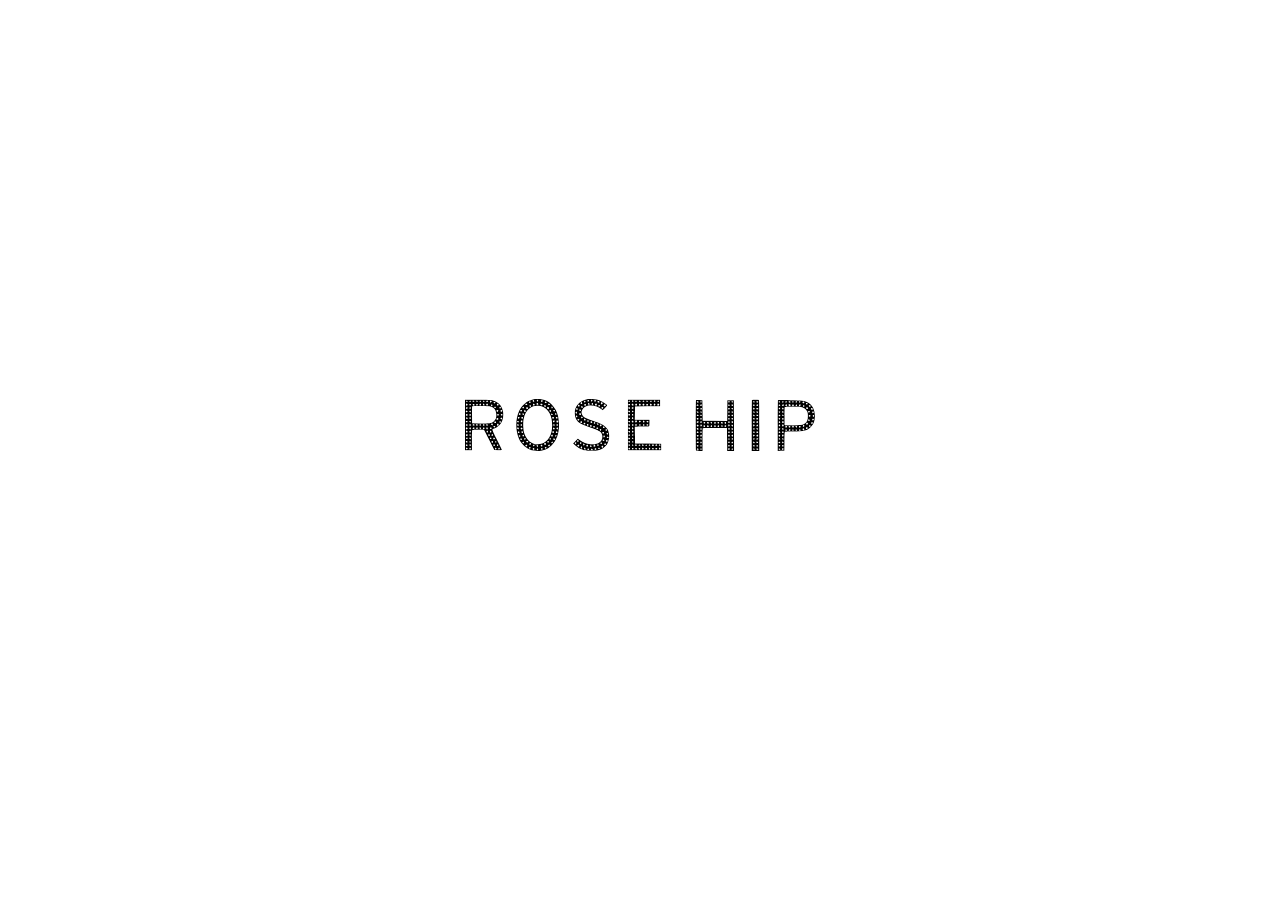
<file: index.html>
<!DOCTYPE html>
<html lang="ja">
  <head>
    <!-- =========================== 基本設定 =========================== -->

    <!-- 文字コード -->
    <meta charset="UTF-8" />

    <!-- タイトル（ブラウザタブ・検索結果用） -->
    <title>ROSE HIP</title>

    <!-- favicon(ファビコン) -->
    <link rel="icon" href="/favicon.svg" type="image/svg+xml">
    <link rel="icon" href="/favicon.ico">

    <!-- レスポンシブ対応（これ無いとスマホで崩れる） -->
    <meta name="viewport" content="width=device-width, initial-scale=1.0" />

    <!-- リセットCSS（ブラウザ差を消す） -->
    <link rel="stylesheet" href="css/reset.css" />

    <!-- 全ページ共通のスタイル -->
    <link rel="stylesheet" href="css/common.css" />

    <!-- サイト全体の構造スタイル -->
    <link rel="stylesheet" href="css/layout.css" />

    <!-- トップページ専用スタイル -->
    <link rel="stylesheet" href="css/top.css" />
  </head>

  <!-- ==================================================
  INDEX PAGE STRUCTURE
  1. Splash Screen
  2. Header
  3. Hero (Video + Text)
  4. Global CTA
  5. Footer
================================================== -->

  <body>
    <!-- =========================== Splash Screen =========================== -->
    <!--
        ・ページ読み込み直後に表示
        ・白背景＋ロゴのみ
        ・JSで is-hidden が付くとフェードアウト
      -->

    <!-- ページ読み込み直後に表示される白背景＋ロゴ -->
    <div class="splash">
      <!-- 落下アニメーションするロゴ -->
      <img class="splash-logo" src="images/logo.svg" alt="ROSE HIP" />

      <!-- ロゴ着地後のサブテキスト -->
      <p class="splash-sub">HAIR & TOTAL BEAUTY</p>
    </div>

    <!-- =========================== Common header =========================== -->
    <!--
        ・常時固定表示
        ・ロゴ（左）＋ハンバーガー（右）
        ・SPメニューのトリガー
      -->

    <header>
      <div class="header-inner">
        <!-- [Header] Logo -->
        <a href="index.html">
          <img class="headerlogo" src="images/logo.svg" alt="ROSE HIP logo" />
          <!-- 画面には出ないが読み上げ用 -->
          <span class="sr-only">ROSE HIP</span>
        </a>

        <!-- [Header] Hamburger Button -->
        <!--
            ・JSがクリックを監視
            ・is-open で × に変形
          -->
        <button class="hamburger" aria-label="メニューを開く">
          <!-- この3本がCSSで×（戻るボタン）に変形する -->
          <span></span>
          <span></span>
          <span></span>
        </button>

        <!-- ---------- SPメニュー（全画面オーバーレイ） ---------- -->
        <!--
            ・初期状態は画面外（上）
            ・is-open が付くと表示
          -->

        <nav class="sp-menu">
          <ul class="headermenu">
            <li><a href="menu.html">メニュー</a></li>
            <li><a href="staff.html">スタッフ</a></li>
            <li><a href="job.html">採用情報</a></li>
            <li><a href="concept.html">店舗情報</a></li>
            <li><a href="contact.html">ご予約</a></li>
          </ul>
        </nav>

        <!-- ---------- PCメニュー ---------- -->

        <nav class="pc-nav">
          <ul>
            <li><a href="menu.html">メニュー</a></li>
            <li><a href="staff.html">スタッフ</a></li>
            <li><a href="job.html">採用情報</a></li>
            <li><a href="concept.html">店舗情報</a></li>
            <li><a href="contact.html">ご予約</a></li>
          </ul>
        </nav>
      </div>
    </header>

    <!-- =========================== main =========================== -->
    <!--
        hero
        ・ファーストビュー専用
        ・1画面固定（スクロール無し）
        ・背景動画＋文字＋CTA（求人／予約）を重ねる
      -->

    <main class="hero">
      <div class="main-inner">
        <!-- ---------- Screen幅の背景動画エリア ---------- -->
        <!--
          hero-bg
          ・1シーン分の背景動画ユニット
          ・複数用意してJSでフェード切り替え
          ・is-active が付いているものだけ表示
        -->

        <div class="hero-bg is-active">
          <!--
            video共通仕様
            ・autoplay : 自動再生
            ・muted : 無音（自動再生必須）
            ・loop : ループ再生
            ・playsinline : スマホで全画面化しない
          -->

          <!-- スマホ用動画 -->
          <video
            class="hero-video sp-only"
            src="videos/background-sp.mp4"
            autoplay
            muted
            loop
            playsinline
          ></video>

          <!-- PC用動画 -->
          <video
            class="hero-video pc-only"
            src="videos/background-pc.mp4"
            autoplay
            muted
            loop
            playsinline
          ></video>

          <!-- ---------- テキストレイヤー（動画の上） ---------- -->
          <!--
            ・背景動画の上に重なる文字専用レイヤー
            ・動画の再生時間とJSで同期
          -->

          <div class="hero-text-layer">
            <!-- 各テキストは1シーン分 -->

            <!-- text-space：空間演出用（中央寄り） -->
            <div class="hero-text text-1 text-space">落ち着いた空間と</div>
            <div class="hero-text text-2 text-nail">洗練された技術で</div>
            <div class="hero-text text-3 text-talk">新しい自分へ</div>
            <div class="hero-text text-4 text-Team">スタッフ一同</div>
            <div class="hero-text text-5 text-salon">
              ROSE HIPで<br />お待ちしております。
            </div>
          </div>

          <!-- ---------- バナー・アイコンエリア(全ページ共通) ---------- -->
          <!--
            ・画面下部に固定表示
            ・CTA（求人／予約）＋下スクロール誘導
          -->

          <div class="banner-icon-area">
            <!-- 最大幅1200px制御用 -->
            <div class="banner-icon-inner">
              <!-- ---------- 求人バナー ---------- -->

              <a href="job.html" class="banner banner-job">
                <img src="images/banner.png" alt="求人情報はこちら" />
              </a>

              <!-- ---------- フッターopenアイコン ---------- -->
              <!--
                ・下にコンテンツがあることを示す
                ・CSSアニメーションで上下に動く
              -->

              <div class="hero-icon-area">
                <div class="arrow">▲</div>
                <div class="arrow">▲</div>
                <span class="tap-text">Tap</span>
              </div>
            </div>
          </div>
        </div>
      </div>
    </main>

    <!-- =========================== Common footer =========================== -->
    <footer class="footer">
      <div class="footer-inner">
        <!-- ---------- footer closeアイコン ---------- -->
        <div class="footer-close-area">
          <span class="tap-text">Tap</span>
          <div class="arrow">▼</div>
          <div class="arrow">▼</div>
        </div>
        <!-- ---------- footer main ---------- -->
        <div class="footer-main">
          <!--  footerナビ  -->
          <div class="footer-nav-area">
            <div class="footer-menu-text">
              <h3>~MENU~</h3>
            </div>
            <nav class="footer-nav">
              <ul>
                <li><a href="menu.html">メニュー</a></li>
                <li><a href="staff.html">スタッフ</a></li>
                <li><a href="job.html">採用情報</a></li>
                <li><a href="concept.html">店舗情報</a></li>
                <li><a href="contact.html">ご予約</a></li>
              </ul>
            </nav>
          </div>

          <!--  SNSアイコン  -->
          <div class="footer-sns-area">
            <div class="footer-sns-text">
              <h3>~SNS~</h3>
            </div>
            <div class="footer-sns">
              <a
                href="https://www.facebook.com/rosehip.vc/"
                aria-label="Facebook"
              >
                <img src="images/icon-facebook.svg" alt="" />
              </a>
              <a href="https://x.com/rosehip_vc" aria-label="X">
                <img src="images/icon-x.svg" alt="" />
              </a>
              <a
                href="https://www.instagram.com/rose_hip_total_beauty/"
                aria-label="Instagram"
              >
                <img src="images/icon-instagram.svg" alt="" />
              </a>
              <a href="https://lin.ee/nPXN010" aria-label="LINE">
                <img src="images/icon-line.svg" alt="" />
              </a>
            </div>
          </div>
        </div>

        <!-- ---------- footer logo&info ---------- -->
        <div class="footer-logo-area">
          <!-- footer logo -->
          <div class="footer-brand">
            <a href="index.html">
              <img
                class="footerlogo"
                src="images/logo.svg"
                alt="ROSE HIP logo"
              />
              <span class="sr-only">ROSE HIP</span>
            </a>

            <!-- address・tel -->
            <address class="footer-info">
              <p>〒819-0022</p>
              <p>福岡県福岡市西区福重5丁目4-10</p>
              <p>
                TEL：
                <a href="tel:0928952580">092-895-2580(ご予約承ります。)</a>
              </p>
              <p>
                営業時間/<br>
                火曜～土曜 10:00～19：00<br />
                日曜・祝日 10:00～18：00
              </p>
              <p>定休日/ <br>毎週月曜日・第3火曜日</p>
            </address>
          </div>
        </div>
      </div>

      <!-- ---------- コピーライト ---------- -->
      <div class="footer-copy">
        <small>© ROSE HIP All Rights Reserved.</small>
      </div>
    </footer>
    <!-- =========================== JavaScript =========================== -->
    <!--
        ・DOM生成後に読み込む
        ・Splash / Hamburger / Video / Text 制御
      -->
    <script src="js/top.js"></script>
    <script src="js/common.js"></script>
  </body>
</html>
</file>
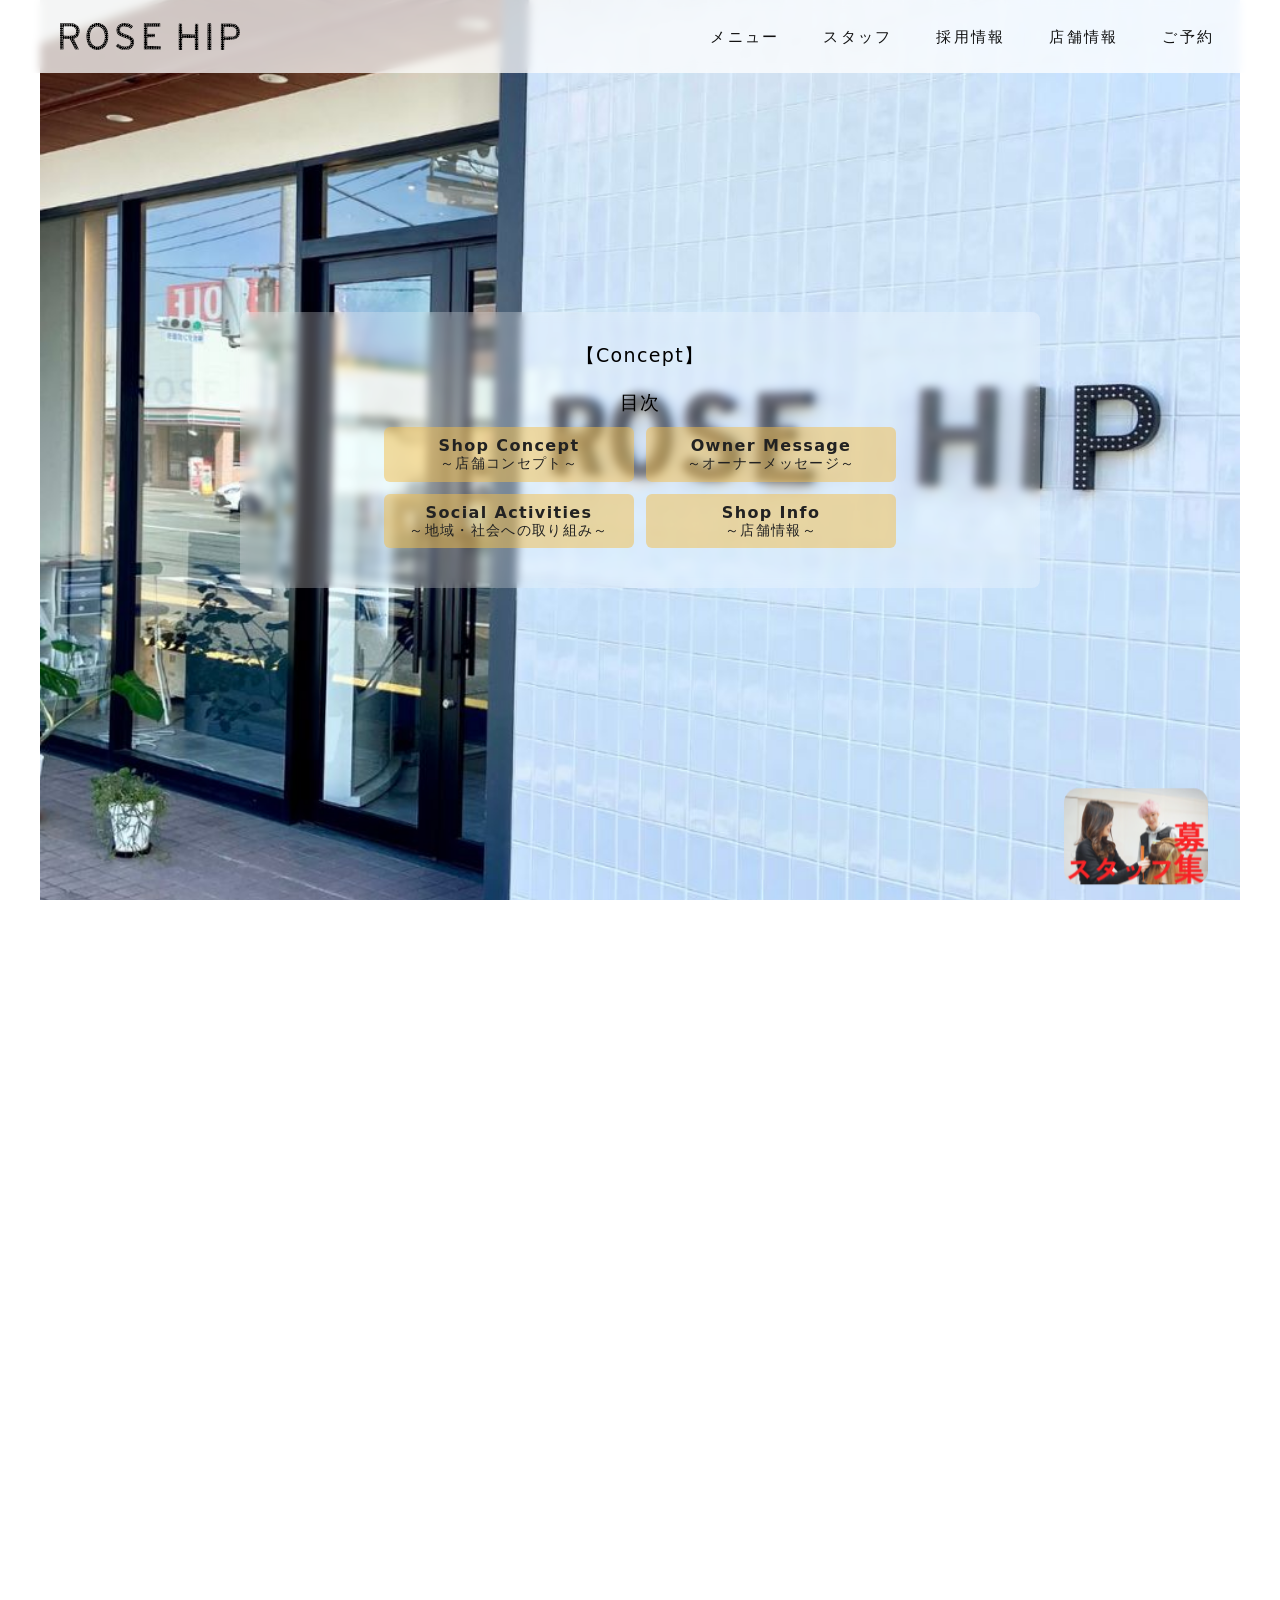
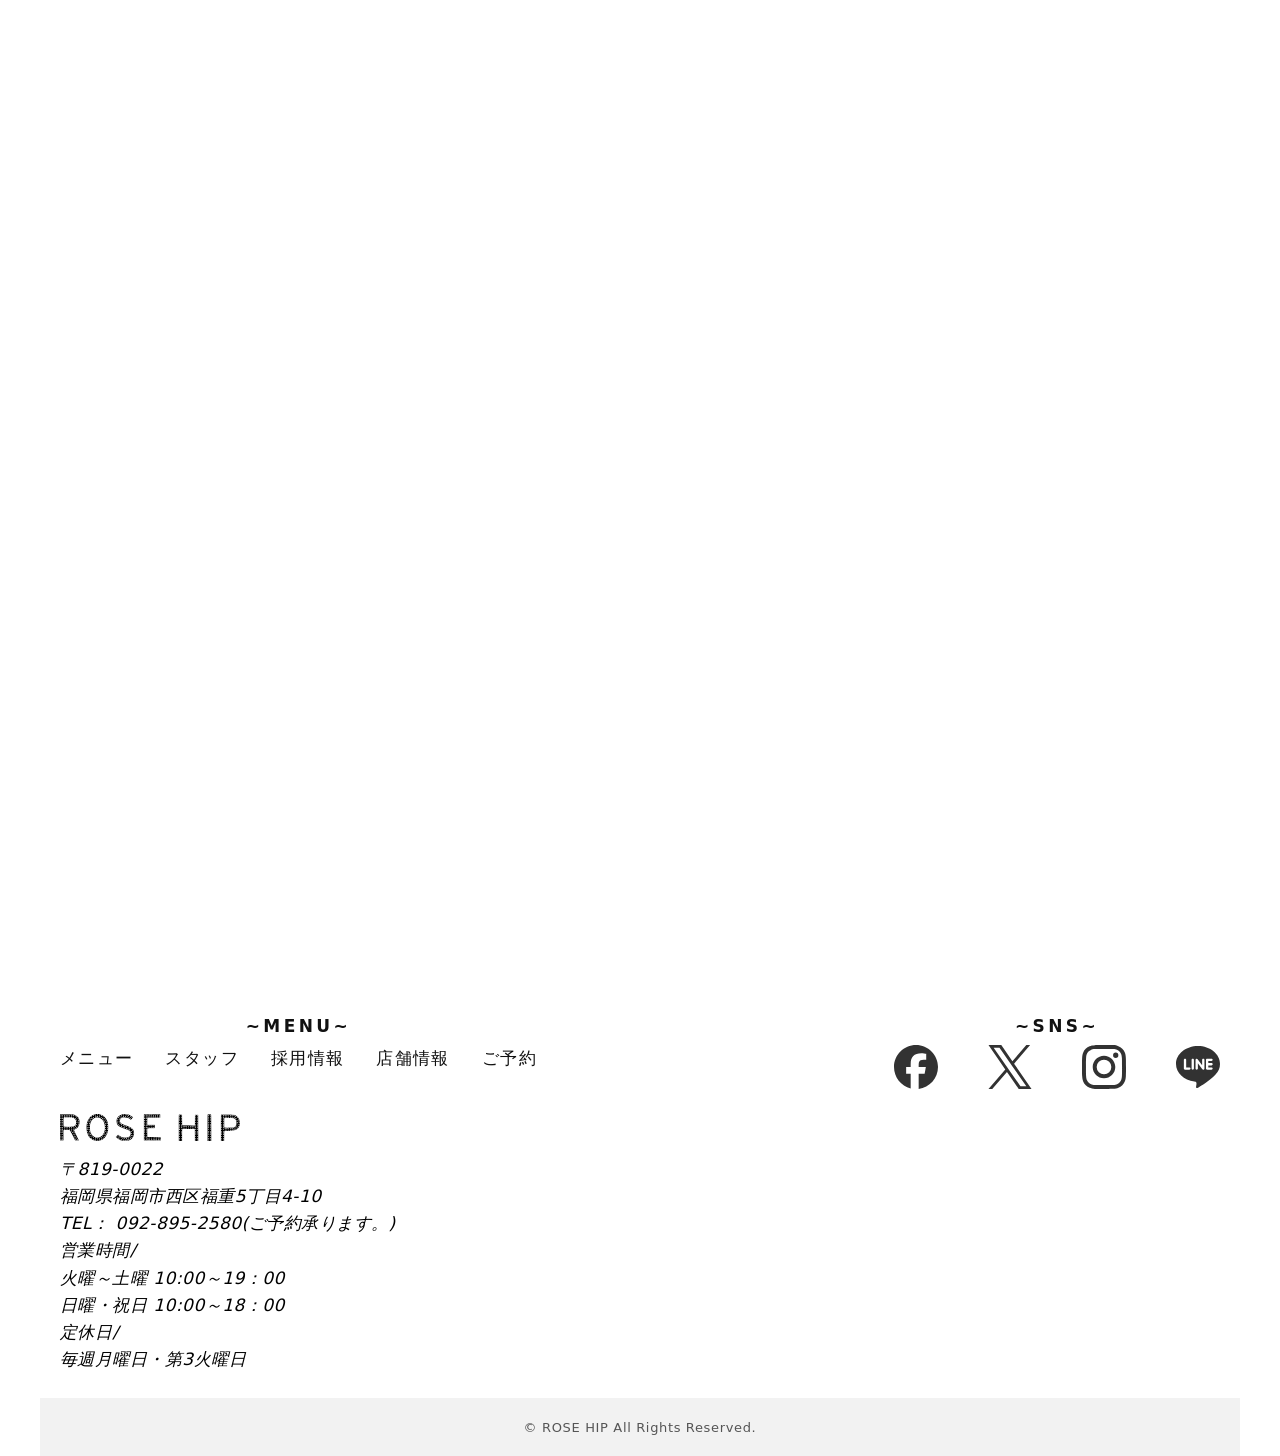
<file: concept.html>
<!doctype html>
<html lang="ja">
  <head>
    <!-- =========================== 基本設定 =========================== -->

    <!-- 文字コード -->
    <meta charset="UTF-8" />

    <!-- タイトル（ブラウザタブ・検索結果用） -->
    <title>ROSE HIP</title>

    <!-- favicon(ファビコン) -->
    <link rel="icon" href="/favicon.svg" type="image/svg+xml" />
    <link rel="icon" href="/favicon.ico" />

    <!-- レスポンシブ対応（これ無いとスマホで崩れる） -->
    <meta name="viewport" content="width=device-width, initial-scale=1.0" />

    <!-- リセットCSS（ブラウザ差を消す） -->
    <link rel="stylesheet" href="css/reset.css" />

    <!-- 全ページ共通のスタイル -->
    <link rel="stylesheet" href="css/common.css" />

    <!-- サイト全体の構造スタイル -->
    <link rel="stylesheet" href="css/layout.css" />

    <!-- トップページ専用スタイル -->
    <link rel="stylesheet" href="css/concept.css" />
  </head>

  <body>
    <!-- =========================== Common header =========================== -->
    <!--
        ・常時固定表示
        ・ロゴ（左）＋ハンバーガー（右）
        ・SPメニューのトリガー
      -->

    <header>
      <div class="header-inner">
        <!-- [Header] Logo -->
        <a href="index.html">
          <img class="headerlogo" src="images/logo.svg" alt="ROSE HIP logo" />
          <!-- 画面には出ないが読み上げ用 -->
          <span class="sr-only">ROSE HIP</span>
        </a>

        <!-- [Header] Hamburger Button -->
        <!--
            ・JSがクリックを監視
            ・is-open で × に変形
          -->
        <button class="hamburger" aria-label="メニューを開く">
          <!-- この3本がCSSで×（戻るボタン）に変形する -->
          <span></span>
          <span></span>
          <span></span>
        </button>

        <!-- ---------- SPメニュー（全画面オーバーレイ） ---------- -->
        <!--
            ・初期状態は画面外（上）
            ・is-open が付くと表示
          -->

        <nav class="sp-menu">
          <ul class="headermenu">
            <li><a href="menu.html">メニュー</a></li>
            <li><a href="staff.html">スタッフ</a></li>
            <li><a href="job.html">採用情報</a></li>
            <li><a href="concept.html">店舗情報</a></li>
            <li><a href="contact.html">ご予約</a></li>
          </ul>
        </nav>

        <!-- ---------- PCメニュー ---------- -->

        <nav class="pc-nav">
          <ul>
            <li><a href="menu.html">メニュー</a></li>
            <li><a href="staff.html">スタッフ</a></li>
            <li><a href="job.html">採用情報</a></li>
            <li><a href="concept.html">店舗情報</a></li>
            <li><a href="contact.html">ご予約</a></li>
          </ul>
        </nav>
      </div>
    </header>

    <!-- =========================== main =========================== -->
    <main class="page-sub">
      <div class="sub-main-inner">
        <!-- ---------- sub Hero ---------- -->
        <section class="sub-hero">
          <div class="sub-catch">
            <p class="sub-title">【Concept】</p>
            <p class="sub-title sub-title-sub">目次</p>
            <ul class="sub-nav">
              <li>
                <a href="#shop concept">
                  <span class="en">Shop Concept</span>
                  <span class="jp">～店舗コンセプト～</span>
                </a>
              </li>
              <li>
                <a href="#owner message">
                  <span class="en">Owner Message</span>
                  <span class="jp">～オーナーメッセージ～</span>
                </a>
              </li>
              <li>
                <a href="#social activities">
                  <span class="en">Social Activities</span>
                  <span class="jp">～地域・社会への取り組み～</span>
                </a>
              </li>
              <li>
                <a href="#shop info">
                  <span class="en">Shop Info</span>
                  <span class="jp">～店舗情報～</span>
                </a>
              </li>
            </ul>
          </div>
        </section>

        <!-- ---------- sub-section ---------- -->

        <!-- 大切にしている思い・価値観エリア -->
        <div class="sub-area">
          <div class="sub-area-inner">
            <section class="sub-section" id="shop concept">
              <div class="section-title">
                <h3>Shop Concept</h3>
                <p>～店舗コンセプト～</p>
              </div>
              <div class="section-body">
                <div class="concept-values">
                  <div class="concept-item">
                    <h4>経営理念</h4>
                    <img
                      class="shop-concept-img"
                      src="images/concept1.jpg"
                      alt="大切にしている想い"
                    />
                    <p>
                      Rose Hipは、お客様一人ひとりのライフスタイルに寄り添い、
                      日常が少し前向きになるような美容を大切にしています。
                    </p>
                  </div>

                  <div class="concept-item">
                    <h4>価値観</h4>
                    <img
                      class="shop-concept-img"
                      src="images/concept2.jpg"
                      alt="価値観"
                    />
                    <p>
                      技術だけでなく、空間・会話・安心感を大切にし、
                      心からリラックスできるサロンであることを目指しています。
                    </p>
                  </div>
                </div>
              </div>
            </section>

            <!-- オーナーメッセージエリア -->
            <section class="sub-section" id="owner message">
              <div class="section-title">
                <h3>Owner Message</h3>
                <p>～オーナーメッセージ～</p>
              </div>

              <div class="section-body">
                <div class="owner-message">
                  <div class="owner-image">
                    <img src="images/owner.jpg" alt="オーナー" />
                  </div>

                  <div class="owner-text">
                    <dl>
                      <dt>Q. なぜローズヒップを作ろうと思ったのですか？</dt>
                      <dd>
                        A. お客様が自分自身をもっと好きになれる場所を作りたいと
                        思ったことがきっかけです。
                      </dd>

                      <dt>Q. これからローズヒップをどうしていきたいですか？</dt>
                      <dd>
                        A. 地域に根付き、世代を超えて通っていただける
                        サロンにしていきたいと考えています。
                      </dd>

                      <dt>Q. 今後取り組んでいきたいことは？</dt>
                      <dd>
                        A. 美容を通じて、地域や社会に貢献できる活動を
                        継続していきたいです。
                      </dd>
                    </dl>
                  </div>
                </div>
              </div>
            </section>

            <!-- 社会的取り組みエリア -->
            <section class="sub-section" id="social activities">
              <div class="section-title">
                <h3>Social Activities</h3>
                <p>～地域・社会への取り組み～</p>
              </div>

              <div class="section-body">
                <div class="social-activities">
                  <div class="activity-item">
                    <h4>【子育て応援の店】</h4>
                    <img src="images/activity-child.gif" alt="子育て応援の店" />
                    <p>
                      子育て中の方にも安心してご利用いただけるのはもちろん、
                      子育て中の柔軟な対応と環境づくりを行っています。
                    </p>
                  </div>

                  <div class="activity-item">
                    <h4>【赤ちゃんの筆】</h4>
                    <img src="images/activity-baby.jpg" alt="赤ちゃんの筆" />
                    <p>
                      大切な思い出を形に残すため、
                      赤ちゃんの筆制作をお手伝いしています。
                    </p>
                  </div>

                  <div class="activity-item">
                    <h4>【ヘアドネーション】</h4>
                    <img
                      src="images/activity-donation.jpg"
                      alt="ヘアドネーション"
                    />
                    <p>
                      髪を通じて誰かの力になれるよう、
                      ヘアドネーション活動を支援しています。
                    </p>
                  </div>
                </div>
              </div>
            </section>

            <!-- Shop infoエリア -->
            <section class="sub-section" id="shop info">
              <div class="section-title">
                <h3>Shop Info</h3>
                <p>～店舗情報～</p>
              </div>

              <div class="section-body">
                <div class="shop-info">
                  <!-- 店舗詳細 -->
                  <div class="shop-info-detail">
                    <img src="images/logo.svg" alt="Rose Hip 店舗情報" />

                    <div>
                      <ul class="shop-info-list">
                        <li>
                          <span class="label">住所</span>
                          <span class="value">
                            〒819-0022<br />
                            福岡県福岡市西区福重 5丁目4－10
                          </span>
                        </li>

                        <li>
                          <span class="label">電話番号</span>
                          <span class="value">
                            <a href="tel:0928952580" class="tel-link"
                              >092-895-2580</a
                            >
                          </span>
                        </li>

                        <li>
                          <span class="label">受付時間</span>
                          <span class="value">
                            火曜～土曜 10：00～19：00<br />
                            日曜・祝日 10：00～18：00<br />
                            <small
                              >※ご不明な場合はお電話でお問い合わせください。</small
                            >
                          </span>
                        </li>

                        <li>
                          <span class="label">定休日</span>
                          <span class="value"> 毎週月曜日・第3火曜日 </span>
                        </li>

                        <li>
                          <span class="label">アクセス</span>
                          <span class="value">
                            地下鉄空港線「姪浜駅」から車で5分
                          </span>
                        </li>
                      </ul>
                    </div>
                  </div>

                  <!-- Google Map -->
                  <div class="shop-info-map">
                    <iframe
                      src="https://www.google.com/maps?q=福岡県福岡市西区福重5丁目4-10&output=embed"
                      loading="lazy"
                      referrerpolicy="no-referrer-when-downgrade"
                    >
                    </iframe>
                  </div>
                </div>
              </div>
            </section>
          </div>
        </div>
      </div>

      <!-- ---------- 求人バナーエリア ---------- -->
      <div class="banner-icon-area">
        <!-- 最大幅1200px制御用 -->
        <div class="banner-icon-inner">
          <!-- ---------- 求人バナー ---------- -->

          <a href="job.html" class="banner banner-job">
            <img src="images/banner.png" alt="求人情報はこちら" />
          </a>

          <!-- ---------- フッターopenアイコン ---------- -->
          <!--
                ・下にコンテンツがあることを示す
                ・CSSアニメーションで上下に動く
              -->

          <div class="hero-icon-area">
            <div class="arrow">▲</div>
            <div class="arrow">▲</div>
            <span class="tap-text">open</span>
          </div>
        </div>
      </div>
    </main>

    <!-- =========================== Common footer =========================== -->
    <footer class="footer">
      <div class="footer-inner">
        <!-- ---------- footer closeアイコン ---------- -->
        <div class="footer-close-area">
          <span class="tap-text">close</span>
          <div class="arrow">▼</div>
          <div class="arrow">▼</div>
        </div>
        <!-- ---------- footer main ---------- -->
        <div class="footer-main">
          <!--  footerナビ  -->
          <div class="footer-nav-area">
            <div class="footer-menu-text">
              <h3>~MENU~</h3>
            </div>
            <nav class="footer-nav">
              <ul>
                <li><a href="menu.html">メニュー</a></li>
                <li><a href="staff.html">スタッフ</a></li>
                <li><a href="job.html">採用情報</a></li>
                <li><a href="concept.html">店舗情報</a></li>
                <li><a href="contact.html">ご予約</a></li>
              </ul>
            </nav>
          </div>

          <!--  SNSアイコン  -->
          <div class="footer-sns-area">
            <div class="footer-sns-text">
              <h3>~SNS~</h3>
            </div>
            <div class="footer-sns">
              <a
                href="https://www.facebook.com/rosehip.vc/"
                aria-label="Facebook"
              >
                <img src="images/icon-facebook.svg" alt="" />
              </a>
              <a href="https://x.com/rosehip_vc" aria-label="X">
                <img src="images/icon-x.svg" alt="" />
              </a>
              <a
                href="https://www.instagram.com/rose_hip_total_beauty/"
                aria-label="Instagram"
              >
                <img src="images/icon-instagram.svg" alt="" />
              </a>
              <a href="https://lin.ee/nPXN010" aria-label="LINE">
                <img src="images/icon-line.svg" alt="" />
              </a>
            </div>
          </div>
        </div>

        <!-- ---------- footer logo&info ---------- -->
        <div class="footer-logo-area">
          <!-- footer logo -->
          <div class="footer-brand">
            <a href="index.html">
              <img
                class="footerlogo"
                src="images/logo.svg"
                alt="ROSE HIP logo"
              />
              <span class="sr-only">ROSE HIP</span>
            </a>

            <!-- address・tel -->
            <address class="footer-info">
              <p>〒819-0022</p>
              <p>福岡県福岡市西区福重5丁目4-10</p>
              <p>
                TEL：
                <a href="tel:0928952580">092-895-2580(ご予約承ります。)</a>
              </p>
              <p>
                営業時間/<br />
                火曜～土曜 10:00～19：00<br />
                日曜・祝日 10:00～18：00
              </p>
              <p>定休日/ <br />毎週月曜日・第3火曜日</p>
            </address>
          </div>
        </div>
      </div>

      <!-- ---------- コピーライト ---------- -->
      <div class="footer-copy">
        <small>© ROSE HIP All Rights Reserved.</small>
      </div>
    </footer>
    <!-- =========================== JavaScript =========================== -->
    <!--
        ・DOM生成後に読み込む
        ・Splash / Hamburger / Video / Text 制御
      -->
    <script src="js/common.js"></script>
  </body>
</html>
</file>
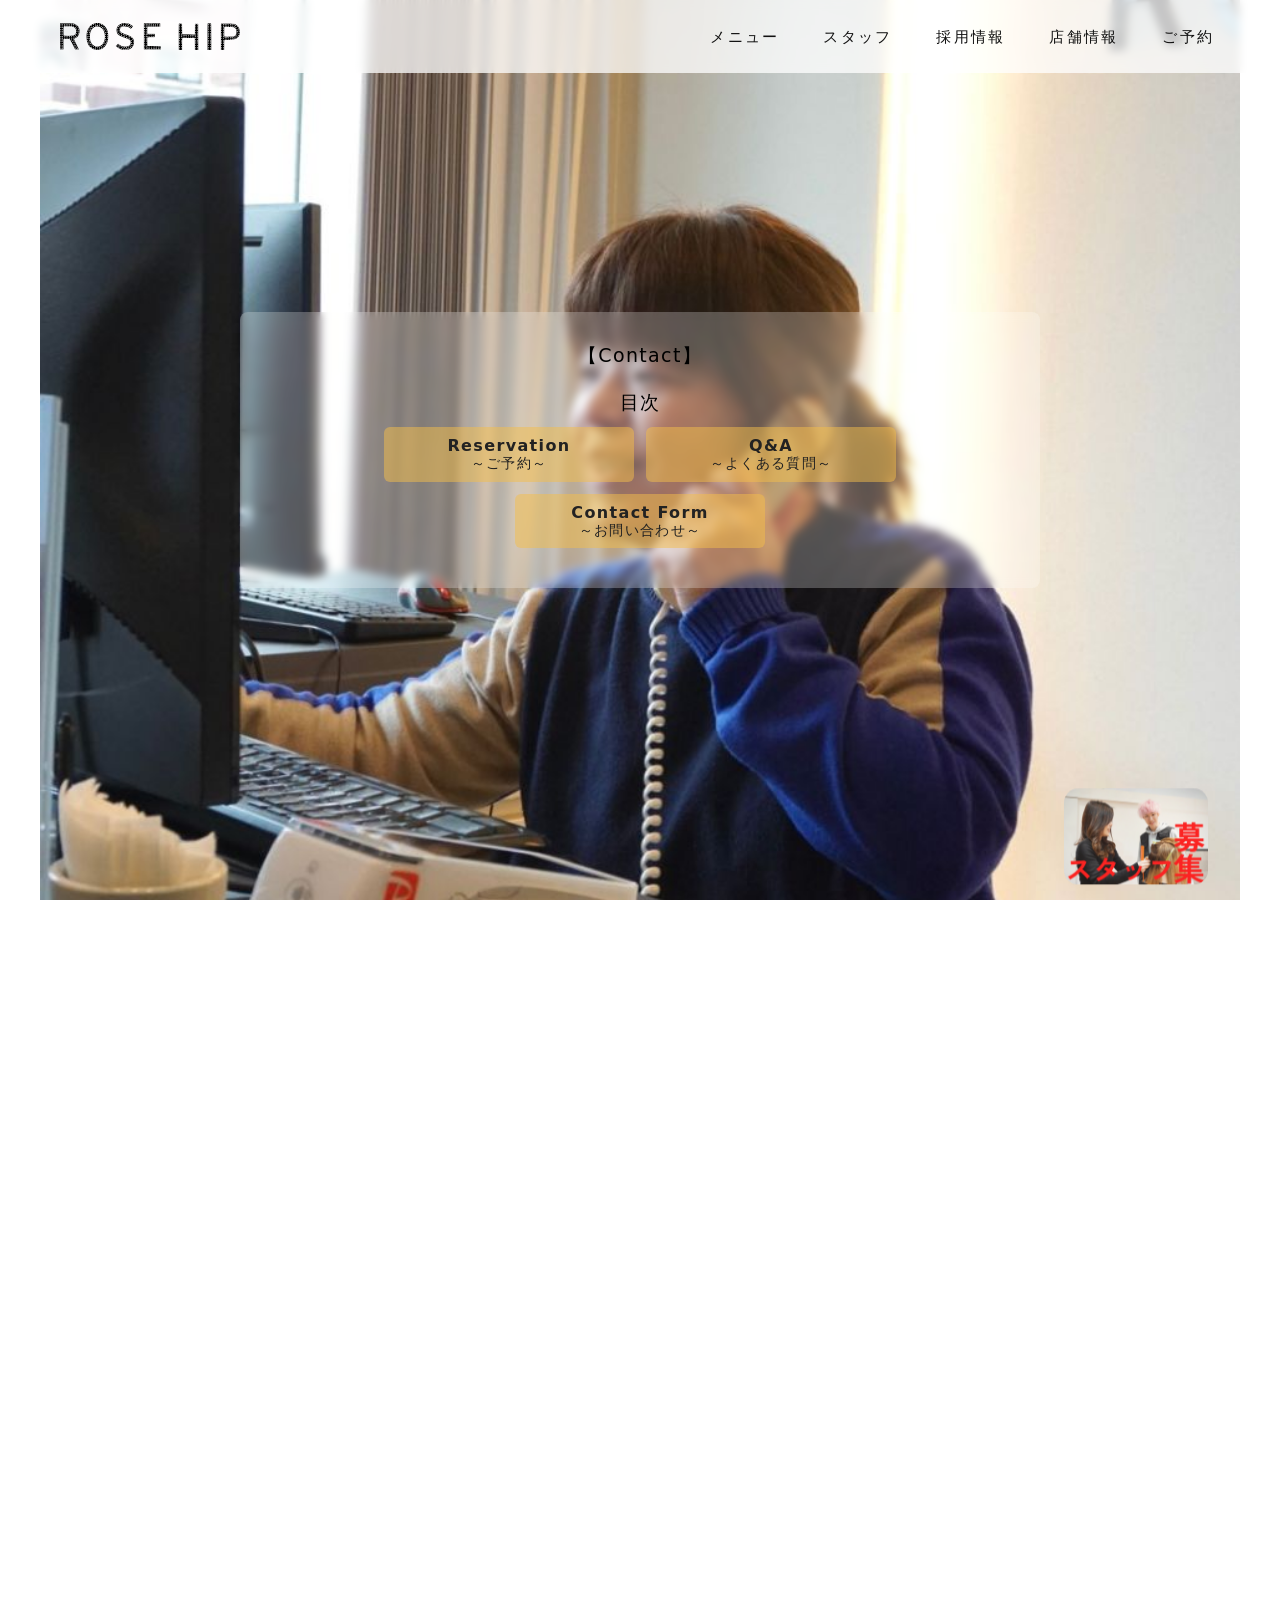
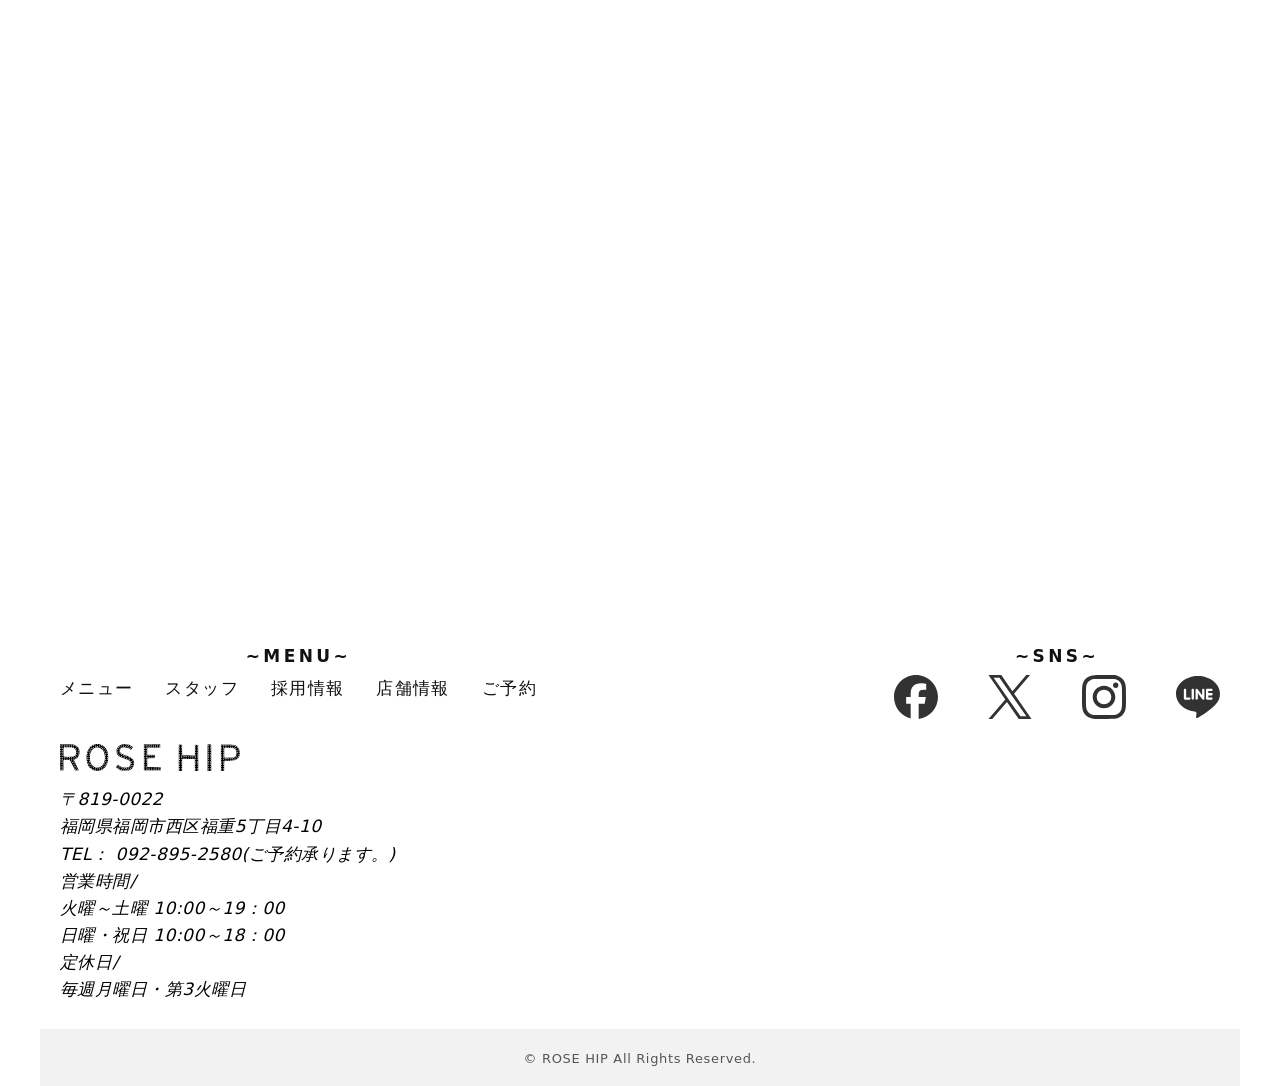
<file: contact.html>
<!doctype html>
<html lang="ja">
  <head>
    <!-- =========================== 基本設定 =========================== -->

    <!-- 文字コード -->
    <meta charset="UTF-8" />

    <!-- タイトル（ブラウザタブ・検索結果用） -->
    <title>ROSE HIP</title>

    <!-- favicon(ファビコン) -->
    <link rel="icon" href="/favicon.svg" type="image/svg+xml" />
    <link rel="icon" href="/favicon.ico" />

    <!-- レスポンシブ対応（これ無いとスマホで崩れる） -->
    <meta name="viewport" content="width=device-width, initial-scale=1.0" />

    <!-- リセットCSS（ブラウザ差を消す） -->
    <link rel="stylesheet" href="css/reset.css" />

    <!-- 全ページ共通のスタイル -->
    <link rel="stylesheet" href="css/common.css" />

    <!-- サイト全体の構造スタイル -->
    <link rel="stylesheet" href="css/layout.css" />

    <!-- トップページ専用スタイル -->
    <link rel="stylesheet" href="css/contact.css" />
  </head>

  <body>
    <!-- =========================== Common header =========================== -->
    <!--
        ・常時固定表示
        ・ロゴ（左）＋ハンバーガー（右）
        ・SPメニューのトリガー
      -->

    <header>
      <div class="header-inner">
        <!-- [Header] Logo -->
        <a href="index.html">
          <img class="headerlogo" src="images/logo.svg" alt="ROSE HIP logo" />
          <!-- 画面には出ないが読み上げ用 -->
          <span class="sr-only">ROSE HIP</span>
        </a>

        <!-- [Header] Hamburger Button -->
        <!--
            ・JSがクリックを監視
            ・is-open で × に変形
          -->
        <button class="hamburger" aria-label="メニューを開く">
          <!-- この3本がCSSで×（戻るボタン）に変形する -->
          <span></span>
          <span></span>
          <span></span>
        </button>

        <!-- ---------- SPメニュー（全画面オーバーレイ） ---------- -->
        <!--
            ・初期状態は画面外（上）
            ・is-open が付くと表示
          -->

        <nav class="sp-menu">
          <ul class="headermenu">
            <li><a href="menu.html">メニュー</a></li>
            <li><a href="staff.html">スタッフ</a></li>
            <li><a href="job.html">採用情報</a></li>
            <li><a href="concept.html">店舗情報</a></li>
            <li><a href="contact.html">ご予約</a></li>
          </ul>
        </nav>

        <!-- ---------- PCメニュー ---------- -->

        <nav class="pc-nav">
          <ul>
            <li><a href="menu.html">メニュー</a></li>
            <li><a href="staff.html">スタッフ</a></li>
            <li><a href="job.html">採用情報</a></li>
            <li><a href="concept.html">店舗情報</a></li>
            <li><a href="contact.html">ご予約</a></li>
          </ul>
        </nav>
      </div>
    </header>

    <!-- =========================== main =========================== -->
    <main class="page-sub page-contact">
      <div class="sub-main-inner">
        <!-- ---------- sub Hero ---------- -->
        <section class="sub-hero">
          <div class="sub-catch">
            <p class="sub-title">【Contact】</p>
            <p class="sub-title sub-title-sub">目次</p>
            <ul class="sub-nav">
              <li>
                <a href="#reservation">
                  <span class="en">Reservation</span>
                  <span class="jp">～ご予約～</span>
                </a>
              </li>
              <li>
                <a href="#faq">
                  <span class="en">Q&A</span>
                  <span class="jp">～よくある質問～</span>
                </a>
              </li>
              <li>
                <a href="#contact-form">
                  <span class="en">Contact Form</span>
                  <span class="jp">～お問い合わせ～</span>
                </a>
              </li>
            </ul>
          </div>
        </section>

        <div class="sub-area">
          <div class="sub-area-inner">
            <!-- ---------- sub-section ---------- -->
            <div class="sub-area">
              <div class="sub-area-inner">
                <!-- Reservationエリア -->
                <section class="sub-section" id="reservation">
                  <div class="section-title">
                    <h3>Reservation</h3>
                    <p>～ご予約～</p>
                  </div>

                  <div class="section-body">
                    <div class="reservation-web">
                      <h4>【WEBでのご予約】</h4>

                      <div class="reservation-flex">
                        <div class="reservation-inner">
                          <a
                            href="https://beauty.hotpepper.jp/slnH000067615/"
                            target="_blank"
                            class="reservation-image"
                          >
                            <img
                              src="images/reservation-banner.gif"
                              alt="WEB予約はこちら"
                            />
                          </a>

                          <p class="reservation-url">
                            <a
                              href="https://beauty.hotpepper.jp/slnH000067615/"
                              target="_blank"
                            >
                              https://beauty.hotpepper.jp/
                            </a>
                          </p>

                          <div class="reservation-benefit">
                            <h5>WEB予約特典</h5>
                            <ul>
                              <li>・WEB予約限定でポイントを付与いたします</li>
                              <li>
                                ・お得なキャンペーンが適用される場合があります
                              </li>
                            </ul>
                          </div>
                        </div>
                        <div class="reservation-inner">
                          <a
                            href="https://rosehip.plus2.vc/sprsv/contents_select.php"
                            target="_blank"
                            class="reservation-image"
                          >
                            <img src="images/reservation-banner2.png" alt="WEB予約はこちら" />
                          </a>

                          <p class="reservation-url">
                            <a
                              href="https://rosehip.plus2.vc/sprsv/contents_select.php"
                              target="_blank"
                            >
                              https://rosehip.plus2.vc/
                            </a>
                          </p>

                          <div class="reservation-benefit">
                            <h5>WEB予約特典</h5>
                            <ul>
                              <li>・現在はWEB予約特典はございません</li>
                            </ul>
                          </div>
                        </div>
                      </div>
                    </div>

                    <p class="reservation-note">
                      ※ WEB予約は初回のみ会員登録が必要になる場合がございます。
                    </p>

                    <div class="reservation-phone">
                      <h4>【お電話でのご予約】</h4>

                      <p class="phone-number">
                        <a href="tel:0928952580">092-895-2580</a>
                      </p>

                      <p class="phone-text">
                        WEB予約に不安がある方は、お気軽にお電話ください。
                      </p>
                    </div>
                  </div>
                </section>

                <!-- Q&Aエリア -->
                <section class="sub-section" id="faq">
                  <div class="section-title">
                    <h3>Q&A</h3>
                    <p>～よくあるご質問～</p>
                  </div>

                  <div class="section-body">
                    <div class="qa-list">
                      <div class="qa-item">
                        <button class="qa-question">
                          当日の予約は可能ですか？
                          <span class="qa-icon">▼</span>
                        </button>
                        <div class="qa-answer">
                          A.
                          空き状況によっては当日のご予約も可能です。予約サイトにてご確認ください。
                        </div>
                      </div>

                      <div class="qa-item">
                        <button class="qa-question">
                          キャンセルはできますか？
                          <span class="qa-icon">▼</span>
                        </button>
                        <div class="qa-answer">
                          A.
                          キャンセル・変更については、予約サイトに記載のキャンセルポリシーをご確認ください。
                        </div>
                      </div>

                      <div class="qa-item">
                        <button class="qa-question">
                          会員登録が必要ですか？
                          <span class="qa-icon">▼</span>
                        </button>
                        <div class="qa-answer">
                          A.
                          はい、予約サイトによっては会員登録が必要となる場合があります。
                        </div>
                      </div>

                      <div class="qa-item">
                        <button class="qa-question">
                          WEB予約の方法が知りたい
                          <span class="qa-icon">▼</span>
                        </button>
                        <div class="qa-answer">
                          A.
                          お手数ですが、お電話または下記のお問い合わせフォームよりご連絡ください。
                        </div>
                      </div>
                    </div>
                  </div>
                </section>

                <!-- Contact Formエリア -->
                <section id="contact-form" class="sub-section">
                  <div class="section-title">
                    <h3>Contact Form</h3>
                    <p>～お問い合わせ～</p>
                  </div>

                  <div class="section-body">
                    <form
                      class="contact-form"
                      action="php/send.php"
                      method="post"
                    >
                      <div class="form-item">
                        <label>お名前</label>
                        <input
                          type="text"
                          name="name"
                          placeholder="例：山田 太郎"
                          required
                        />
                      </div>

                      <div class="form-item">
                        <label>メールアドレス</label>
                        <input
                          type="email"
                          name="email"
                          placeholder="例：example@gmail.com"
                          required
                        />
                      </div>

                      <div class="form-item">
                        <label>お問い合わせ内容</label>
                        <textarea
                          name="message"
                          rows="5"
                          placeholder="例：予約内容について質問があります。"
                          required
                        ></textarea>
                      </div>

                      <button type="submit" class="form-submit">
                        送信する
                      </button>

                      <p class="form-note">
                        ※
                        返信は気づき次第となりますので、あらかじめご了承ください。
                      </p>
                    </form>
                  </div>
                </section>
              </div>
            </div>
          </div>
        </div>
      </div>

      <!-- ---------- 求人バナーエリア ---------- -->
      <div class="banner-icon-area">
        <!-- 最大幅1200px制御用 -->
        <div class="banner-icon-inner">
          <!-- ---------- 求人バナー ---------- -->

          <a href="job.html" class="banner banner-job">
            <img src="images/banner.png" alt="求人情報はこちら" />
          </a>

          <!-- ---------- フッターopenアイコン ---------- -->
          <!--
                ・下にコンテンツがあることを示す
                ・CSSアニメーションで上下に動く
              -->

          <div class="hero-icon-area">
            <div class="arrow">▲</div>
            <div class="arrow">▲</div>
            <span class="tap-text">open</span>
          </div>
        </div>
      </div>
    </main>

    <!-- =========================== Common footer =========================== -->
    <footer class="footer">
      <div class="footer-inner">
        <!-- ---------- footer closeアイコン ---------- -->
        <div class="footer-close-area">
          <span class="tap-text">close</span>
          <div class="arrow">▼</div>
          <div class="arrow">▼</div>
        </div>
        <!-- ---------- footer main ---------- -->
        <div class="footer-main">
          <!--  footerナビ  -->
          <div class="footer-nav-area">
            <div class="footer-menu-text">
              <h3>~MENU~</h3>
            </div>
            <nav class="footer-nav">
              <ul>
                <li><a href="menu.html">メニュー</a></li>
                <li><a href="staff.html">スタッフ</a></li>
                <li><a href="job.html">採用情報</a></li>
                <li><a href="concept.html">店舗情報</a></li>
                <li><a href="contact.html">ご予約</a></li>
              </ul>
            </nav>
          </div>

          <!--  SNSアイコン  -->
          <div class="footer-sns-area">
            <div class="footer-sns-text">
              <h3>~SNS~</h3>
            </div>
            <div class="footer-sns">
              <a
                href="https://www.facebook.com/rosehip.vc/"
                aria-label="Facebook"
              >
                <img src="images/icon-facebook.svg" alt="" />
              </a>
              <a href="https://x.com/rosehip_vc" aria-label="X">
                <img src="images/icon-x.svg" alt="" />
              </a>
              <a
                href="https://www.instagram.com/rose_hip_total_beauty/"
                aria-label="Instagram"
              >
                <img src="images/icon-instagram.svg" alt="" />
              </a>
              <a href="https://lin.ee/nPXN010" aria-label="LINE">
                <img src="images/icon-line.svg" alt="" />
              </a>
            </div>
          </div>
        </div>

        <!-- ---------- footer logo&info ---------- -->
        <div class="footer-logo-area">
          <!-- footer logo -->
          <div class="footer-brand">
            <a href="index.html">
              <img
                class="footerlogo"
                src="images/logo.svg"
                alt="ROSE HIP logo"
              />
              <span class="sr-only">ROSE HIP</span>
            </a>

            <!-- address・tel -->
            <address class="footer-info">
              <p>〒819-0022</p>
              <p>福岡県福岡市西区福重5丁目4-10</p>
              <p>
                TEL：
                <a href="tel:0928952580">092-895-2580(ご予約承ります。)</a>
              </p>
              <p>
                営業時間/<br />
                火曜～土曜 10:00～19：00<br />
                日曜・祝日 10:00～18：00
              </p>
              <p>定休日/ <br />毎週月曜日・第3火曜日</p>
            </address>
          </div>
        </div>
      </div>

      <!-- ---------- コピーライト ---------- -->
      <div class="footer-copy">
        <small>© ROSE HIP All Rights Reserved.</small>
      </div>
    </footer>
    <!-- =========================== JavaScript =========================== -->
    <!--
        ・DOM生成後に読み込む
        ・Splash / Hamburger / Video / Text 制御
      -->
    <script src="js/common.js"></script>
    <script src="js/contact.js"></script>

    <!-- 送信完了モーダル -->
    <div class="modal" id="thanksModal">
      <div class="modal-overlay"></div>

      <div class="modal-content">
        <button class="modal-close">&times;</button>
        <h2>送信が完了しました</h2>
        <p>
          お問い合わせありがとうございます。<br />
          内容を確認のうえ、順次ご連絡いたします。
        </p>
      </div>
    </div>
  </body>
</html>
</file>
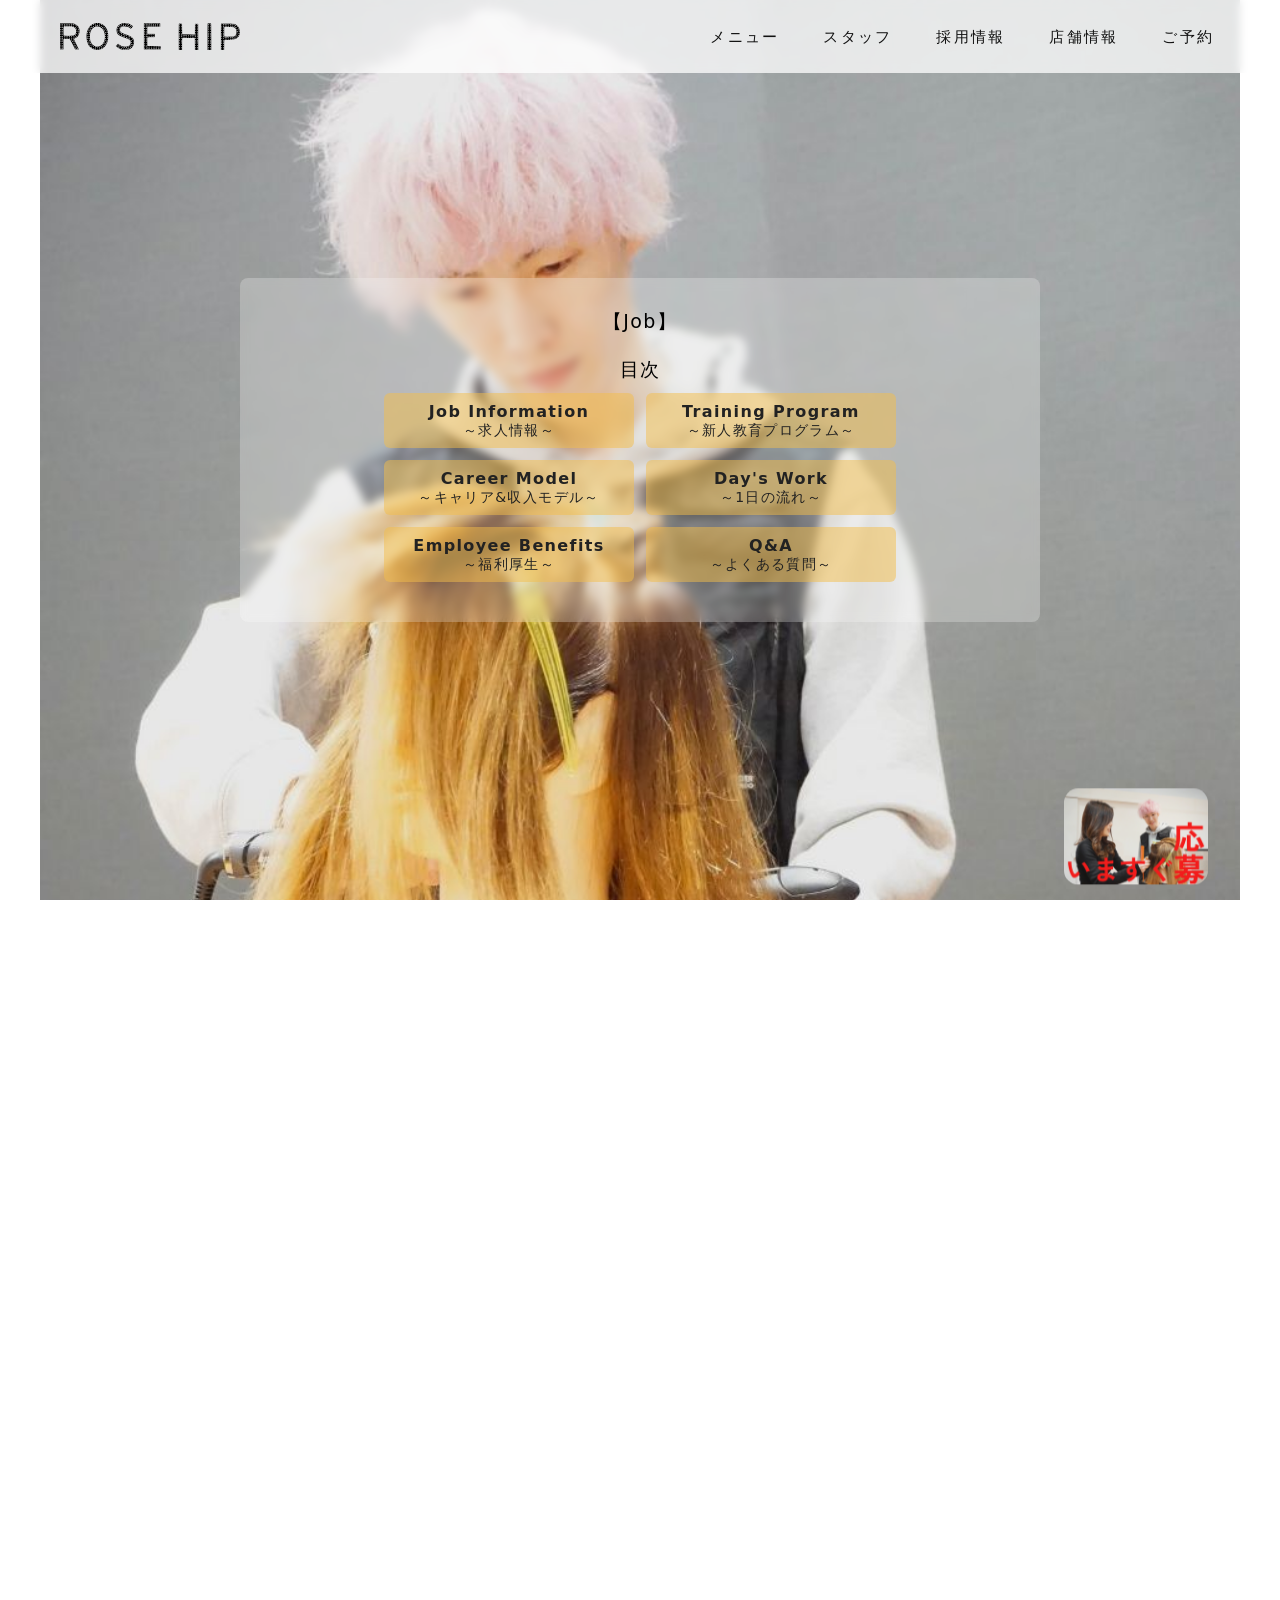
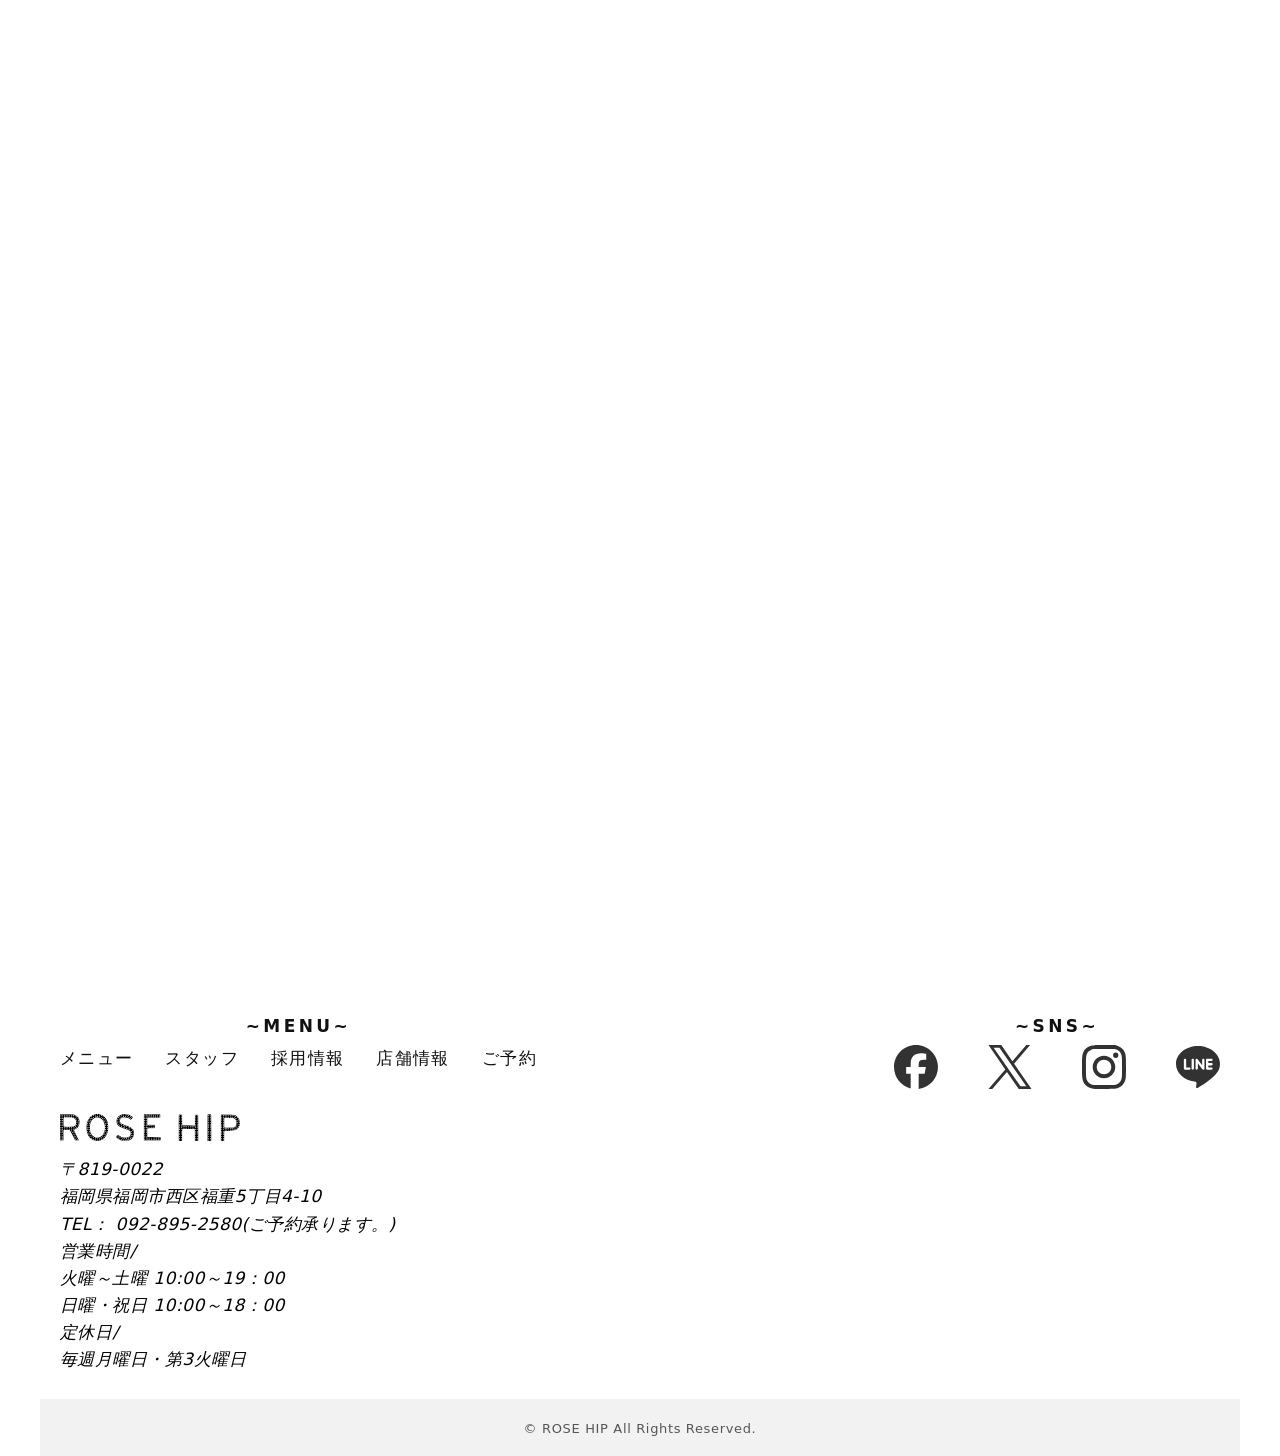
<file: job.html>
<!doctype html>
<html lang="ja">
  <head>
    <!-- =========================== 基本設定 =========================== -->

    <!-- 文字コード -->
    <meta charset="UTF-8" />

    <!-- タイトル（ブラウザタブ・検索結果用） -->
    <title>ROSE HIP</title>

    <!-- favicon(ファビコン) -->
    <link rel="icon" href="/favicon.svg" type="image/svg+xml" />
    <link rel="icon" href="/favicon.ico" />

    <!-- レスポンシブ対応（これ無いとスマホで崩れる） -->
    <meta name="viewport" content="width=device-width, initial-scale=1.0" />

    <!-- リセットCSS（ブラウザ差を消す） -->
    <link rel="stylesheet" href="css/reset.css" />

    <!-- 全ページ共通のスタイル -->
    <link rel="stylesheet" href="css/common.css" />

    <!-- サイト全体の構造スタイル -->
    <link rel="stylesheet" href="css/layout.css" />

    <!-- トップページ専用スタイル -->
    <link rel="stylesheet" href="css/job.css" />
  </head>

  <body>
    <!-- =========================== Common header =========================== -->
    <!--
        ・常時固定表示
        ・ロゴ（左）＋ハンバーガー（右）
        ・SPメニューのトリガー
      -->

    <header>
      <div class="header-inner">
        <!-- [Header] Logo -->
        <a href="index.html">
          <img class="headerlogo" src="images/logo.svg" alt="ROSE HIP logo" />
          <!-- 画面には出ないが読み上げ用 -->
          <span class="sr-only">ROSE HIP</span>
        </a>

        <!-- [Header] Hamburger Button -->
        <!--
            ・JSがクリックを監視
            ・is-open で × に変形
          -->
        <button class="hamburger" aria-label="メニューを開く">
          <!-- この3本がCSSで×（戻るボタン）に変形する -->
          <span></span>
          <span></span>
          <span></span>
        </button>

        <!-- ---------- SPメニュー（全画面オーバーレイ） ---------- -->
        <!--
            ・初期状態は画面外（上）
            ・is-open が付くと表示
          -->

        <nav class="sp-menu">
          <ul class="headermenu">
            <li><a href="menu.html">メニュー</a></li>
            <li><a href="staff.html">スタッフ</a></li>
            <li><a href="job.html">採用情報</a></li>
            <li><a href="concept.html">店舗情報</a></li>
            <li><a href="contact.html">ご予約</a></li>
          </ul>
        </nav>

        <!-- ---------- PCメニュー ---------- -->

        <nav class="pc-nav">
          <ul>
            <li><a href="menu.html">メニュー</a></li>
            <li><a href="staff.html">スタッフ</a></li>
            <li><a href="job.html">採用情報</a></li>
            <li><a href="concept.html">店舗情報</a></li>
            <li><a href="contact.html">ご予約</a></li>
          </ul>
        </nav>
      </div>
    </header>

    <!-- =========================== main =========================== -->
    <main class="page-sub page-menu">
      <div class="sub-main-inner">
        <!-- ---------- sub Hero ---------- -->
        <section class="sub-hero">
          <div class="sub-catch">
            <p class="sub-title">【Job】</p>
            <p class="sub-title sub-title-sub">目次</p>
            <ul class="sub-nav">
              <li>
                <a href="#job information">
                  <span class="en">Job Information</span>
                  <span class="jp">～求人情報～</span>
                </a>
              </li>
              <li>
                <a href="#training-program">
                  <span class="en">Training Program</span>
                  <span class="jp">～新人教育プログラム～</span>
                </a>
              </li>
              <li>
                <a href="#career model">
                  <span class="en">Career Model</span>
                  <span class="jp">～キャリア&収入モデル～</span>
                </a>
              </li>
              <li>
                <a href="#day's work">
                  <span class="en">Day's Work</span>
                  <span class="jp">～1日の流れ～</span>
                </a>
              </li>
              <li>
                <a href="#employee benefits">
                  <span class="en">Employee Benefits</span>
                  <span class="jp">～福利厚生～</span>
                </a>
              </li>
              <li>
                <a href="#faq2">
                  <span class="en">Q&A</span>
                  <span class="jp">～よくある質問～</span>
                </a>
              </li>
            </ul>
          </div>
        </section>

        <!-- ---------- sub-section ---------- -->
        <div class="sub-area">
          <div class="sub-area-inner">
            <!-- 求人情報エリア -->
            <section class="sub-section" id="job information">
              <div class="section-title">
                <h3>Job Information</h3>
                <p>～求人情報～</p>
              </div>

              <div class="section-body">
                <div class="job-wrapper">
                  <div class="job-role">
                    <div class="job-tabs">
                      <button class="job-tab active" data-target="stylist-new">
                        スタイリスト
                      </button>
                      <button class="job-tab" data-target="stylist-mid">
                        ネイリスト
                      </button>
                      <button class="job-tab" data-target="stylist-eye">
                        アイリスト
                      </button>
                    </div>

                    <!-- ================= スタイリスト ================= -->
                    <div class="job-content active" id="stylist-new">
                      <table class="job-table">
                        <tr>
                          <th>募集職種</th>
                          <td>
                            ①アシスタント(美容師)<br />
                            ②スタイリスト(美容師)<br />
                            ③店長候補(美容師)<br />
                            ④マネージャー(美容師)<br />
                            ⑤美容師スタッフ
                          </td>
                        </tr>
                        <tr>
                          <th>応募資格</th>
                          <td>
                            要美容師免許取得者／美容専門学校卒業見込み<br />
                          </td>
                        </tr>
                        <tr>
                          <th>雇用形態</th>
                          <td>正社員／アルバイト・パート</td>
                        </tr>
                        <tr>
                          <th>給与</th>
                          <td>
                            【正社員】<br />
                            月給190,000～500,000円<br />
                            【アルバイト・パート】<br />
                            時給1,100～1,500円
                          </td>
                        </tr>
                        <tr>
                          <th>諸手当</th>
                          <td>
                            通勤手当／勤続手当／技術手当<br />
                            ※月1回昇級試験で合格するたびに技術手当がつきます。
                          </td>
                        </tr>
                        <tr>
                          <th>待遇</th>
                          <td>
                            社会保険／厚生年金／雇用保険／労災保険／
                            有給／社員旅行／社員割引
                          </td>
                        </tr>
                        <tr>
                          <th>勤務時間</th>
                          <td>
                            【正社員】<br />
                            10:00～20:00<br />
                            （60分休憩あり）<br />
                            【アルバイト・パート】<br />
                            5～8時間程度(相談可)
                          </td>
                        </tr>
                        <tr>
                          <th>休日休暇</th>
                          <td>
                            【正社員】<br />
                            週休二日制<br />
                            毎週月曜日・その他、第3日曜日<br />
                            【アルバイト・パート】<br />
                            希望シフト制<br />
                            毎週月曜日、第3日曜日<br />
                            ※ほか当社カレンダーに準ずる年末年始・夏季休暇等
                          </td>
                        </tr>
                        <tr>
                          <th>勤務地</th>
                          <td>
                            Rose Hip<br />
                            福岡市西区福重5-4-10
                          </td>
                        </tr>
                        <tr>
                          <th>選考方法</th>
                          <td>面談 → サロン見学</td>
                        </tr>
                        <tr>
                          <th>応募方法</th>
                          <td>
                            <a
                              href="contact.html#contact-form"
                              class="job-link"
                            >
                              お問い合わせフォーム
                            </a>
                            または
                            <a href="tel:0928952580" class="job-link">
                              TEL（担当：前田まで）
                            </a>
                          </td>
                        </tr>
                      </table>
                    </div>

                    <!-- ================= ネイリスト ================= -->
                    <div class="job-content" id="stylist-mid">
                      <table class="job-table">
                        <tr>
                          <th>募集職種</th>
                          <td>ネイリスト</td>
                        </tr>
                        <tr>
                          <th>応募資格</th>
                          <td>JNAジェルネイル技能検定</td>
                        </tr>
                        <tr>
                          <th>雇用形態</th>
                          <td>正社員／アルバイト・パート</td>
                        </tr>
                        <tr>
                          <th>給与</th>
                          <td>
                            【正社員】<br />
                            月給190,000～300,000円<br />
                            【アルバイト・パート】<br />
                            時給1,100～1,500円
                          </td>
                        </tr>
                        <tr>
                          <th>諸手当</th>
                          <td>なし</td>
                        </tr>
                        <tr>
                          <th>待遇</th>
                          <td>
                            社会保険／厚生年金／雇用保険／労災保険／
                            有給／社員旅行／社員割引／提携美容院割引／
                            セミナー受講料等の補填
                          </td>
                        </tr>
                        <tr>
                          <th>勤務時間</th>
                          <td>
                            【正社員】<br />
                            10:00～20:00<br />
                            （60分休憩あり）<br />
                            【アルバイト・パート】<br />
                            5～8時間程度(相談可)
                          </td>
                        </tr>
                        <tr>
                          <th>休日休暇</th>
                          <td>
                            【正社員】<br />
                            週休二日制<br />
                            毎週月曜日・その他、第3日曜日<br />
                            【アルバイト・パート】<br />
                            希望シフト制<br />
                            毎週月曜日、第3日曜日<br />
                            ※ほか当社カレンダーに準ずる年末年始・夏季休暇等
                          </td>
                        </tr>
                        <tr>
                          <th>勤務地</th>
                          <td>
                            Rose Hip<br />
                            福岡市西区福重5-4-10
                          </td>
                        </tr>
                        <tr>
                          <th>選考方法</th>
                          <td>面談 → サロン見学</td>
                        </tr>
                        <tr>
                          <th>応募方法</th>
                          <td>
                            <a
                              href="contact.html#contact-form"
                              class="job-link"
                            >
                              お問い合わせフォーム
                            </a>
                            または
                            <a href="tel:0928952580" class="job-link">
                              TEL（担当：前田まで）
                            </a>
                          </td>
                        </tr>
                      </table>
                    </div>

                    <!-- ================= アイリスト ================= -->
                    <div class="job-content" id="stylist-eye">
                      <table class="job-table">
                        <tr>
                          <th>募集職種</th>
                          <td>アイリスト</td>
                        </tr>
                        <tr>
                          <th>応募資格</th>
                          <td>
                            要美容師免許取得者／美容専門学校卒業見込み<br />
                          </td>
                        </tr>
                        <tr>
                          <th>雇用形態</th>
                          <td>正社員／アルバイト・パート</td>
                        </tr>
                        <tr>
                          <th>給与</th>
                          <td>
                            【正社員】<br />
                            月給190,000～400,000円<br />
                            【アルバイト・パート】<br />
                            時給1,100～1,500円
                          </td>
                        </tr>
                        <tr>
                          <th>諸手当</th>
                          <td>
                            通勤手当／勤続手当／技術手当<br />
                            ※月1回昇級試験で合格するたびに技術手当がつきます。
                          </td>
                        </tr>
                        <tr>
                          <th>待遇</th>
                          <td>
                            社会保険／厚生年金／雇用保険／労災保険／
                            有給／社員旅行／社員割引
                          </td>
                        </tr>
                        <tr>
                          <th>勤務時間</th>
                          <td>
                            【正社員】<br />
                            10:00～20:00<br />
                            （60分休憩あり）<br />
                            【アルバイト・パート】<br />
                            5～8時間程度(相談可)
                          </td>
                        </tr>
                        <tr>
                          <th>休日休暇</th>
                          <td>
                            【正社員】<br />
                            週休二日制<br />
                            毎週月曜日・その他、第3日曜日<br />
                            【アルバイト・パート】<br />
                            希望シフト制<br />
                            毎週月曜日、第3日曜日<br />
                            ※ほか当社カレンダーに準ずる年末年始・夏季休暇等
                          </td>
                        </tr>
                        <tr>
                          <th>勤務地</th>
                          <td>Rose Hip 福岡市西区福重5-4-10</td>
                        </tr>
                        <tr>
                          <th>選考方法</th>
                          <td>面談 → サロン見学</td>
                        </tr>
                        <tr>
                          <th>応募方法</th>
                          <td>
                            <a
                              href="contact.html#contact-form"
                              class="job-link"
                            >
                              お問い合わせフォーム
                            </a>
                            または
                            <a href="tel:0928952580" class="job-link">
                              TEL（担当：前田まで）
                            </a>
                          </td>
                        </tr>
                      </table>
                    </div>
                    <div class="job-pdf-button">
                      <a
                        href="PDF/ROSEHIP求人情報詳細.pdf"
                        target="_blank"
                        class="pdf-btn"
                      >
                        📄 求人詳細はこちら
                      </a>
                    </div>
                  </div>
                </div>
              </div>
            </section>

            <!-- 新人教育プログラムエリア -->
            <section class="sub-section" id="training-program">
              <div class="section-title">
                <h3>Training Program</h3>
                <p>～新人教育プログラム～</p>
              </div>

              <div class="section-body">
                <div class="training-tabs">
                  <div class="training-tab-buttons">
                    <button
                      class="training-tab active"
                      data-target="training-stylist"
                    >
                      スタイリスト
                    </button>
                    <button class="training-tab" data-target="training-nail">
                      ネイリスト
                    </button>
                    <button class="training-tab" data-target="training-eye">
                      アイリスト
                    </button>
                  </div>

                  <!-- ================= スタイリスト ================= -->
                  <div
                    class="training-content-area active"
                    id="training-stylist"
                  >
                    <div class="training-detail-item">
                      <h4>【新卒の方も安心なカリキュラム】</h4>
                      <div class="training-detail-block">
                        <div class="training-detail-image">
                          <img
                            src="images/stylist1.jpg"
                            alt="スタイリスト基礎研修の画像"
                          />
                        </div>
                        <p>
                          ROSE HIPでは段階式の教育カリキュラムを導入。<br />
                          シャンプーや接客などの基礎から、カラー・カット・髪質改善まで一つずつ
                          技術を習得していきます。
                        </p>
                      </div>
                    </div>

                    <div class="training-detail-item">
                      <h4>【先輩スタッフのフォロー体制】</h4>
                      <div class="training-detail-block">
                        <div class="training-detail-image">
                          <img
                            src="images/stylist2.jpg"
                            alt="スタイリスト技術チェックの画像"
                          />
                        </div>
                        <p>
                          定期的な技術チェックを行い、出来ている部分と改善点を明確にします。<br />
                          「できない」で終わらせるのではなく、先輩と一緒に考えて「できる！」
                          に変えていきましょう。
                        </p>
                      </div>
                    </div>

                    <div class="training-detail-item">
                      <h4>【ROSE HIPが選ばれる3つの理由】</h4>
                      <div class="training-detail-block">
                        <div class="training-detail-image">
                          <img
                            src="images/stylist3.png"
                            alt="スタイリスト成長ステップの画像"
                          />
                        </div>
                        <p>
                          ①基礎から学べる教育制度<br />
                          ②先輩スタッフのサポート体制<br />
                          ③デビュー後も成長できる環境
                        </p>
                      </div>
                      <div class="job-pdf-button">
                        <a
                          href="PDF/stylistーcurriculum.pdf"
                          target="_blank"
                          class="pdf-btn"
                        >
                          スタイリスト<br />
                          教育プログラム詳細
                        </a>
                      </div>
                    </div>
                  </div>

                  <!-- ================= ネイリスト ================= -->
                  <div class="training-content-area" id="training-nail">
                    <div class="training-detail-item">
                      <h4>【カリキュラム制作中】</h4>
                      <div class="training-detail-block">
                        <div class="training-detail-image">
                          <img
                            src="images/seisakucyuu.png"
                            alt="ネイリスト接客研修の画像"
                          />
                        </div>
                        <p>
                          ただいま新人教育プラグラム制作中にあたり
                          詳しい事を知りたい方はお気軽にお電話下さい。
                        </p>
                      </div>
                      <div class="job-pdf-button">
                        <a href="PDF/" target="_blank" class="pdf-btn">
                          教育プログラム詳細<br />
                          (準備中)
                        </a>
                      </div>
                    </div>
                  </div>

                  <!-- ================= アイリスト ================= -->
                  <div class="training-content-area" id="training-eye">
                    <div class="training-detail-item">
                      <h4>【未経験でも安心してスタート】</h4>
                      <div class="training-detail-block">
                        <div class="training-detail-image">
                          <img
                            src="images/eyelist1.png"
                            alt="アイリスト安全研修の画像"
                          />
                        </div>
                        <p>
                          美容師免許を活かして、新しい技術に挑戦してみませんか？<br />
                          基礎から丁寧に指導するカリキュラムがあるので、
                          未経験の方でも安心してスタートできます
                        </p>
                      </div>
                    </div>

                    <div class="training-detail-item">
                      <h4>【モデル制度で段階的デビュー】</h4>
                      <div class="training-detail-block">
                        <div class="training-detail-image">
                          <img
                            src="images/eyelist2.png"
                            alt="アイリストモデル練習の画像"
                          />
                        </div>
                        <p>
                          いきなりお客様に施術するのではなく、モデル施術からスタート。<br />
                          経験を積みながら技術と自信を身につけ、段階的にお客様デビューを目指せます。
                        </p>
                      </div>

                      <div class="training-detail-item">
                        <h4>【幅広い美容を学べる環境】</h4>
                        <div class="training-detail-block">
                          <div class="training-detail-image">
                            <img
                              src="images/eyelist3.jpg"
                              alt="アイリスト安全研修の画像"
                            />
                          </div>
                          <p>
                            ヘア・まつ毛・ネイルを展開するトータルビューティーサロン。<br />
                            さまざまな美容に触れながらスキルの幅を広げられる環境です。
                          </p>
                        </div>
                      </div>
                      <div class="job-pdf-button">
                        <a
                          href="PDF/eyelist-curriculum.pdf"
                          target="_blank"
                          class="pdf-btn"
                        >
                          アイリスト<br />
                          教育プログラム詳細
                        </a>
                      </div>
                    </div>
                  </div>
                </div>
              </div>
            </section>

            <!-- キャリア＆収入モデル エリア -->
            <section class="sub-section" id="career model">
              <div class="section-title">
                <h3>Career Model</h3>
                <p>～キャリア&収入モデル～</p>
              </div>

              <div class="section-body">
                <div class="career-tabs">
                  <!-- タブボタン -->
                  <div class="career-tab-buttons">
                    <button
                      class="career-tab active"
                      data-target="career-stylist"
                    >
                      スタイリスト
                    </button>
                    <button class="career-tab" data-target="career-nail">
                      ネイリスト
                    </button>
                    <button class="career-tab" data-target="career-eye">
                      アイリスト
                    </button>
                  </div>

                  <!-- ================= スタイリスト ================= -->
                  <div class="career-content active" id="career-stylist">
                    <h4 class="career-role-title">スタイリスト（野中 一樹）</h4>

                    <div class="career-flex">
                      <div class="career-image">
                        <img src="images/nonaka.jpg" alt="スタイリストモデル" />
                      </div>

                      <div class="career-timeline">
                        <div class="career-step">
                          <h5>入社1年目</h5>
                          <p class="career-income">月収 25万円</p>
                          <p>→ 技術習得期間</p>
                        </div>

                        <div class="career-step">
                          <h5>入社3年目</h5>
                          <p class="career-income">月収 35万円</p>
                          <p>→ 指名増加</p>
                        </div>

                        <div class="career-step">
                          <h5>入社5年目</h5>
                          <p class="career-income">月収 40万円以上</p>
                          <p>→ 店長就任</p>
                        </div>

                        <div class="career-future">
                          <p>現在：店長として活躍中</p>
                        </div>
                      </div>
                    </div>
                  </div>

                  <!-- ================= ネイリスト ================= -->
                  <div class="career-content" id="career-nail">
                    <h4 class="career-role-title">ネイリスト（正社員募集）</h4>

                    <div class="career-flex">
                      <div class="career-image">
                        <img src="images/nail-job.png" alt="ネイリストモデル" />
                      </div>

                      <div class="career-timeline">
                        <div class="career-step">
                          <h5>入社1年目</h5>
                          <p class="career-income">月収 19万円</p>
                          <p>→ 基礎技術習得</p>
                        </div>

                        <div class="career-step">
                          <h5>入社3年目</h5>
                          <p class="career-income">月収 25万円</p>
                          <p>→ リピーター増加</p>
                        </div>

                        <div class="career-step">
                          <h5>入社5年目</h5>
                          <p class="career-income">月収 30万円以上</p>
                          <p>→ トップネイリスト</p>
                        </div>

                        <p>※上記の月収は以前の実績です。</p>

                        <div class="career-future">
                          <p>現在：ネイリスト(正社員)募集中です。</p>
                          <p>将来：独立等も応援いたします。</p>
                        </div>
                      </div>
                    </div>
                  </div>

                  <!-- ================= アイリスト ================= -->
                  <div class="career-content" id="career-eye">
                    <h4 class="career-role-title">アイリスト（土谷 裕子）</h4>

                    <div class="career-flex">
                      <div class="career-image">
                        <img src="images/tuchiya.jpg" alt="アイリストモデル" />
                      </div>

                      <div class="career-timeline">
                        <div class="career-step">
                          <h5>入社1年目</h5>
                          <p class="career-income">月収 19万円</p>
                          <p>→ 技術デビュー準備</p>
                        </div>

                        <div class="career-step">
                          <h5>入社3年目</h5>
                          <p class="career-income">月収 28万円</p>
                          <p>→ 指名安定</p>
                        </div>

                        <div class="career-step">
                          <h5>入社5年目</h5>
                          <p class="career-income">月収 30万円以上</p>
                          <p>→ 売上トップ</p>
                        </div>

                        <div class="career-future">
                          <p>現在：安定した売上を確立</p>
                          <p>将来：教育担当や独立も可能</p>
                        </div>
                      </div>
                    </div>
                  </div>
                </div>
              </div>
            </section>

            <!-- 1日の流れエリア -->
            <section class="sub-section" id="day's work">
              <div class="section-title">
                <h3>Day's Work</h3>
                <p>～1日の流れ～</p>
              </div>

              <div class="section-body">
                <div class="day-flow">
                  <!-- 9:20～9:55 出勤・朝礼 -->
                  <div class="flow-item">
                    <h4>【9:20～9:55 清掃・朝礼】</h4>
                    <img src="images/seisou.jpg" alt="出勤・朝礼" />
                    <p>
                      店内を綺麗にしてお客様をお出迎えする準備と申し送り事項や予約の確認などを行います。
                    </p>
                  </div>

                  <div class="flow-arrow">↓</div>

                  <!-- 10:00 営業開始 -->
                  <div class="flow-item">
                    <h4>【10:00 営業開始】</h4>
                    <img src="images/start.jpg" alt="営業開始" />
                    <p>笑顔でお客様をお迎えし、施術や接客を行います。</p>
                  </div>

                  <div class="flow-arrow">↓</div>

                  <!-- 13:00～15:00 休憩(45分) -->
                  <div class="flow-item">
                    <h4>【12:00～15:00 休憩(45分)】</h4>
                    <img src="images/kyuukei.jpg" alt="休憩" />
                    <p>
                      決まった時間に休憩を取るのは難しいですが、しっかり45分休憩を取って頂きます。
                    </p>
                  </div>

                  <div class="flow-arrow">↓</div>

                  <!-- 19:00～19:50 閉店準備 -->
                  <div class="flow-item">
                    <h4>【19:00～19:50 閉店準備】</h4>
                    <img src="images/karute.jpg" alt="閉店準備" />
                    <p>最後のお客様をお見送り、カルテ記入などを行います。</p>
                  </div>

                  <div class="flow-arrow">↓</div>

                  <!-- 20:00 終礼 -->
                  <div class="flow-item">
                    <h4>【20:00 終礼】</h4>
                    <img src="images/syuurei.jpg" alt="終礼" />
                    <p>
                      本日の報告・連絡・確認を行い、1日の業務終了となります。
                    </p>
                  </div>
                </div>
              </div>
            </section>

            <!-- 福利厚生エリア -->
            <section class="sub-section" id="employee benefits">
              <div class="section-title">
                <h3>Employee Benefits</h3>
                <p>～福利厚生～</p>
              </div>

              <div class="section-body">
                <div class="benefits-grid">
                  <div class="benefit-card">
                    <div class="benefit-icon">
                      <img src="images/shaho-icon.svg" alt="社会保険" />
                    </div>
                    <h4>社会保険</h4>
                    <p>安心して長く働ける環境を整えています。</p>
                  </div>

                  <div class="benefit-card">
                    <div class="benefit-icon">
                      <img src="images/nenkin-icon.svg" alt="厚生年金" />
                    </div>
                    <h4>厚生年金</h4>
                    <p>将来を見据えた安定した制度を完備。</p>
                  </div>

                  <div class="benefit-card">
                    <div class="benefit-icon">
                      <img src="images/koyou-icon.svg" alt="雇用保険" />
                    </div>
                    <h4>雇用保険</h4>
                    <p>万が一の時も安心できる体制です。</p>
                  </div>

                  <div class="benefit-card">
                    <div class="benefit-icon">
                      <img src="images/rosai-icon.svg" alt="労災保険" />
                    </div>
                    <h4>労災保険</h4>
                    <p>安心して働ける職場環境を守ります。</p>
                  </div>

                  <div class="benefit-card">
                    <div class="benefit-icon">
                      <img src="images/yukyu-icon.svg" alt="有給" />
                    </div>
                    <h4>有給</h4>
                    <p>しっかり休んでリフレッシュできます。</p>
                  </div>

                  <div class="benefit-card">
                    <div class="benefit-icon">
                      <img src="images/trip-icon.svg" alt="社員旅行" />
                    </div>
                    <h4>社員旅行</h4>
                    <p>スタッフ同士の交流を大切にしています。</p>
                  </div>

                  <div class="benefit-card">
                    <div class="benefit-icon">
                      <img src="images/sell-icon.svg" alt="社員割引" />
                    </div>
                    <h4>社員割引</h4>
                    <p>お得にサービスを利用できます。</p>
                  </div>
                </div>
              </div>
            </section>

            <!-- FAQエリア -->
            <section class="sub-section" id="faq2">
              <div class="section-title">
                <h3>Q&A</h3>
                <p>～よくある質問～</p>
              </div>

              <div class="section-body">
                <div class="qa-list">
                  <div class="qa-item">
                    <button class="qa-question">
                      未経験でも応募できますか？
                      <span class="qa-icon">▼</span>
                    </button>
                    <div class="qa-answer">
                      A. はい、未経験の方も歓迎しています。
                      入社後は研修制度や先輩スタッフのサポート
                      があるため、安心してスタートできます。
                    </div>
                  </div>

                  <div class="qa-item">
                    <button class="qa-question">
                      年齢制限はありますか？
                      <span class="qa-icon">▼</span>
                    </button>
                    <div class="qa-answer">
                      A. 特別な年齢制限は設けていません。
                      やる気と人柄を重視して採用を行っています。
                    </div>
                  </div>

                  <div class="qa-item">
                    <button class="qa-question">
                      残業はありますか？
                      <span class="qa-icon">▼</span>
                    </button>
                    <div class="qa-answer">
                      A. 基本的に残業は少なめです。
                      繁忙期には発生する場合がありますが、
                      無理のない働き方を心がけています。
                    </div>
                  </div>

                  <div class="qa-item">
                    <button class="qa-question">
                      福利厚生について詳しく知りたい
                      <span class="qa-icon">▼</span>
                    </button>
                    <div class="qa-answer">
                      A. 上記の福利厚生に情報を載せています。
                      もっと詳しく知りたい方はお気軽にお電話ください。
                    </div>
                  </div>

                  <div class="qa-item">
                    <button class="qa-question">
                      応募の流れを教えて下さい。
                      <span class="qa-icon">▼</span>
                    </button>
                    <div class="qa-answer">
                      A. エントリー → 面談 → サロン見学という流れになります。
                      面接結果はできるだけ早くご連絡いたします。
                    </div>
                  </div>

                  <div class="qa-item">
                    <button class="qa-question">
                      人見知りでも働けますか？
                      <span class="qa-icon">▼</span>
                    </button>
                    <div class="qa-answer">
                      A. 接客業なので人との関りはありますが、
                      弊社は仲のいいスタッフが多いので先輩が
                      必ずフォローしてくれます。
                    </div>
                  </div>
                </div>
              </div>
            </section>
          </div>
        </div>
      </div>

      <!-- ---------- 求人バナーエリア ---------- -->
      <div class="banner-icon-area">
        <!-- 最大幅1200px制御用 -->
        <div class="banner-icon-inner">
          <!-- ---------- 求人バナー ---------- -->

          <a href="tel:0928952580" class="banner banner-job">
            <img src="images/banner2.png" alt="応募ボタン" />
          </a>
          <!-- ---------- フッターopenアイコン ---------- -->
          <!--
                ・下にコンテンツがあることを示す
                ・CSSアニメーションで上下に動く
              -->

          <div class="hero-icon-area">
            <div class="arrow">▲</div>
            <div class="arrow">▲</div>
            <span class="tap-text">open</span>
          </div>
        </div>
      </div>
    </main>

    <!-- =========================== Common footer =========================== -->
    <footer class="footer">
      <div class="footer-inner">
        <!-- ---------- footer closeアイコン ---------- -->
        <div class="footer-close-area">
          <span class="tap-text">close</span>
          <div class="arrow">▼</div>
          <div class="arrow">▼</div>
        </div>
        <!-- ---------- footer main ---------- -->
        <div class="footer-main">
          <!--  footerナビ  -->
          <div class="footer-nav-area">
            <div class="footer-menu-text">
              <h3>~MENU~</h3>
            </div>
            <nav class="footer-nav">
              <ul>
                <li><a href="menu.html">メニュー</a></li>
                <li><a href="staff.html">スタッフ</a></li>
                <li><a href="job.html">採用情報</a></li>
                <li><a href="concept.html">店舗情報</a></li>
                <li><a href="contact.html">ご予約</a></li>
              </ul>
            </nav>
          </div>

          <!--  SNSアイコン  -->
          <div class="footer-sns-area">
            <div class="footer-sns-text">
              <h3>~SNS~</h3>
            </div>
            <div class="footer-sns">
              <a
                href="https://www.facebook.com/rosehip.vc/"
                aria-label="Facebook"
              >
                <img src="images/icon-facebook.svg" alt="" />
              </a>
              <a href="https://x.com/rosehip_vc" aria-label="X">
                <img src="images/icon-x.svg" alt="" />
              </a>
              <a
                href="https://www.instagram.com/rose_hip_total_beauty/"
                aria-label="Instagram"
              >
                <img src="images/icon-instagram.svg" alt="" />
              </a>
              <a href="https://lin.ee/nPXN010" aria-label="LINE">
                <img src="images/icon-line.svg" alt="" />
              </a>
            </div>
          </div>
        </div>

        <!-- ---------- footer logo&info ---------- -->
        <div class="footer-logo-area">
          <!-- footer logo -->
          <div class="footer-brand">
            <a href="index.html">
              <img
                class="footerlogo"
                src="images/logo.svg"
                alt="ROSE HIP logo"
              />
              <span class="sr-only">ROSE HIP</span>
            </a>

            <!-- address・tel -->
            <address class="footer-info">
              <p>〒819-0022</p>
              <p>福岡県福岡市西区福重5丁目4-10</p>
              <p>
                TEL：
                <a href="tel:0928952580">092-895-2580(ご予約承ります。)</a>
              </p>
              <p>
                営業時間/<br />
                火曜～土曜 10:00～19：00<br />
                日曜・祝日 10:00～18：00
              </p>
              <p>定休日/ <br />毎週月曜日・第3火曜日</p>
            </address>
          </div>
        </div>
      </div>

      <!-- ---------- コピーライト ---------- -->
      <div class="footer-copy">
        <small>© ROSE HIP All Rights Reserved.</small>
      </div>
    </footer>
    <!-- =========================== JavaScript =========================== -->
    <!--
        ・DOM生成後に読み込む
        ・Splash / Hamburger / Video / Text 制御
      -->
    <script src="js/common.js"></script>
    <script src="js/job.js"></script>
  </body>
</html>
</file>
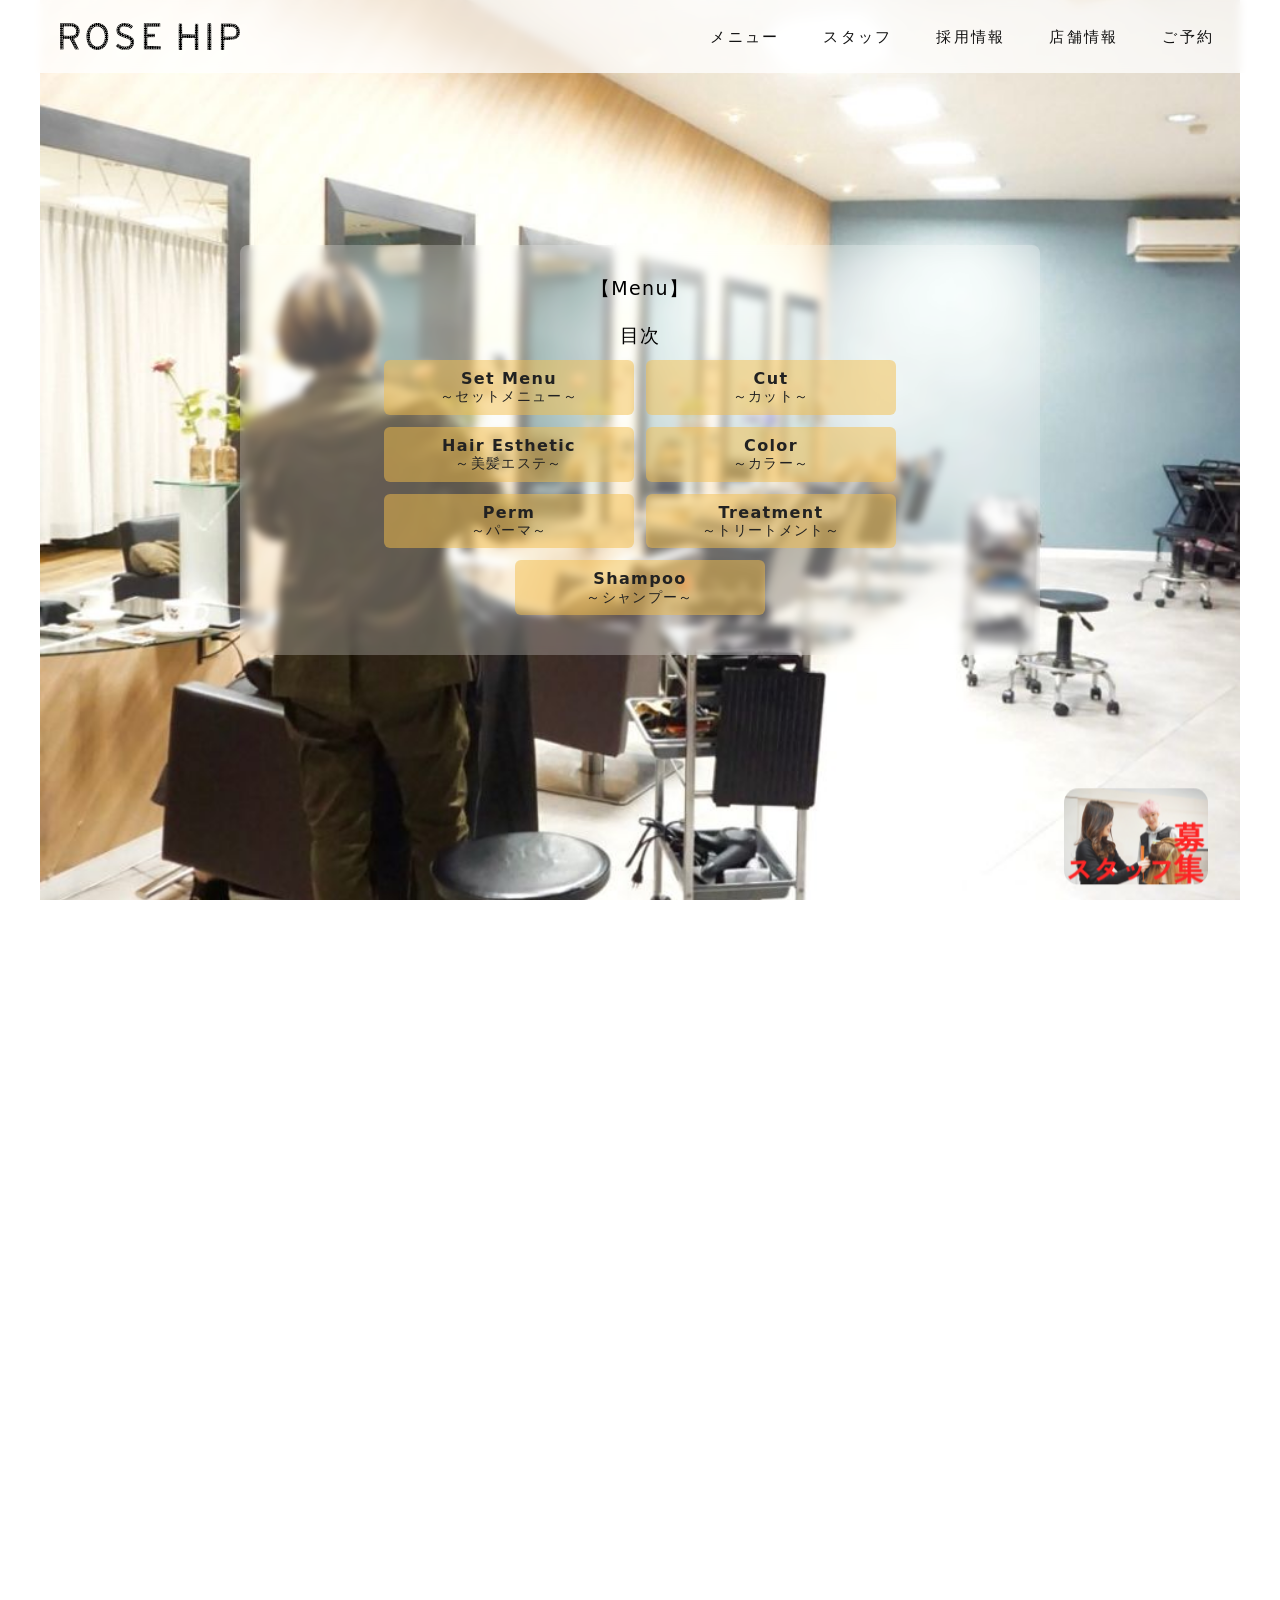
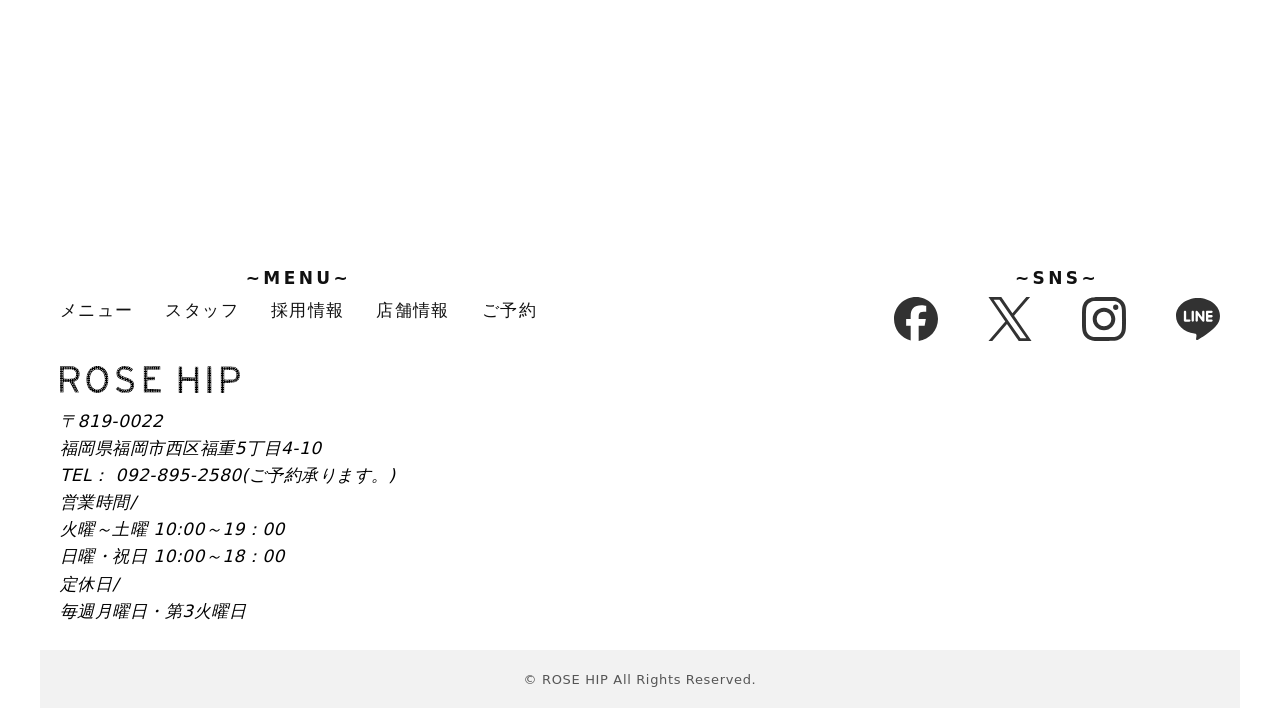
<file: menu.html>
<!doctype html>
<html lang="ja">
  <head>
    <!-- =========================== 基本設定 =========================== -->

    <!-- 文字コード -->
    <meta charset="UTF-8" />

    <!-- タイトル（ブラウザタブ・検索結果用） -->
    <title>ROSE HIP</title>

    <!-- favicon(ファビコン) -->
    <link rel="icon" href="/favicon.svg" type="image/svg+xml" />
    <link rel="icon" href="/favicon.ico" />

    <!-- レスポンシブ対応（これ無いとスマホで崩れる） -->
    <meta name="viewport" content="width=device-width, initial-scale=1.0" />

    <!-- リセットCSS（ブラウザ差を消す） -->
    <link rel="stylesheet" href="css/reset.css" />

    <!-- 全ページ共通のスタイル -->
    <link rel="stylesheet" href="css/common.css" />

    <!-- サイト全体の構造スタイル -->
    <link rel="stylesheet" href="css/layout.css" />

    <!-- トップページ専用スタイル -->
    <link rel="stylesheet" href="css/menu.css" />
  </head>

  <body>
    <!-- =========================== Common header =========================== -->
    <!--
        ・常時固定表示
        ・ロゴ（左）＋ハンバーガー（右）
        ・SPメニューのトリガー
      -->

    <header>
      <div class="header-inner">
        <!-- [Header] Logo -->
        <a href="index.html">
          <img class="headerlogo" src="images/logo.svg" alt="ROSE HIP logo" />
          <!-- 画面には出ないが読み上げ用 -->
          <span class="sr-only">ROSE HIP</span>
        </a>

        <!-- [Header] Hamburger Button -->
        <!--
            ・JSがクリックを監視
            ・is-open で × に変形
          -->
        <button class="hamburger" aria-label="メニューを開く">
          <!-- この3本がCSSで×（戻るボタン）に変形する -->
          <span></span>
          <span></span>
          <span></span>
        </button>

        <!-- ---------- SPメニュー（全画面オーバーレイ） ---------- -->
        <!--
            ・初期状態は画面外（上）
            ・is-open が付くと表示
          -->

        <nav class="sp-menu">
          <ul class="headermenu">
            <li><a href="menu.html">メニュー</a></li>
            <li><a href="staff.html">スタッフ</a></li>
            <li><a href="job.html">採用情報</a></li>
            <li><a href="concept.html">店舗情報</a></li>
            <li><a href="contact.html">ご予約</a></li>
          </ul>
        </nav>

        <!-- ---------- PCメニュー ---------- -->

        <nav class="pc-nav">
          <ul>
            <li><a href="menu.html">メニュー</a></li>
            <li><a href="staff.html">スタッフ</a></li>
            <li><a href="job.html">採用情報</a></li>
            <li><a href="concept.html">店舗情報</a></li>
            <li><a href="contact.html">ご予約</a></li>
          </ul>
        </nav>
      </div>
    </header>

    <!-- =========================== main =========================== -->
    <main class="page-sub page-menu">
      <div class="sub-main-inner">
        <!-- ---------- sub Hero ---------- -->
        <section class="sub-hero">
          <div class="sub-catch">
            <p class="sub-title">【Menu】</p>
            <p class="sub-title sub-title-sub">目次</p>
            <ul class="sub-nav">
              <li>
                <a href="#set menu">
                  <span class="en">Set Menu</span>
                  <span class="jp">～セットメニュー～</span>
                </a>
              </li>
              <li>
                <a href="#cut">
                  <span class="en">Cut</span>
                  <span class="jp">～カット～</span>
                </a>
              </li>
              <li>
                <a href="#hair esthetic">
                  <span class="en">Hair Esthetic</span>
                  <span class="jp">～美髪エステ～</span>
                </a>
              </li>
              <li>
                <a href="#color">
                  <span class="en">Color</span>
                  <span class="jp">～カラー～</span>
                </a>
              </li>
              <li>
                <a href="#perm">
                  <span class="en">Perm</span>
                  <span class="jp">～パーマ～</span>
                </a>
              </li>
              <li>
                <a href="#treatment">
                  <span class="en">Treatment</span>
                  <span class="jp">～トリートメント～</span>
                </a>
              </li>
              <li>
                <a href="#shampoo">
                  <span class="en">Shampoo</span>
                  <span class="jp">～シャンプー～</span>
                </a>
              </li>
            </ul>
          </div>
        </section>

        <!-- ---------- sub-section ---------- -->
        <div class="sub-area">
          <div class="sub-area-inner">
            <!-- ---------- Set menu ---------- -->
            <section class="sub-section" id="set menu">
              <div class="section-title">
                <h3>Set Menu</h3>
                <p>～セットメニュー～</p>
              </div>

              <div class="section-body">
                <div class="menu-list">
                  <div class="menu-name">
                    <p>
                      シークエンスカラー<br />
                      (ショート)
                      <span class="sub-note"></span>
                    </p>
                  </div>

                  <div class="menu-info-column">
                    <div class="menu-info-row">
                      <div class="menu-main">
                        <span class="menu-sub"></span>
                      </div>
                      <div class="menu-time-price-row">
                        <span class="menu-time"
                          >所要時間&nbsp;&nbsp;約00分</span
                        >
                        <span class="menu-price">¥11,000</span>
                      </div>
                    </div>
                  </div>
                </div>

                <div class="menu-list">
                  <div class="menu-name">
                    <p>
                      シークエンスカラー<br />
                      (ミディアム)
                      <span class="sub-note"></span>
                    </p>
                  </div>

                  <div class="menu-info-column">
                    <div class="menu-info-row">
                      <div class="menu-main">
                        <span class="menu-sub"></span>
                      </div>
                      <div class="menu-time-price-row">
                        <span class="menu-time"
                          >所要時間&nbsp;&nbsp;約00分</span
                        >
                        <span class="menu-price">¥13,750</span>
                      </div>
                    </div>
                  </div>
                </div>

                <div class="menu-list">
                  <div class="menu-name">
                    <p>
                      シークエンスカラー<br />
                      (ロング)
                      <span class="sub-note"></span>
                    </p>
                  </div>

                  <div class="menu-info-column">
                    <div class="menu-info-row">
                      <div class="menu-main">
                        <span class="menu-sub"></span>
                      </div>
                      <div class="menu-time-price-row">
                        <span class="menu-time"
                          >所要時間&nbsp;&nbsp;約00分</span
                        >
                        <span class="menu-price">¥14,850</span>
                      </div>
                    </div>
                  </div>
                </div>

                <div class="menu-list">
                  <div class="menu-name">
                    <p>
                      カット<br />
                      &nbsp;&nbsp;&nbsp;&nbsp;＋<br />
                      カラー<br />
                      &nbsp;&nbsp;&nbsp;&nbsp;＋<br />
                      シークエンスカラー<br />
                      （ショート）
                      <span class="sub-note"></span>
                    </p>
                  </div>

                  <div class="menu-info-column">
                    <div class="menu-info-row">
                      <div class="menu-main">
                        <span class="menu-sub"></span>
                      </div>
                      <div class="menu-time-price-row">
                        <span class="menu-time"
                          >所要時間&nbsp;&nbsp;約00分</span
                        >
                        <span class="menu-price">¥15,400</span>
                      </div>
                    </div>
                  </div>
                </div>

                <div class="menu-list">
                  <div class="menu-name">
                    <p>
                      シークエンスカラー<br />
                      (スーパーロング)
                      <span class="sub-note"></span>
                    </p>
                  </div>

                  <div class="menu-info-column">
                    <div class="menu-info-row">
                      <div class="menu-main">
                        <span class="menu-sub"></span>
                      </div>
                      <div class="menu-time-price-row">
                        <span class="menu-time"
                          >所要時間&nbsp;&nbsp;約00分</span
                        >
                        <span class="menu-price">¥16,500</span>
                      </div>
                    </div>
                  </div>
                </div>

                <div class="menu-list">
                  <div class="menu-name">
                    <p>
                      カット<br />
                      &nbsp;&nbsp;&nbsp;&nbsp;＋<br />
                      カラー<br />
                      &nbsp;&nbsp;&nbsp;&nbsp;＋<br />
                      シークエンスカラー<br />
                      （ミディアム）
                      <span class="sub-note"></span>
                    </p>
                  </div>

                  <div class="menu-info-column">
                    <div class="menu-info-row">
                      <div class="menu-main">
                        <span class="menu-sub"></span>
                      </div>
                      <div class="menu-time-price-row">
                        <span class="menu-time"
                          >所要時間&nbsp;&nbsp;約00分</span
                        >
                        <span class="menu-price">¥17,600</span>
                      </div>
                    </div>
                  </div>
                </div>

                <div class="menu-list">
                  <div class="menu-name">
                    <p>
                      カット<br />
                      &nbsp;&nbsp;&nbsp;&nbsp;＋<br />
                      カラー<br />
                      &nbsp;&nbsp;&nbsp;&nbsp;＋<br />
                      シークエンスカラー<br />
                      （ロング）
                      <span class="sub-note"></span>
                    </p>
                  </div>

                  <div class="menu-info-column">
                    <div class="menu-info-row menu-color-sub">
                      <div class="menu-main">
                        <span class="menu-sub"></span>
                      </div>
                      <div class="menu-time-price-row">
                        <span class="menu-time"
                          >所要時間&nbsp;&nbsp;約00分</span
                        >
                        <span class="menu-price">¥19,800</span>
                      </div>
                    </div>
                  </div>
                </div>

                <div class="menu-list">
                  <div class="menu-name">
                    <p>
                      カット<br />
                      &nbsp;&nbsp;&nbsp;&nbsp;＋<br />
                      カラー<br />
                      &nbsp;&nbsp;&nbsp;&nbsp;＋<br />
                      シークエンスカラー<br />
                      （スーパーロング）
                      <span class="sub-note"></span>
                    </p>
                  </div>

                  <div class="menu-info-column">
                    <div class="menu-info-row menu-color-sub">
                      <div class="menu-main">
                        <span class="menu-sub"></span>
                      </div>
                      <div class="menu-time-price-row">
                        <span class="menu-time"
                          >所要時間&nbsp;&nbsp;約00分</span
                        >
                        <span class="menu-price">¥22,000</span>
                      </div>
                    </div>
                  </div>
                </div>
              </div>
            </section>

            <!-- ---------- Cut menu ---------- -->
            <section class="sub-section" id="cut">
              <div class="section-title">
                <h3>Cut</h3>
                <p>～カット～</p>
              </div>

              <div class="section-body">
                <div class="menu-list">
                  <div class="menu-name">
                    <p>
                      フロントカット<br />
                      <span class="sub-note"></span>
                    </p>
                  </div>

                  <div class="menu-info">
                    <span class="menu-time">所要時間&nbsp;&nbsp;約05分</span>
                    <span class="menu-price">¥1,210</span>
                  </div>
                </div>

                <div class="menu-list">
                  <div class="menu-name">
                    <p>
                      アイブローカット<br />
                      <span class="sub-note"></span>
                    </p>
                  </div>

                  <div class="menu-info">
                    <span class="menu-time">所要時間&nbsp;&nbsp;約15分</span>
                    <span class="menu-price">¥2,530</span>
                  </div>
                </div>

                <div class="menu-list">
                  <div class="menu-name">
                    <p>
                      チャイルドカット<br />
                      <span class="sub-note">（小学生以下）</span>
                    </p>
                  </div>

                  <div class="menu-info">
                    <span class="menu-time">所要時間&nbsp;&nbsp;約30分</span>
                    <span class="menu-price">¥2,860</span>
                  </div>
                </div>

                <div class="menu-list">
                  <div class="menu-name">
                    <p>
                      スクールカット<br />
                      <span class="sub-note">（中学・高校生）</span>
                    </p>
                  </div>

                  <div class="menu-info">
                    <span class="menu-time">所要時間&nbsp;&nbsp;約40分</span>
                    <span class="menu-price">¥3,630</span>
                  </div>
                </div>

                <div class="menu-list">
                  <div class="menu-name">
                    <p>
                      カット<br />
                      <span class="sub-note">(一般)</span>
                    </p>
                  </div>

                  <div class="menu-info">
                    <span class="menu-time">所要時間&nbsp;&nbsp;約50分</span>
                    <span class="menu-price">¥5,280</span>
                  </div>
                </div>
              </div>
            </section>

            <section class="sub-section" id="hair esthetic">
              <div class="section-title">
                <h3>Hair Esthetic</h3>
                <p>～美髪エステ～</p>
              </div>

              <!-- ---------- 美髪エステ menu ---------- -->
              <div class="section-body">
                <div class="menu-list">
                  <div class="menu-name">
                    <p>ショート／ミディアム</p>
                  </div>

                  <div class="menu-info-column">
                    <div class="menu-info-row">
                      <span class="menu-label">通常</span>
                      <span class="menu-price">¥10,000</span>
                    </div>
                    <div class="menu-info-row">
                      <span class="menu-label discount">割引</span>
                      <span class="menu-price">¥8,000</span>
                    </div>
                  </div>
                </div>

                <div class="menu-list">
                  <div class="menu-name">
                    <p>ロング</p>
                  </div>

                  <div class="menu-info-column">
                    <div class="menu-info-row">
                      <span class="menu-label">通常</span>
                      <span class="menu-price">¥11,000</span>
                    </div>
                    <div class="menu-info-row">
                      <span class="menu-label discount">割引</span>
                      <span class="menu-price">¥8,800</span>
                    </div>
                  </div>
                </div>

                <div class="menu-list">
                  <div class="menu-name">
                    <p>スーパーロング</p>
                  </div>

                  <div class="menu-info-column">
                    <div class="menu-info-row">
                      <span class="menu-label">通常</span>
                      <span class="menu-price">¥12,000</span>
                    </div>
                    <div class="menu-info-row">
                      <span class="menu-label discount">割引</span>
                      <span class="menu-price">¥9,600</span>
                    </div>
                  </div>
                </div>

                <div class="menu-note">
                  <p>
                    ※通常価格で施術を受けて45日以内であれば割引価格での対応となります。
                  </p>
                </div>
              </div>
            </section>

            <!-- ---------- Color menu ---------- -->
            <section class="sub-section" id="color">
              <div class="section-title">
                <h3>Color</h3>
                <p>～カラー～</p>
              </div>

              <div class="section-body">
                <div class="menu-list">
                  <div class="menu-name">
                    <p>
                      ポイントカラー<br />
                      <span class="sub-note">（顔回り・分け目）</span>
                    </p>
                  </div>

                  <div class="menu-info-column">
                    <div class="menu-info-row menu-color-sub">
                      <div class="menu-main">
                        <span class="menu-sub"></span>
                      </div>
                      <div class="menu-time-price-row">
                        <span class="menu-time"
                          >所要時間&nbsp;&nbsp;約60分</span
                        >
                        <span class="menu-price">¥2,750</span>
                      </div>
                    </div>
                  </div>
                </div>

                <div class="menu-list">
                  <div class="menu-name">
                    <p>
                      ファッションカラー<br />
                      <span class="sub-note"></span>
                    </p>
                  </div>

                  <div class="menu-info-column">
                    <div class="menu-info-row">
                      <div class="menu-main">
                        <span class="menu-sub">ロング</span>
                      </div>
                      <div class="menu-time-price-row">
                        <span class="menu-time"
                          >所要時間&nbsp;&nbsp;約00分</span
                        >
                        <span class="menu-price">¥1,870</span>
                      </div>
                    </div>

                    <div class="menu-info-row">
                      <div class="menu-main">
                        <span class="menu-sub">リタッチ</span>
                      </div>
                      <div class="menu-time-price-row">
                        <span class="menu-time"
                          >所要時間&nbsp;&nbsp;約60分</span
                        >
                        <span class="menu-price">¥5,500</span>
                      </div>
                    </div>

                    <div class="menu-info-row menu-many-color">
                      <div class="menu-main">
                        <span class="menu-sub">フルカラー</span>
                      </div>
                      <div class="menu-time-price-row">
                        <span class="menu-time"
                          >所要時間&nbsp;&nbsp;約60分</span
                        >
                        <span class="menu-price">¥6,600</span>
                      </div>
                    </div>

                    <div class="menu-info-row">
                      <div class="menu-main">
                        <span class="menu-sub">カラー＆ヘナ</span>
                      </div>
                      <div class="menu-time-price-row">
                        <span class="menu-time"
                          >所要時間&nbsp;&nbsp;約60分</span
                        >
                        <span class="menu-price">¥7,250</span>
                      </div>
                    </div>

                    <div class="menu-info-row">
                      <div class="menu-main">
                        <span class="menu-sub">Wカラー</span>
                      </div>
                      <div class="menu-time-price-row">
                        <span class="menu-time"
                          >所要時間&nbsp;&nbsp;約70分</span
                        >
                        <span class="menu-price">¥12,100</span>
                      </div>
                    </div>
                  </div>
                </div>

                <div class="menu-list">
                  <div class="menu-name">
                    <p>
                      グレイカラー<br />
                      <span class="sub-note"></span>
                    </p>
                  </div>
                  <div class="menu-info-column">
                    <div class="menu-info-row">
                      <div class="menu-main">
                        <span class="menu-sub">リタッチ</span>
                      </div>
                      <div class="menu-time-price-row">
                        <span class="menu-time"
                          >所要時間&nbsp;&nbsp;約60分</span
                        >
                        <span class="menu-price">¥5,500</span>
                      </div>
                    </div>

                    <div class="menu-info-row">
                      <div class="menu-main">
                        <span class="menu-sub">カラー＆ヘナ</span>
                      </div>
                      <div class="menu-time-price-row">
                        <span class="menu-time"
                          >所要時間&nbsp;&nbsp;約60分</span
                        >
                        <span class="menu-price">¥7,250</span>
                      </div>
                    </div>

                    <div class="menu-info-row">
                      <div class="menu-main">
                        <span class="menu-sub">Wカラー</span>
                      </div>
                      <div class="menu-time-price-row">
                        <span class="menu-time">
                          所要時間&nbsp;&nbsp;約70分
                        </span>
                        <span class="menu-price">¥11,000</span>
                      </div>
                    </div>
                  </div>
                </div>

                <div class="menu-list">
                  <div class="menu-name">
                    <p>
                      ホイルカラー<br />
                      <span class="sub-note"></span>
                    </p>
                  </div>

                  <div class="menu-info-column">
                    <div class="menu-info-row">
                      <div class="menu-main">
                        <span class="menu-sub">ワンホイルカラー</span>
                      </div>
                      <div class="menu-time-price-row">
                        <span class="menu-time"
                          >所要時間&nbsp;&nbsp;約30分</span
                        >
                        <span class="menu-price">¥1,210</span>
                      </div>
                    </div>

                    <div class="menu-info-row">
                      <div class="menu-main">
                        <span class="menu-sub">10ホイルカラー</span>
                      </div>
                      <div class="menu-time-price-row">
                        <span class="menu-time"
                          >所要時間&nbsp;&nbsp;約40分</span
                        >
                        <span class="menu-price">¥4,730</span>
                      </div>
                    </div>

                    <div class="menu-info-row">
                      <div class="menu-main">
                        <span class="menu-sub">ハーフホイルカラー</span>
                      </div>
                      <div class="menu-time-price-row">
                        <span class="menu-time"
                          >所要時間&nbsp;&nbsp;約60分</span
                        >
                        <span class="menu-price">¥9,350</span>
                      </div>
                    </div>

                    <div class="menu-info-row">
                      <div class="menu-main">
                        <span class="menu-sub">フルホイルカラー</span>
                      </div>
                      <div class="menu-time-price-row">
                        <span class="menu-time"
                          >所要時間&nbsp;&nbsp;約70分</span
                        >
                        <span class="menu-price">¥12,650</span>
                      </div>
                    </div>
                  </div>
                </div>

                <div class="menu-list">
                  <div class="menu-name">
                    <p>
                      その他カラー<br />
                      <span class="sub-note"></span>
                    </p>
                  </div>

                  <div class="menu-info-column">
                    <div class="menu-info-row">
                      <div class="menu-main">
                        <span class="menu-sub">ピグメントトナー</span>
                      </div>
                      <div class="menu-time-price-row">
                        <span class="menu-time"
                          >所要時間&nbsp;&nbsp;約30分</span
                        >
                        <span class="menu-price">¥2,750</span>
                      </div>
                    </div>

                    <div class="menu-info-row">
                      <div class="menu-main">
                        <span class="menu-sub">ポイントカラー</span>
                      </div>
                      <div class="menu-time-price-row">
                        <span class="menu-time"
                          >所要時間&nbsp;&nbsp;約35分</span
                        >
                        <span class="menu-price">¥2,750</span>
                      </div>
                    </div>

                    <div class="menu-info-row">
                      <div class="menu-main">
                        <span class="menu-sub">マニキュア</span>
                      </div>
                      <div class="menu-time-price-row">
                        <span class="menu-time"
                          >所要時間&nbsp;&nbsp;約60分</span
                        >
                        <span class="menu-price">¥6,600</span>
                      </div>
                    </div>

                    <div class="menu-info-row">
                      <div class="menu-main">
                        <span class="menu-sub">ハーブカラー</span>
                      </div>
                      <div class="menu-time-price-row">
                        <span class="menu-time"
                          >所要時間&nbsp;&nbsp;約80分</span
                        >
                        <span class="menu-price">¥7,150</span>
                      </div>
                    </div>

                    <div class="menu-info-row">
                      <div class="menu-main">
                        <span class="menu-sub">ブリーチ</span>
                      </div>
                      <div class="menu-time-price-row">
                        <span class="menu-time"
                          >所要時間&nbsp;&nbsp;約80分</span
                        >
                        <span class="menu-price">¥7,480</span>
                      </div>
                    </div>
                  </div>
                </div>
              </div>
            </section>

            <!-- ---------- Perm menu ---------- -->
            <section class="sub-section" id="perm">
              <div class="section-title">
                <h3>Perm</h3>
                <p>～パーマ～</p>
              </div>

              <div class="section-body">
                <div class="menu-list">
                  <div class="menu-name">
                    <p>
                      その他パーマ<br />
                      <span class="sub-note"></span>
                    </p>
                  </div>

                  <div class="menu-info-column">
                    <div class="menu-info-row">
                      <div class="menu-main">
                        <span class="menu-sub">フロントシルエット</span>
                      </div>
                      <div class="menu-time-price-row">
                        <span class="menu-time"
                          >所要時間&nbsp;&nbsp;約35分</span
                        >
                        <span class="menu-price">¥3,850</span>
                      </div>
                      <div class="menu-info-row">
                        <div class="menu-main">
                          <span class="menu-sub">バックシルエット</span>
                        </div>
                        <div class="menu-time-price-row">
                          <span class="menu-time"
                            >所要時間&nbsp;&nbsp;約35分</span
                          >
                          <span class="menu-price">¥3,850</span>
                        </div>
                      </div>
                    </div>
                  </div>
                </div>

                <div class="menu-list">
                  <div class="menu-name">
                    <p>
                      ニュアンスカール<br />
                      <span class="sub-note"></span>
                    </p>
                  </div>

                  <div class="menu-info-column">
                    <div class="menu-info-row">
                      <div class="menu-main">
                        <span class="menu-sub">クリニック</span>
                      </div>
                      <div class="menu-time-price-row">
                        <span class="menu-time"
                          >所要時間&nbsp;&nbsp;約120分</span
                        >
                        <span class="menu-price">¥9,900</span>
                      </div>
                    </div>
                  </div>
                </div>

                <div class="menu-list">
                  <div class="menu-name">
                    <p>
                      ベーシックパーマ<br />
                      <span class="sub-note"></span>
                    </p>
                  </div>

                  <div class="menu-info-column">
                    <div class="menu-info-row">
                      <div class="menu-main">
                        <span class="menu-sub">クリニック</span>
                      </div>
                      <div class="menu-time-price-row">
                        <span class="menu-time"
                          >所要時間&nbsp;&nbsp;約130分</span
                        >
                        <span class="menu-price">¥11,220</span>
                      </div>
                    </div>
                  </div>
                </div>

                <div class="menu-list">
                  <div class="menu-name">
                    <p>
                      シフォンカール<br />
                      <span class="sub-note"></span>
                    </p>
                  </div>

                  <div class="menu-info-column">
                    <div class="menu-info-row">
                      <div class="menu-main">
                        <span class="menu-sub">クリニック</span>
                      </div>
                      <div class="menu-time-price-row">
                        <span class="menu-time"
                          >所要時間&nbsp;&nbsp;約130分</span
                        >
                        <span class="menu-price">¥11,990</span>
                      </div>
                    </div>
                  </div>
                </div>

                <div class="menu-list">
                  <div class="menu-name">
                    <p>
                      ワイルドウェーブ<br />
                      <span class="sub-note"></span>
                    </p>
                  </div>

                  <div class="menu-info-column">
                    <div class="menu-info-row">
                      <div class="menu-main">
                        <span class="menu-sub">クリニック</span>
                      </div>
                      <div class="menu-time-price-row">
                        <span class="menu-time"
                          >所要時間&nbsp;&nbsp;約190分</span
                        >
                        <span class="menu-price">¥16,500</span>
                      </div>
                    </div>
                  </div>
                </div>

                <div class="menu-list">
                  <div class="menu-name">
                    <p>
                      デジタルパーマ<br />
                      <span class="sub-note"></span>
                    </p>
                  </div>

                  <div class="menu-info-column">
                    <div class="menu-info-row">
                      <div class="menu-main">
                        <span class="menu-sub">美革デジタルパーマ</span>
                      </div>
                      <div class="menu-time-price-row">
                        <span class="menu-time"
                          >所要時間&nbsp;&nbsp;約180分</span
                        >
                        <span class="menu-price">¥18,370</span>
                      </div>
                    </div>
                  </div>
                </div>
              </div>
            </section>

            <!-- ---------- Treatment menu ---------- -->
            <section class="sub-section" id="treatment">
              <div class="section-title">
                <h3>Treatment</h3>
                <p>～トリートメント～</p>
              </div>

              <div class="section-body">
                <div class="menu-list">
                  <div class="menu-name">
                    <p>
                      ファイバー<br />プレックス
                      <span class="sub-note"></span>
                    </p>
                  </div>

                  <div class="menu-info-column">
                    <div class="menu-info-row">
                      <div class="menu-main">
                        <span class="menu-sub"></span>
                      </div>
                      <div class="menu-time-price-row">
                        <span class="menu-time"
                          >所要時間&nbsp;&nbsp;約00分</span
                        >
                        <span class="menu-price">¥1,870</span>
                      </div>
                    </div>
                  </div>
                </div>

                <div class="menu-list">
                  <div class="menu-name">
                    <p>
                      キューテック<br />
                      <span class="sub-note"></span>
                    </p>
                  </div>

                  <div class="menu-info-column">
                    <div class="menu-info-row">
                      <div class="menu-main">
                        <span class="menu-sub"></span>
                      </div>
                      <div class="menu-time-price-row">
                        <span class="menu-time"
                          >所要時間&nbsp;&nbsp;約00分</span
                        >
                        <span class="menu-price">¥1,870</span>
                      </div>
                    </div>
                  </div>
                </div>

                <div class="menu-list">
                  <div class="menu-name">
                    <p>
                      アルカリ・過水ケア<br />
                      <span class="sub-note"></span>
                    </p>
                  </div>

                  <div class="menu-info-column">
                    <div class="menu-info-row">
                      <div class="menu-main">
                        <span class="menu-sub"></span>
                      </div>
                      <div class="menu-time-price-row">
                        <span class="menu-time"
                          >所要時間&nbsp;&nbsp;約30分</span
                        >
                        <span class="menu-price">¥2,970</span>
                      </div>
                    </div>
                  </div>
                </div>

                <div class="menu-list">
                  <div class="menu-name">
                    <p>
                      オージュア<br />
                      トリートメント
                      <span class="sub-note"></span>
                    </p>
                  </div>

                  <div class="menu-info-column">
                    <div class="menu-info-row">
                      <div class="menu-main">
                        <span class="menu-sub"></span>
                      </div>
                      <div class="menu-time-price-row">
                        <span class="menu-time"
                          >所要時間&nbsp;&nbsp;約00分</span
                        >
                        <span class="menu-price">¥7,480</span>
                      </div>
                    </div>
                  </div>
                </div>

                <div class="menu-list">
                  <div class="menu-name">
                    <p>
                      形状変化<br />
                      トリートメント<br />
                      ストレートタッチ
                      <span class="sub-note"></span>
                    </p>
                  </div>

                  <div class="menu-info-column">
                    <div class="menu-info-row">
                      <div class="menu-main">
                        <span class="menu-sub"></span>
                      </div>
                      <div class="menu-time-price-row">
                        <span class="menu-time"
                          >所要時間&nbsp;&nbsp;約00分</span
                        >
                        <span class="menu-price">¥15,180</span>
                      </div>
                    </div>
                  </div>
                </div>

                <div class="menu-list">
                  <div class="menu-name">
                    <p>
                      形状変化<br />
                      トリートメント<br />
                      ボリュームタッチ
                      <span class="sub-note"></span>
                    </p>
                  </div>

                  <div class="menu-info-column">
                    <div class="menu-info-row menu-color-sub">
                      <div class="menu-main">
                        <span class="menu-sub"></span>
                      </div>
                      <div class="menu-time-price-row">
                        <span class="menu-time"
                          >所要時間&nbsp;&nbsp;約00分</span
                        >
                        <span class="menu-price">¥17,600</span>
                      </div>
                    </div>
                  </div>
                </div>

                <div class="menu-list">
                  <div class="menu-name">
                    <p>
                      形状変化<br />
                      トリートメント<br />
                      ウェーブタッチ
                      <span class="sub-note"></span>
                    </p>
                  </div>

                  <div class="menu-info-column">
                    <div class="menu-info-row menu-color-sub">
                      <div class="menu-main">
                        <span class="menu-sub"></span>
                      </div>
                      <div class="menu-time-price-row">
                        <span class="menu-time"
                          >所要時間&nbsp;&nbsp;約30分</span
                        >
                        <span class="menu-price">¥20,020</span>
                      </div>
                    </div>
                  </div>
                </div>
              </div>
            </section>

            <!-- ---------- Shampoo menu ---------- -->
            <section class="sub-section" id="shampoo">
              <div class="section-title">
                <h3>Shampoo</h3>
                <p>～シャンプー～</p>
              </div>

              <div class="section-body">
                <div class="menu-list">
                  <div class="menu-name">
                    <p>
                      炭酸スパ<br />
                      <span class="sub-note"></span>
                    </p>
                  </div>

                  <div class="menu-info-column">
                    <div class="menu-info-row">
                      <div class="menu-main">
                        <span class="menu-sub"></span>
                      </div>
                      <div class="menu-time-price-row">
                        <span class="menu-time"
                          >所要時間&nbsp;&nbsp;約10分</span
                        >
                        <span class="menu-price">¥1,870</span>
                      </div>
                    </div>
                  </div>
                </div>

                <div class="menu-list">
                  <div class="menu-name">
                    <p>
                      シャンプー<br />
                      <span class="sub-note"></span>
                    </p>
                  </div>

                  <div class="menu-info-column">
                    <div class="menu-info-row menu-color-sub">
                      <div class="menu-main">
                        <span class="menu-sub"></span>
                      </div>
                      <div class="menu-time-price-row">
                        <span class="menu-time"
                          >所要時間&nbsp;&nbsp;約15分</span
                        >
                        <span class="menu-price">¥1,870</span>
                      </div>
                    </div>
                  </div>
                </div>

                <div class="menu-list">
                  <div class="menu-name">
                    <p>
                      マッサージ<br />シャンプー<br />
                      <span class="sub-note"></span>
                    </p>
                  </div>

                  <div class="menu-info-column">
                    <div class="menu-info-row menu-color-sub">
                      <div class="menu-main">
                        <span class="menu-sub"></span>
                      </div>
                      <div class="menu-time-price-row">
                        <span class="menu-time"
                          >所要時間&nbsp;&nbsp;約15分</span
                        >
                        <span class="menu-price">¥1,870</span>
                      </div>
                    </div>
                  </div>
                </div>
              </div>
            </section>
          </div>
        </div>
      </div>

      <!-- ---------- 求人バナーエリア ---------- -->
      <div class="banner-icon-area">
        <!-- 最大幅1200px制御用 -->
        <div class="banner-icon-inner">
          <!-- ---------- 求人バナー ---------- -->

          <a href="job.html" class="banner banner-job">
            <img src="images/banner.png" alt="求人情報はこちら" />
          </a>

          <!-- ---------- フッターopenアイコン ---------- -->
          <!--
                ・下にコンテンツがあることを示す
                ・CSSアニメーションで上下に動く
              -->

          <div class="hero-icon-area">
            <div class="arrow">▲</div>
            <div class="arrow">▲</div>
            <span class="tap-text">open</span>
          </div>
        </div>
      </div>
    </main>

    <!-- =========================== Common footer =========================== -->
    <footer class="footer">
      <div class="footer-inner">
        <!-- ---------- footer closeアイコン ---------- -->
        <div class="footer-close-area">
          <span class="tap-text">close</span>
          <div class="arrow">▼</div>
          <div class="arrow">▼</div>
        </div>
        <!-- ---------- footer main ---------- -->
        <div class="footer-main">
          <!--  footerナビ  -->
          <div class="footer-nav-area">
            <div class="footer-menu-text">
              <h3>~MENU~</h3>
            </div>
            <nav class="footer-nav">
              <ul>
                <li><a href="menu.html">メニュー</a></li>
                <li><a href="staff.html">スタッフ</a></li>
                <li><a href="job.html">採用情報</a></li>
                <li><a href="concept.html">店舗情報</a></li>
                <li><a href="contact.html">ご予約</a></li>
              </ul>
            </nav>
          </div>

          <!--  SNSアイコン  -->
          <div class="footer-sns-area">
            <div class="footer-sns-text">
              <h3>~SNS~</h3>
            </div>
            <div class="footer-sns">
              <a
                href="https://www.facebook.com/rosehip.vc/"
                aria-label="Facebook"
              >
                <img src="images/icon-facebook.svg" alt="" />
              </a>
              <a href="https://x.com/rosehip_vc" aria-label="X">
                <img src="images/icon-x.svg" alt="" />
              </a>
              <a
                href="https://www.instagram.com/rose_hip_total_beauty/"
                aria-label="Instagram"
              >
                <img src="images/icon-instagram.svg" alt="" />
              </a>
              <a href="https://lin.ee/nPXN010" aria-label="LINE">
                <img src="images/icon-line.svg" alt="" />
              </a>
            </div>
          </div>
        </div>

        <!-- ---------- footer logo&info ---------- -->
        <div class="footer-logo-area">
          <!-- footer logo -->
          <div class="footer-brand">
            <a href="index.html">
              <img
                class="footerlogo"
                src="images/logo.svg"
                alt="ROSE HIP logo"
              />
              <span class="sr-only">ROSE HIP</span>
            </a>

            <!-- address・tel -->
            <address class="footer-info">
              <p>〒819-0022</p>
              <p>福岡県福岡市西区福重5丁目4-10</p>
              <p>
                TEL：
                <a href="tel:0928952580">092-895-2580(ご予約承ります。)</a>
              </p>
              <p>
                営業時間/<br />
                火曜～土曜 10:00～19：00<br />
                日曜・祝日 10:00～18：00
              </p>
              <p>定休日/ <br />毎週月曜日・第3火曜日</p>
            </address>
          </div>
        </div>
      </div>

      <!-- ---------- コピーライト ---------- -->
      <div class="footer-copy">
        <small>© ROSE HIP All Rights Reserved.</small>
      </div>
    </footer>
    <!-- =========================== JavaScript =========================== -->
    <!--
        ・DOM生成後に読み込む
        ・Splash / Hamburger / Video / Text 制御
      -->
    <script src="js/common.js"></script>
  </body>
</html>
</file>
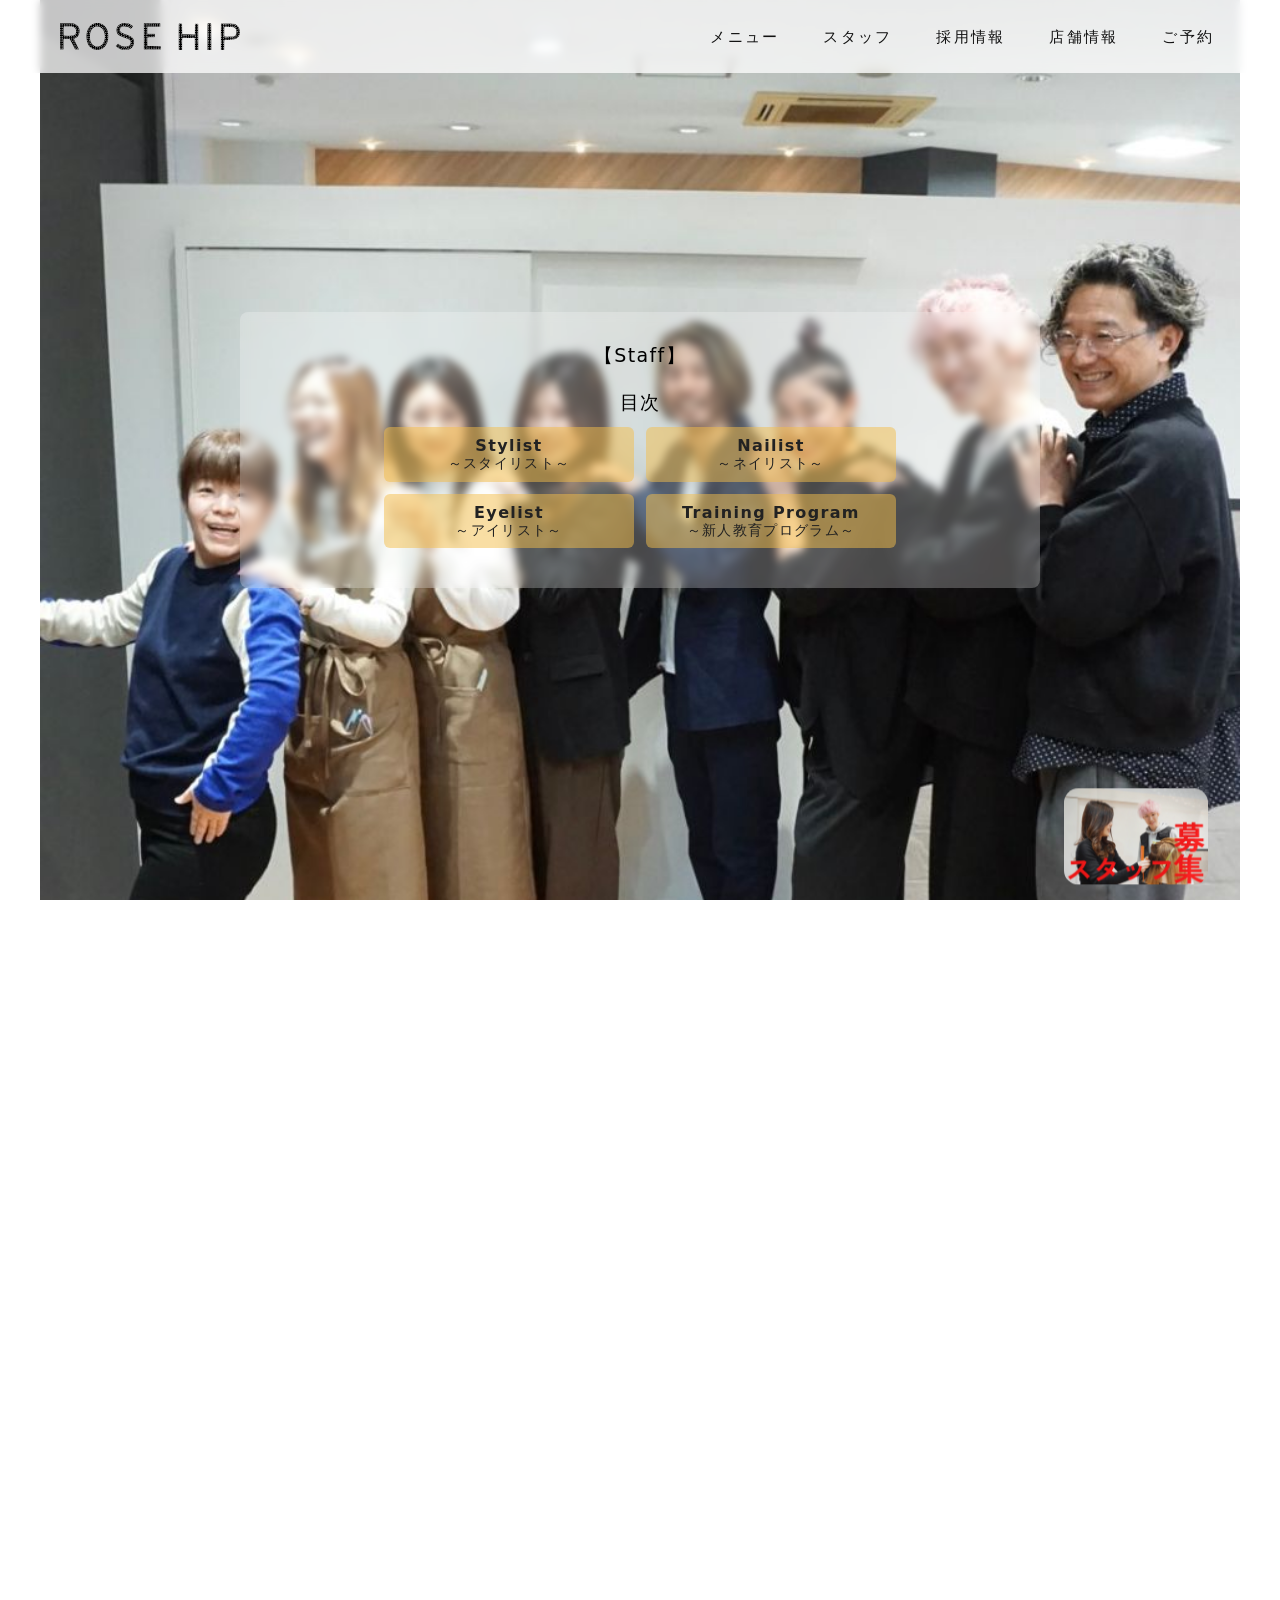
<file: staff.html>
<!doctype html>
<html lang="ja">
  <head>
    <!-- =========================== 基本設定 =========================== -->

    <!-- 文字コード -->
    <meta charset="UTF-8" />

    <!-- タイトル（ブラウザタブ・検索結果用） -->
    <title>ROSE HIP</title>

    <!-- favicon(ファビコン) -->
    <link rel="icon" href="/favicon.svg" type="image/svg+xml" />
    <link rel="icon" href="/favicon.ico" />

    <!-- レスポンシブ対応（これ無いとスマホで崩れる） -->
    <meta name="viewport" content="width=device-width, initial-scale=1.0" />

    <!-- リセットCSS（ブラウザ差を消す） -->
    <link rel="stylesheet" href="css/reset.css" />

    <!-- 全ページ共通のスタイル -->
    <link rel="stylesheet" href="css/common.css" />

    <!-- サイト全体の構造スタイル -->
    <link rel="stylesheet" href="css/layout.css" />

    <!-- トップページ専用スタイル -->
    <link rel="stylesheet" href="css/staff.css" />
  </head>

  <body>
    <!-- =========================== Common header =========================== -->
    <!--
        ・常時固定表示
        ・ロゴ（左）＋ハンバーガー（右）
        ・SPメニューのトリガー
      -->

    <header>
      <div class="header-inner">
        <!-- [Header] Logo -->
        <a href="index.html">
          <img class="headerlogo" src="images/logo.svg" alt="ROSE HIP logo" />
          <!-- 画面には出ないが読み上げ用 -->
          <span class="sr-only">ROSE HIP</span>
        </a>

        <!-- [Header] Hamburger Button -->
        <!--
            ・JSがクリックを監視
            ・is-open で × に変形
          -->
        <button class="hamburger" aria-label="メニューを開く">
          <!-- この3本がCSSで×（戻るボタン）に変形する -->
          <span></span>
          <span></span>
          <span></span>
        </button>

        <!-- ---------- SPメニュー（全画面オーバーレイ） ---------- -->
        <!--
            ・初期状態は画面外（上）
            ・is-open が付くと表示
          -->

        <nav class="sp-menu">
          <ul class="headermenu">
            <li><a href="menu.html">メニュー</a></li>
            <li><a href="staff.html">スタッフ</a></li>
            <li><a href="job.html">採用情報</a></li>
            <li><a href="concept.html">店舗情報</a></li>
            <li><a href="contact.html">ご予約</a></li>
          </ul>
        </nav>

        <!-- ---------- PCメニュー ---------- -->

        <nav class="pc-nav">
          <ul>
            <li><a href="menu.html">メニュー</a></li>
            <li><a href="staff.html">スタッフ</a></li>
            <li><a href="job.html">採用情報</a></li>
            <li><a href="concept.html">店舗情報</a></li>
            <li><a href="contact.html">ご予約</a></li>
          </ul>
        </nav>
      </div>
    </header>

    <!-- =========================== main =========================== -->
    <main class="page-sub page-menu">
      <div class="sub-main-inner">
        <!-- ---------- sub Hero ---------- -->
        <section class="sub-hero">
          <div class="sub-catch">
            <p class="sub-title">【Staff】</p>
            <p class="sub-title sub-title-sub">目次</p>
            <ul class="sub-nav">
              <li>
                <a href="#stylist">
                  <span class="en">Stylist</span>
                  <span class="jp">～スタイリスト～</span>
                </a>
              </li>
              <li>
                <a href="#nailist">
                  <span class="en">Nailist</span>
                  <span class="jp">～ネイリスト～</span>
                </a>
              </li>
              <li>
                <a href="#eyelist">
                  <span class="en">Eyelist</span>
                  <span class="jp">～アイリスト～</span>
                </a>
              </li>
              <li>
                <a href="#Training-Program-staff">
                  <span class="en">Training Program</span>
                  <span class="jp">～新人教育プログラム～</span>
                </a>
              </li>
            </ul>
          </div>
        </section>

        <!-- ---------- sub-section ---------- -->
        <div class="sub-area">
          <div class="sub-area-inner">
            <!-- Stylistエリア -->
            <section class="sub-section" id="stylist">
              <div class="section-title">
                <h3>Stylist</h3>
                <p>～スタイリスト～</p>
              </div>

              <div class="section-body">
                <div class="staff-card">
                  <div class="staff-image">
                    <img src="images/maeda.jpg" alt="スタイリスト サンプル" />
                  </div>

                  <div class="staff-info">
                    <div class="staff-item">
                      <h4>名前</h4>
                      <p>前田 隆憲(マエダ タカノリ)</p>
                    </div>

                    <div class="staff-item">
                      <h4>役職</h4>
                      <p>代表兼スタイリスト｜30年以上</p>
                    </div>

                    <div class="staff-item">
                      <h4>得意なスタイル</h4>
                      <p>
                        1.カッコいいショート、ロング<br />
                        2.ふんわり可愛いボブ<br />
                        3.レイヤースタイル
                      </p>
                    </div>

                    <div class="staff-item">
                      <h4>一言コメント</h4>
                      <p>
                        お客様に長く愛され、スタッフが誇りを持てるサロンであり続けたいと思っています。
                      </p>
                    </div>
                  </div>
                </div>

                <div class="staff-card">
                  <div class="staff-image">
                    <img src="images/nonaka.jpg" alt="スタイリスト サンプル" />
                  </div>

                  <div class="staff-info">
                    <div class="staff-item">
                      <h4>名前</h4>
                      <p>野中 一樹(ノナカ カズキ)</p>
                    </div>

                    <div class="staff-item">
                      <h4>役職</h4>
                      <p>店長兼スタイリスト｜15年以上</p>
                    </div>

                    <div class="staff-item">
                      <h4>得意なスタイル</h4>
                      <p>
                        1.ショートボブ<br />
                        2.白髪ぼかしハイライト
                      </p>
                    </div>

                    <div class="staff-item">
                      <h4>一言コメント</h4>
                      <p>
                        スタッフと協力しながら、心地よい空間と確かな技術をお届けできるよう努めています。
                      </p>
                    </div>
                  </div>
                </div>
                <div class="staff-card">
                  <div class="staff-image">
                    <img src="images/inoue.jpg" alt="スタイリスト サンプル" />
                  </div>

                  <div class="staff-info">
                    <div class="staff-item">
                      <h4>名前</h4>
                      <p>井上 千絵(イノウエ チエ)</p>
                    </div>

                    <div class="staff-item">
                      <h4>役職</h4>
                      <p>スタイリスト・アシスタント｜25年以上</p>
                    </div>

                    <div class="staff-item">
                      <h4>得意なスタイル</h4>
                      <p>
                        1.似合わせカラー診断<br />
                        2.カウンセリング<br />
                      </p>
                    </div>

                    <div class="staff-item">
                      <h4>一言コメント</h4>
                      <p>
                        長年この仕事を続けてきたからこそ、美容の楽しさも厳しさも知っています。
                        本気で成長したい方と、同じ現場で切磋琢磨できたら嬉しいです。
                      </p>
                    </div>
                  </div>
                </div>
                <div class="staff-card">
                  <div class="staff-image">
                    <img
                      src="images/yasumori.jpg"
                      alt="スタイリスト サンプル"
                    />
                  </div>

                  <div class="staff-info">
                    <div class="staff-item">
                      <h4>名前</h4>
                      <p>安森 日向(ヤスモリ ヒュウガ)</p>
                    </div>

                    <div class="staff-item">
                      <h4>役職</h4>
                      <p>アシスタント｜5年目</p>
                    </div>

                    <div class="staff-item">
                      <h4>得意なスタイル</h4>
                      <p>1.ヘッドスパ</p>
                    </div>

                    <div class="staff-item">
                      <h4>一言コメント</h4>
                      <p>
                        先輩方の技術を学びながら、自分自身も一人前のスタイリストを目指して努力しています。
                      </p>
                    </div>
                  </div>
                </div>

                <div class="staff-card">
                  <div class="staff-image">
                    <img src="images/kamito.jpg" alt="スタイリスト サンプル" />
                  </div>

                  <div class="staff-info">
                    <div class="staff-item">
                      <h4>名前</h4>
                      <p>上戸 三緒(カミト ミオ)</p>
                    </div>

                    <div class="staff-item">
                      <h4>役職</h4>
                      <p>スタイリスト｜3年目</p>
                    </div>

                    <div class="staff-item">
                      <h4>得意なスタイル</h4>
                      <p>
                        1.フェミニンボブ<br />
                        2.顔回りレイヤー<br />
                        3.似合わせカラー
                      </p>
                    </div>

                    <div class="staff-item">
                      <h4>一言コメント</h4>
                      <p>
                        スタッフ同士の距離が近く、分からないこともすぐに聞ける環境です。
                        一緒に楽しく成長できる仲間が増えたら嬉しいです。
                      </p>
                    </div>
                  </div>
                </div>
              </div>
            </section>

            <!-- Nailistエリア -->
            <section class="sub-section" id="nailist">
              <div class="section-title">
                <h3>Nailist</h3>
                <p>～ネイリスト～</p>
              </div>

              <div class="section-body">
                <div class="staff-card">
                  <div class="staff-image">
                    <img
                      src="images/mizohata.jpg"
                      alt="スタイリスト サンプル"
                    />
                  </div>

                  <div class="staff-info">
                    <div class="staff-item">
                      <h4>名前</h4>
                      <p>溝畠 紀子(ミゾハタ ノリコ)</p>
                    </div>

                    <div class="staff-item">
                      <h4>役職</h4>
                      <p>ネイリスト｜17年目</p>
                    </div>

                    <div class="staff-item">
                      <h4>得意なデザイン</h4>
                      <p>
                        1.肌なじみカラー<br />
                        2.美フォルム作り<br />
                        3.ハンド・フットケア
                      </p>
                    </div>

                    <div class="staff-item">
                      <h4>一言コメント</h4>
                      <p>
                        17年の経験を活かし、お客様一人ひとりに似合う上品なデザインをご提案いたします。
                      </p>
                    </div>
                  </div>
                </div>
                <div class="staff-card">
                  <div class="staff-image">
                    <img
                      src="images/nakamitu.jpg"
                      alt="スタイリスト サンプル"
                    />
                  </div>

                  <div class="staff-info">
                    <div class="staff-item">
                      <h4>名前</h4>
                      <p>中満 かえで(ナカミツ カエデ)</p>
                    </div>

                    <div class="staff-item">
                      <h4>役職</h4>
                      <p>ネイリスト｜5年目</p>
                    </div>

                    <div class="staff-item">
                      <h4>得意なデザイン</h4>
                      <p>
                        1.手書きアート<br />
                        2.3Dアート
                      </p>
                    </div>

                    <div class="staff-item">
                      <h4>一言コメント</h4>
                      <p>
                        楽しい仲間たちに囲まれて、毎日充実しながら働いています。
                      </p>
                    </div>
                  </div>
                </div>
              </div>
            </section>

            <!-- Eyelistエリア -->
            <section class="sub-section" id="eyelist">
              <div class="section-title">
                <h3>Eyelist</h3>
                <p>～アイリスト～</p>
              </div>

              <div class="section-body">
                <div class="staff-card">
                  <div class="staff-image">
                    <img src="images/tuchiya.jpg" alt="スタイリスト サンプル" />
                  </div>

                  <div class="staff-info">
                    <div class="staff-item">
                      <h4>名前</h4>
                      <p>土谷 裕子(ツチヤ ユウコ)</p>
                    </div>

                    <div class="staff-item">
                      <h4>役職</h4>
                      <p>アイリスト｜17年目</p>
                    </div>

                    <div class="staff-item">
                      <h4>得意なデザイン</h4>
                      <p>
                        1.ナチュラルデザイン<br />
                        2.目元に合わせたデザイン<br />
                        3.キュートデザイン
                      </p>
                    </div>

                    <div class="staff-item">
                      <h4>一言コメント</h4>
                      <p>
                        目元はお顔の印象を大きく左右する大切な部分。丁寧なカウンセリングと施術を心がけています。
                      </p>
                    </div>
                  </div>
                </div>
              </div>
            </section>

            <!-- 新人教育プログラムエリア -->
            <section class="sub-section" id="Training-Program-staff">
              <div class="section-title">
                <h3>Training Program</h3>
                <p>～新人教育プログラム～</p>
              </div>

              <div class="section-body">
                <div class="training-block">
                  <!-- プログラム① -->
                  <div class="training-item">
                    <h4>【新卒の方も安心なカリキュラム】</h4>

                    <div class="training-content">
                      <div class="training-image">
                        <img
                          src="images/stylist1.jpg"
                          alt="基礎から学べるステップ制"
                        />
                      </div>

                      <div class="training-text">
                        <p>
                          ROSE HIPでは段階式の教育カリキュラムを導入。<br />
                          シャンプーや接客などの基礎から、カラー・カット・髪質改善まで一つずつ
                          技術を習得していきます。
                        </p>
                      </div>
                    </div>
                  </div>

                  <!-- プログラム② -->
                  <div class="training-item">
                    <h4>【先輩スタッフのフォロー体制】</h4>

                    <div class="training-content">
                      <div class="training-image">
                        <img
                          src="images/stylist2.jpg"
                          alt="先輩スタッフのフォロー"
                        />
                      </div>

                      <div class="training-text">
                        <p>
                          定期的な技術チェックを行い、出来ている部分と改善点を明確にします。<br />
                          「できない」で終わらせるのではなく、先輩と一緒に考えて「できる！」
                          に変えていきましょう。
                        </p>
                      </div>
                    </div>
                  </div>

                  <!-- プログラム詳細ボタン -->
                  <div class="training-detail-button">
                    <a href="job.html#training-program" class="pdf-btn">
                      プログラムの詳細はこちら
                    </a>
                  </div>
                </div>
              </div>
            </section>
          </div>
        </div>
      </div>

      <!-- ---------- 求人バナーエリア ---------- -->
      <div class="banner-icon-area">
        <!-- 最大幅1200px制御用 -->
        <div class="banner-icon-inner">
          <!-- ---------- 求人バナー ---------- -->

          <a href="job.html" class="banner banner-job">
            <img src="images/banner.png" alt="求人情報はこちら" />
          </a>

          <!-- ---------- フッターopenアイコン ---------- -->
          <!--
                ・下にコンテンツがあることを示す
                ・CSSアニメーションで上下に動く
              -->

          <div class="hero-icon-area">
            <div class="arrow">▲</div>
            <div class="arrow">▲</div>
            <span class="tap-text">open</span>
          </div>
        </div>
      </div>
    </main>

    <!-- =========================== Common footer =========================== -->
    <footer class="footer">
      <div class="footer-inner">
        <!-- ---------- footer closeアイコン ---------- -->
        <div class="footer-close-area">
          <span class="tap-text">close</span>
          <div class="arrow">▼</div>
          <div class="arrow">▼</div>
        </div>
        <!-- ---------- footer main ---------- -->
        <div class="footer-main">
          <!--  footerナビ  -->
          <div class="footer-nav-area">
            <div class="footer-menu-text">
              <h3>~MENU~</h3>
            </div>
            <nav class="footer-nav">
              <ul>
                <li><a href="menu.html">メニュー</a></li>
                <li><a href="staff.html">スタッフ</a></li>
                <li><a href="job.html">採用情報</a></li>
                <li><a href="concept.html">店舗情報</a></li>
                <li><a href="contact.html">ご予約</a></li>
              </ul>
            </nav>
          </div>

          <!--  SNSアイコン  -->
          <div class="footer-sns-area">
            <div class="footer-sns-text">
              <h3>~SNS~</h3>
            </div>
            <div class="footer-sns">
              <a
                href="https://www.facebook.com/rosehip.vc/"
                aria-label="Facebook"
              >
                <img src="images/icon-facebook.svg" alt="" />
              </a>
              <a href="https://x.com/rosehip_vc" aria-label="X">
                <img src="images/icon-x.svg" alt="" />
              </a>
              <a
                href="https://www.instagram.com/rose_hip_total_beauty/"
                aria-label="Instagram"
              >
                <img src="images/icon-instagram.svg" alt="" />
              </a>
              <a href="https://lin.ee/nPXN010" aria-label="LINE">
                <img src="images/icon-line.svg" alt="" />
              </a>
            </div>
          </div>
        </div>

        <!-- ---------- footer logo&info ---------- -->
        <div class="footer-logo-area">
          <!-- footer logo -->
          <div class="footer-brand">
            <a href="index.html">
              <img
                class="footerlogo"
                src="images/logo.svg"
                alt="ROSE HIP logo"
              />
              <span class="sr-only">ROSE HIP</span>
            </a>

            <!-- address・tel -->
            <address class="footer-info">
              <p>〒819-0022</p>
              <p>福岡県福岡市西区福重5丁目4-10</p>
              <p>
                TEL：
                <a href="tel:0928952580">092-895-2580(ご予約承ります。)</a>
              </p>
              <p>
                営業時間/<br />
                火曜～土曜 10:00～19：00<br />
                日曜・祝日 10:00～18：00
              </p>
              <p>定休日/ <br />毎週月曜日・第3火曜日</p>
            </address>
          </div>
        </div>
      </div>

      <!-- ---------- コピーライト ---------- -->
      <div class="footer-copy">
        <small>© ROSE HIP All Rights Reserved.</small>
      </div>
    </footer>
    <!-- =========================== JavaScript =========================== -->
    <!--
        ・DOM生成後に読み込む
        ・Splash / Hamburger / Video / Text 制御
      -->
    <script src="js/common.js"></script>
  </body>
</html>
</file>
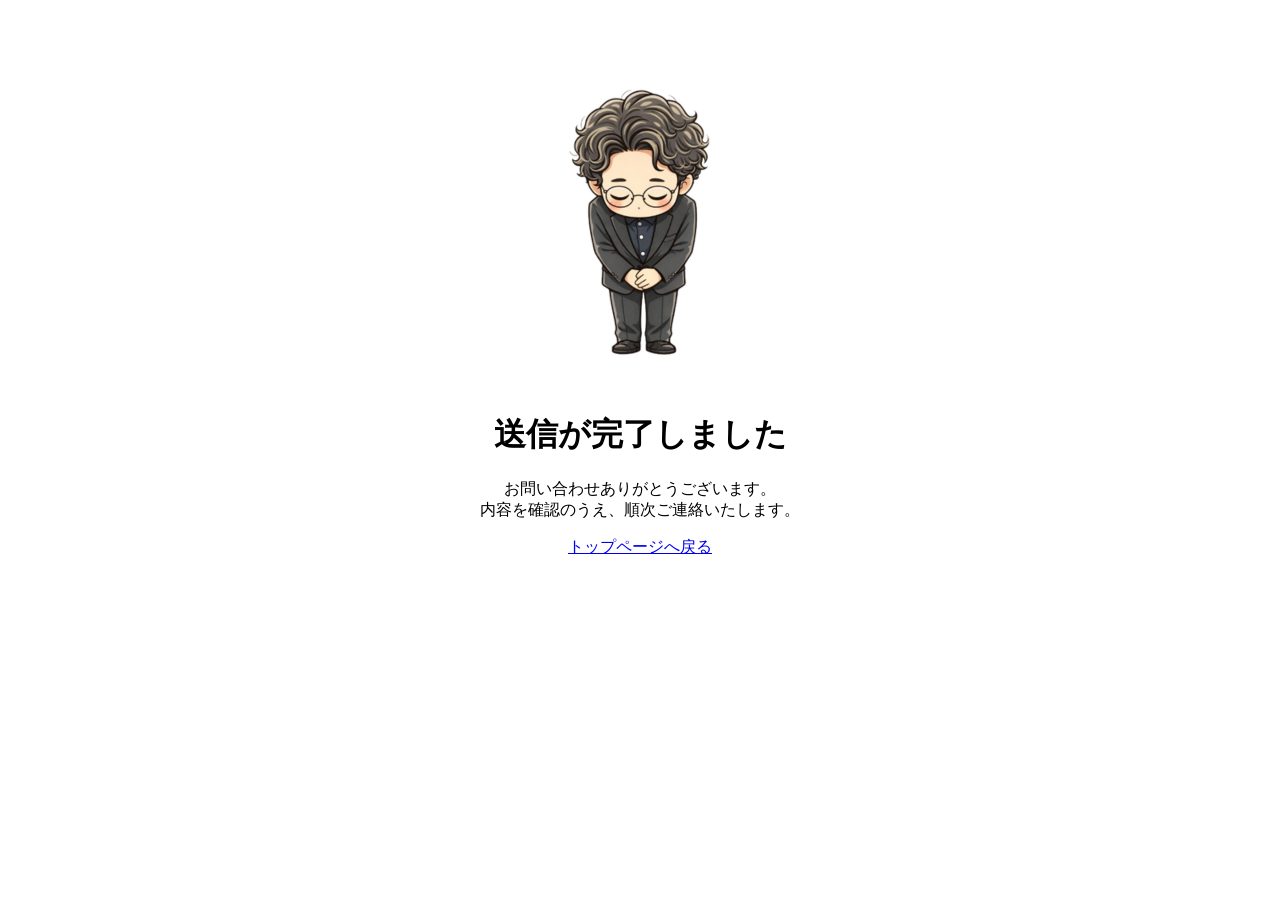
<file: thanks.html>
<!doctype html>
<html lang="ja">
  <head>
    <meta charset="UTF-8" />
    <title>送信完了 | ROSE HIP</title>

    <meta name="viewport" content="width=device-width, initial-scale=1.0" />

    <meta name="robots" content="noindex" />
  </head>
  <body>
    <main style="text-align: center; padding: 60px 20px; font-size: 16px">
      <img
        src="/images/character_thanks.png"
        alt="スタッフ"
        style="width: 60%; max-width: 300px; margin-bottom: 20px"
      />

      <h1>送信が完了しました</h1>
      <p>
        お問い合わせありがとうございます。<br />
        内容を確認のうえ、順次ご連絡いたします。
      </p>

      <a href="index.html">トップページへ戻る</a>
    </main>
  </body>
</html>
</file>
<file: css/common.css>
/* ===========================  共通  =========================== */

/*
  ・全ページ共通のベース設定
  ・フォント / 文字間隔 / 表示制御
  ⚠️ 基本触らない
*/

html {
  scroll-behavior: smooth;
}

body {
  padding: 0;
  font-family: "Zen Kaku Gothic New", "Noto Sans JP", system-ui, -apple-system,
    BlinkMacSystemFont, "Segoe UI", sans-serif; /* 全体フォント設計 */
  font-weight: 400; /* 文字の基本ウェイト */
  letter-spacing: 0.03em; /* 全体の字間 */
}

/* PCナビ（初期は非表示） */
.pc-nav {
  display: none;
}




/* ===========================  レスポンシブ  =========================== */

/* ==================== PC ==================== */
@media screen and (min-width: 1024px) {

  /* SPメニューを無効化 */
  .sp-menu {
    display: none;
  }
  
}
</file>
<file: css/layout.css>
/* =========================== 下層ページ共通構造 =========================== */

.page-sub {
  position: relative;
  width: 100%;
  min-height: 100vh;
  min-height: 100svh;
}

.sub-main-inner {
  max-width: 1200px;
  margin: 0 auto;
}

/* 背景（画像は各ページで上書き） */
.sub-main-inner::before {
  content: "";
  position: fixed;
  inset: 0;
  background-size: auto 100%;
  background-position: center top;
  z-index: -1;
}

/* ---------- Hero ---------- */

.sub-hero {
  min-height: 100vh;
  display: flex;
  align-items: center;
  justify-content: center;
  padding: 40px 20px;
  text-align: center;
}

.sub-catch {
  width: 100%;
  max-width: 800px;
  font-size: 17px;
  line-height: 2.5;
  letter-spacing: 0.08em;
  padding: 20px 24px;
  background: rgba(255, 255, 255, 0.25);
  backdrop-filter: blur(4px);
  -webkit-backdrop-filter: blur(4px);
  border-radius: 8px;

  opacity: 0;
  transform: translateY(20px);
  animation: fadeSlow 2s ease forwards;
}

.scroll-show {
  display: inline-block;
  font-size: 14px;
  font-weight: 450;
}

/* 目次リスト */
.sub-nav {
  list-style: none;
  display: flex;
  flex-direction: column;
  flex-wrap: wrap;
  gap: 12px;
  margin-bottom: 20px;
  align-items: center;
}

/* リンク */
.sub-nav a {
  display: block;
  width: 250px; /* ←横幅固定（ここがポイント） */
  padding: 10px 0;
  border-radius: 6px;
  background: rgba(243, 190, 75, 0.5);
  text-decoration: none;
  color: #222;
  text-align: center;
  transition: 0.3s;
}

/* 英語 */
.sub-nav .en {
  display: block;
  font-size: 16px;
  font-weight: 600;
  line-height: 1.1; /* ←これ重要 */
}

/* 日本語 */
.sub-nav .jp {
  display: block;
  font-size: 14px;
  font-weight: 400;
  line-height: 1.1; /* ←これ重要 */
  margin-top: 2px; /* ←間隔はここで微調整 */
}

/* ホバー */
.sub-nav a:hover {
  background: #f3be4b;
  transform: translateY(-2px);
}

/* ホバー */
.sub-nav a:hover {
  background: #f3be4b;
  transform: translateY(-2px);
}

/* ---------- Section ---------- */

.sub-section {
  padding: 0 0 50px;
}

.section-title {
  max-width: 90%;
  margin: 0 auto 16px;
  padding: 14px;
  background: rgba(0, 0, 0, 0.6);
  color: #fff;
  text-align: center;
  border-radius: 6px;

  opacity: 0;
  transform: translateX(-100px);
  animation: fadeUp linear forwards;
  animation-timeline: view();
  animation-range: entry 20% cover 25%;
}

.section-title p {
  font-size: 13px;
}

.section-body {
  max-width: 90%;
  margin: 0 auto;
  padding: 15px;
  background: rgba(255, 255, 255, 0.88);
  border-radius: 6px;

  opacity: 0;
  transform: translateY(10px);
  animation: fadeUp linear forwards;
  animation-timeline: view();
  animation-range: entry 20% cover 13%;
}

@keyframes fadeUp {
  to {
    opacity: 1;
    transform: translateY(0);
  }
}

/* ---------- animation ---------- */

@keyframes fadeSlow {
  from {
    opacity: 0;
    transform: translateY(20px);
  }
  to {
    opacity: 1;
    transform: translateY(0);
  }
}

/* =========================== Splash Screen =========================== */

/*
  ⚠️ JS連動
  初期ローディング演出用
*/

/* 画面全体を覆う白背景 */
.splash {
  position: fixed;
  inset: 0;
  background: #fff;

  /* ロゴを中央配置 */
  display: flex;
  flex-direction: column; /*子要素を縦方向に並べる（row だと横） */
  align-items: center; /*横方向の中央揃えcolumn のとき → 左右中央 */
  justify-content: center; /*縦方向の中央揃えcolumn のとき → 上下中央 */

  /* すべての要素より前に出す */
  z-index: 50; /* ⚠️ 最前面 */

  /* フェードアウト用 */
  transition: opacity 1s ease;
}

/* JSで is-hidden が付いたら消える */
.splash.is-hidden {
  opacity: 0;
  pointer-events: none;
}

/* ロゴ落下アニメーション */
.splash-logo {
  width: 250px;
  animation: naturalDrop 1.5s forwards; /* ⚠️ 演出用 */
}

/* ロゴ下の文字 */
.splash-sub {
  margin-top: 16px; /* ロゴとの余白 */
  font-size: 15px;
  letter-spacing: 0.2em;
  color: #333;

  opacity: 0; /* ← 最初は見えない */
  transition: opacity 1.2s ease;
}

/* ロゴ下の文字を表示させる */
.splash-sub.is-visible {
  opacity: 1;
}

/* 落ちてバウンドして止まる */
@keyframes naturalDrop {
  0% {
    opacity: 0;
    transform: translateY(-550px);
  }
  55% {
    opacity: 1;
    transform: translateY(140px);
  }
  70% {
    transform: translateY(-110px);
  }
  82% {
    transform: translateY(20px);
  }
  90% {
    transform: translateY(-10px);
  }
  96% {
    transform: translateY(3px);
  }
  100% {
    transform: translateY(0);
  }
}

/* =========================== header =========================== */
/*
  ⚠️ ここ触るな
  position / z-index は全体挙動に直結
*/

/* ロゴ左・ハンバーガー右 */
header {
  position: fixed; /* ⚠️ 変更すると全体ズレる */
  top: 0;
  left: 0;
  width: 100%;

  z-index: 47; /* ⚠️ 背景動画の前 */
}

/* ★ ここが1200pxで止まる本体 */
.header-inner {
  max-width: 1200px;
  margin: 0 auto;

  display: flex;
  align-items: center;
  justify-content: space-between;
  padding: 20px;
}

/* ヘッダーロゴサイズ */
.headerlogo {
  width: 180px;
}

/* 見えないテキスト（アクセシビリティ） */
.sr-only {
  position: absolute;
  width: 1px;
  height: 1px;
  overflow: hidden;
}

/* =========================== ハンバーガー =========================== */
/*
  ⚠️ JS連動
  クラス名・構造変更NG
*/

.hamburger {
  width: 30px;
  height: 27px;

  display: flex;
  flex-direction: column;
  justify-content: space-between;

  background: none;
  border: none;
  padding: 0px;
  cursor: pointer;

  /* SPメニューより前に出す */
  position: relative;
  z-index: 49; /* ⚠️ SPメニューより前 */
}

/* 3本線 */
.hamburger span {
  display: block;
  width: 100%;
  height: 5px;
  background: #000000bb;
  border-radius: 5px;

  /* 形が変わるアニメーション */
  transition:
    transform 0.4s ease,
    opacity 0.3s ease,
    background 0.3s ease;
}

/* =========================== main =========================== */

.main-inner {
  width: 100%;
}

/* =========================== CTAバナー（求人） =========================== */
/*
  banner
  ・動画の上に固定表示
  ・初期は小さめ＆半透明
  ・hoverで存在感を出す
  ⚠️ position / z-index 注意
*/
.banner-icon-area {
  position: fixed; /*⚠️ 注意*/
  bottom: 0;
  left: 0;
  width: 100%;
  pointer-events: auto;
  z-index: 3; /*⚠️ 背景動画とヒーローテキストより前*/
}

.banner-icon-inner {
  max-width: 1200px;
  margin: 0 auto;
  position: relative; /* ← 子要素の基準点 */
}

.banner {
  position: absolute;
  width: 135px; /* Canvaで作った実寸を基準 */
  height: auto;

  opacity: 1; /* 初期は控えめ */
  border-radius: 16px;
  cursor: pointer;

  transform: scale(0.9); /* 少し小さく */
  transition:
    opacity 0.4s ease,
    transform 0.4s ease;

  z-index: 3; /*⚠️ 背景動画とヒーローテキストより前*/
}

/* 中の画像をきれいに表示 */
.banner img {
  width: 100%;
  height: auto;
  display: block;
  border-radius: inherit;
}

/* hover時：主張する */
.banner:hover {
  opacity: 1;
  transform: scale(1);
}

/* 求人バナーの位置指定 */
.banner-job {
  right: 2%;
  bottom: 10px;
}

/* =========================== フッター誘導アイコン =========================== */
/*
  hero-icon-area
  ・フッターがあることを示す
  ・視線を下へ誘導
*/

.hero-icon-area {
  position: absolute; /*⚠️ 注意*/
  bottom: 15px;
  left: 50%;
  transform: translateX(-50%);
  text-align: center;
  z-index: 3; /*⚠️ 背景動画とヒーローテキストより前*/
  cursor: pointer;
  pointer-events: auto; /* ← もしくは行ごと削除 */
}

/* 山形アイコン */
.arrow {
  font-size: 8px;
  color: #fff;
  opacity: 0.8;

  animation: arrowMove 1.6s ease-in-out infinite;
}

/* 少しずつズラす */
.arrow:nth-child(1) {
  animation-delay: 0s;
}
.arrow:nth-child(2) {
  animation-delay: 0.15s;
}
.arrow:nth-child(3) {
  animation-delay: 0.3s;
}

/* open文字 */
.tap-text {
  display: block;
  font-size: 20px;
  letter-spacing: 0.2em;
  color: #fff;
  opacity: 0.8;
}

/* 上に流れるアニメーション */
@keyframes arrowMove {
  0% {
    transform: translateY(6px);
    opacity: 0;
  }
  50% {
    opacity: 1;
  }
  100% {
    transform: translateY(-6px);
    opacity: 0;
  }
}

/* ===========================  footer  =========================== */
/*
  footer 全体設計
  ・画面下からスライドインする固定フッター
  ・初期状態は画面外（translateY:100%）
  ・JSで is-active が付いたら表示
  ⚠️ position / transform / z-index は挙動直結
*/

/* ---------- フッター全体（背景） ---------- */
.footer {
  position: fixed;
  left: 0;
  bottom: 0;
  width: 100%;

  /* 半透明白＋背景ぼかし */
  background: rgba(255, 255, 255);
  backdrop-filter: blur(6px);

  /* 初期は画面外へ */
  transform: translateY(100%);
  transition: transform 0.5s ease;

  /* hero / banner より前 */
  z-index: 5;
}

/* フッター見出し（共通） */
.footer h3 {
  text-align: center;
  font-size: 17px;
  letter-spacing: 0.2em;
  margin-bottom: 5px;
  color: #111;
}

/* JSで開いた状態 */
.footer.is-active {
  transform: translateY(0);
}

/* ---------- 中央幅制御（1200px） ---------- */
/*
  footer-inner
  ・中身だけを1200pxで止める
  ・左右は余白として余らせる
*/

.footer-inner {
  max-width: 1200px;
  margin: 0 auto;
  padding: 0px 20px 0;
}

/* ---------- ナビ + SNS エリア ---------- */
/*
  footer-main
  ・左：ナビ
  ・右：SNSアイコン
*/

.footer-main {
  display: flex;
  justify-content: space-between;
  align-items: flex-start;
}

/* ---------- フッターナビ ---------- */
/*
  2列構成
  ・ul自体をflexで折り返し
  ・li幅で2列を固定
*/

.footer-nav ul {
  display: flex;
  flex-wrap: wrap;
  gap: 16px 25px; /* 縦 横 */
  list-style: none;
  padding: 0;
  margin: 0;
  max-width: 300px; /* 2列を安定させる */
}

.footer-nav li {
  width: calc(50% - 20px); /* 2列 */
}

/* ナビリンク */
.footer-nav a {
  color: #111;
  text-decoration: none;
  font-size: 16px;
  letter-spacing: 0.08em;
  transition: opacity 0.5s ease;
}

.footer-nav a:hover {
  opacity: 0.4;
}

/* ---------- SNSアイコン ---------- */
/*
  ・横並び
  ・ホバーで少し浮かせる
*/

.footer-sns {
  display: flex;
  gap: 20px;
}

.footer-sns img {
  width: 44px;
  height: auto; /* 比率維持 */
  opacity: 0.8;
  transition:
    opacity 0.3s ease,
    transform 0.3s ease;
}

.footer-sns a:hover img {
  opacity: 1;
  transform: translateY(-2px);
}

/* ---------- ロゴ・店舗情報エリア ---------- */
/*
  footer-logo-area
  ・ロゴ＋住所などの情報ブロック
*/

.footer-logo-area {
  padding: 25px 0px;
}

.footerlogo {
  margin-bottom: 15px;
  width: 150px;
}

.footer-info {
  font-size: 15px;
}

/* ---------- コピーライト ---------- */
/*
  最下部の帯
*/

.footer-copy {
  max-width: 1200px;
  margin: 0px auto;
  padding: 16px 0;
  background: rgba(0, 0, 0, 0.05);
  text-align: center;
}

.footer-copy small {
  font-size: 13px;
  color: #555;
  letter-spacing: 0.05em;
}

/* ---------- footer close UI ---------- */
/*
  フッターを閉じるための誘導エリア
  ・矢印＋ tap テキスト
  ・hero下の open UI と対になる存在
*/

.footer-close-area {
  text-align: center;
  margin: 6px 0px;
  cursor: pointer;
}

/* 山形（下向き） */
.footer-close-area .arrow {
  font-size: 8px;
  color: #111;
  opacity: 0.6;
  animation: footerArrowMove 1.6s ease-in-out infinite;
}

/* アニメーションずらし */
.footer-close-area .arrow:nth-child(1) {
  animation-delay: 0s;
}
.footer-close-area .arrow:nth-child(2) {
  animation-delay: 0.15s;
}
.footer-close-area .arrow:nth-child(3) {
  animation-delay: 0.3s;
}

/* close text */
.footer-close-area .tap-text {
  display: block;
  font-size: 20px;
  letter-spacing: 0.2em;
  color: #111;
  opacity: 0.6;
}

/* 山形（下向き）が下へ流れるアニメーション */
@keyframes footerArrowMove {
  0% {
    transform: translateY(-6px);
    opacity: 0;
  }
  50% {
    opacity: 1;
  }
  100% {
    transform: translateY(6px);
    opacity: 0;
  }
}

/* ===========================  ハンバーガーメニュー押したときのSP menu  =========================== */
/*
  ⚠️ JS連動
  ⚠️ position / z-index 注意
*/

.sp-menu {
  position: fixed; /*⚠️ 注意*/
  inset: 0;
  background: rgba(0, 0, 0, 0.884);
  display: flex;
  align-items: center;
  justify-content: center;

  /* 最初は画面外（上） */
  transform: translateY(-100%);
  transition: transform 0.5s ease;

  /* ハンバーガー(×)より後ろ */
  z-index: 48; /*⚠️ SPメニューより前*/
}

/* JSで is-open が付いたら画面内へ */
.sp-menu.is-open {
  transform: translateY(0); /*⚠️ JS連動*/
}

/* メニューリスト */
.sp-menu ul {
  list-style: none;
  padding: 0;
  text-align: center;
}

/* 各メニュー間隔 */
.sp-menu li {
  margin: 24px 0;
}

/* メニュー文字 */
.sp-menu a {
  color: #fff;
  font-size: 16px;
  letter-spacing: 0.15em;
  text-decoration: none;

  /* ホバー時アニメーション */
  transition:
    color 0.4s ease,
    letter-spacing 0.4s ease;
}

/* ポインター乗った瞬間に変化 */
.sp-menu a:hover {
  color: #535353;
  letter-spacing: 0.25em;
}

/* =========================== ハンバーガー → 戻るボタン =========================== */
/*
  ⚠️ ここ触るな
  JSトグル前提
*/

/* 開いた状態は白 */
.hamburger.is-open span {
  background: #fff; /*⚠️ ここ触るな*/
}

/* 上の線：斜め */
.hamburger.is-open span:nth-child(1) {
  transform: translateY(11px) rotate(-45deg); /*⚠️ ここ触るな*/
}

/* 真ん中消す */
.hamburger.is-open span:nth-child(2) {
  opacity: 0; /*⚠️ ここ触るな*/
}

/* 下の線：斜め */
.hamburger.is-open span:nth-child(3) {
  transform: translateY(-11px) rotate(45deg); /*⚠️ ここ触るな*/
}

/* =========================== レスポンシブ =========================== */

/* ==================== スマホ横向き専用 ==================== */
@media (max-height: 430px) and (orientation: landscape) {
  /* ======
  　　sub-catch
  　　====== */
  .sub-nav a {
    width: 350px;
  }

  /* ======
  　　footer
  　　====== */

  .footer {
    /* スマホを寝かした時フッターの高さを制限 */
    max-height: 64vh;
    overflow-y: auto;
  }
}

/* ==================== タブレット ==================== */
@media screen and (min-width: 768px) and (max-width: 1023px) {

    .sub-nav {
    flex-direction: row;
    flex-wrap: wrap; /* ←これが神 */
    justify-content: center;
  }
  
  .sub-nav a {
    width: 450px; /* ←横幅固定（ここがポイント） */

  }

  /* 英語 */
  .sub-nav .en {
    font-size: 23px;
  }

  /* 日本語 */
  .sub-nav .jp {
    font-size: 21px;
  }

  /* ======
      下層ページ共通構造 
  　　====== */

  .sub-hero p {
    font-size: 19px;
  }

  .scroll-show {
    font-size: 18px;
  }

  .section-title h3 {
    font-size: 22px;
  }

  /* ======
  　　Splash Screen
  　　====== */

  /* ロゴ落下アニメーション */
  .splash-logo {
    width: 350px;
  }

  /* ロゴ下の文字 */
  .splash-sub {
    font-size: 21px;
  }

  /* ======
  　　header
  　　====== */

  /* ヘッダーロゴサイズ */
  .headerlogo {
    width: 280px;
  }

  /*  ハンバーガー  */
  .hamburger {
    width: 45px;
    height: 38px;
  }

  /* 3本線 */
  .hamburger span {
    width: 100%;
    height: 7px;
  }

  /* ======
  　　main
  　　====== */

  /*
  バナー・アイコンエリア
    */

  /*  CTAバナー（求人）  */
  .banner {
    width: 160px; /* Canvaで作った実寸を基準 */
    opacity: 0.9;
  }

  /* 求人バナーの位置指定 */
  .banner-job {
    bottom: 10px;
  }

  /*  フッター誘導アイコン  */

  /* 山形アイコン */
  .arrow {
    font-size: 14px;
  }

  /* tap文字 */
  .tap-text {
    font-size: 27px;
  }

  /* ======
  　　footer
  　　====== */

  /* フッター見出し（共通） */
  .footer h3 {
    font-size: 25px;
  }

  /* ナビリンク */
  .footer-nav a {
    font-size: 22px;
  }

  .footer-sns {
    gap: 45px;
  }

  .footerlogo {
    width: 240px;
    margin: 0px 0px 20px;
  }

  .footer-logo-area {
    padding: 30px 0px 20px;
    font-size: 21px;
  }

  .footer-info {
    font-size: 19px;
  }

  .footer-copy small {
    font-size: 18px;
  }

  /* 山形（下向き） */
  .footer-close-area .arrow {
    font-size: 14px;
  }

  /* close text */
  .footer-close-area .tap-text {
    font-size: 27px;
  }

  /* ======
  　　hamburger menu
  　　====== */

  /*
ハンバーガーメニュー押したときのSP menu
    */

  /* メニュー文字 */
  .sp-menu a {
    color: #fff;
    font-size: 22px;
  }

  /*
  ハンバーガー → 戻るボタン
   */

  /*
  ⚠️ ここ触るな
  JSトグル前提
*/

  /* 開いた状態は白 */
  .hamburger.is-open span {
    background: #fff; /*⚠️ ここ触るな*/
  }

  /* 上の線：斜め */
  .hamburger.is-open span:nth-child(1) {
    transform: translateY(19px) rotate(-45deg); /*⚠️ ここ触るな*/
  }

  /* 真ん中消す */
  .hamburger.is-open span:nth-child(2) {
    opacity: 0; /*⚠️ ここ触るな*/
  }

  /* 下の線：斜め */
  .hamburger.is-open span:nth-child(3) {
    transform: translateY(-11px) rotate(45deg); /*⚠️ ここ触るな*/
  }
}

/* ==================== PC ==================== */
@media screen and (min-width: 1024px) {
  /* ======
      下層ページ共通構造 
  　　====== */

  .sub-nav {
    flex-direction: row;
    justify-content: center;
  }

  .sub-hero p {
    font-size: 19px;
  }

  .scroll-show {
    font-size: 18px;
  }

  .sub-section {
    width: calc(50% - 20px);
  }

  .sub-area-inner {
    display: flex;
    flex-wrap: wrap;
    gap: 16px 20px; /* 縦 横 */
    list-style: none;
    padding: 0;
    margin: 0;
  }

  /* ======
  　　共通
  　　====== */

  .sp-menu {
    display: none;
  }

  /* ======
  　　Splash Screen
  　　====== */

  /* ロゴ落下アニメーション */
  .splash-logo {
    width: 350px;
  }

  /* ロゴ下の文字 */
  .splash-sub {
    font-size: 21px;
  }

  /* ======
  　　header
  　　====== */

  header {
    background: rgba(255, 255, 255, 0.75);
    backdrop-filter: blur(4px); /* 任意：上品さUP */
  }

  .header-inner {
    padding: 20px 20px; /* ← 今より薄く */
  }

  .pc-nav {
    display: block;
  }

  .pc-nav ul {
    display: flex;
    align-items: center;
    gap: 32px;
    list-style: none;
    margin: 0;
    padding: 0;
  }

  .pc-nav a {
    display: inline-block;
    padding: 0.3em 0.4em;
    color: #111;
    text-decoration: none;
    font-size: 15px;
    letter-spacing: 0.15em;
    transition:
      color 0.4s ease,
      letter-spacing 0.4s ease;
  }

  .pc-nav a:hover {
    opacity: 0.4;
    letter-spacing: 0.25em;
  }

  /*
  ハンバーガー
   */

  .hamburger {
    display: none;
  }

  /* ======
  　　main
  　　====== */

  /*
   CTAバナー（求人）
 */

  .banner {
    width: 160px; /* Canvaで作った実寸を基準 */
    opacity: 0.9;
  }

  /* 求人バナーの位置指定 */
  .banner-job {
    bottom: 10px;
  }

  /*
  フッター誘導アイコン
  */

  /* 山形アイコン */
  .arrow {
    font-size: 10px;
  }

  /* open text */
  .tap-text {
    font-size: 20px;
  }

  /* ======
  　　footer
  　　====== */

  .footer-inner {
    padding: 0px 80px;
    margin: 0px auto;
  }

  .footerlogo {
    margin-bottom: 15px;
    width: 180px;
  }

  .footer-info {
    font-size: 17px;
  }

  /* 山形（下向き） */
  .footer-close-area .arrow {
    font-size: 10px;
  }

  /* close text */
  .footer-close-area .tap-text {
    font-size: 20px;
  }

  .footer-nav ul {
    display: flex;
    flex-direction: row; /* ← これが決定打 */
    gap: 32px;
    max-width: 900px;
  }

  .footer-nav li {
    width: auto; /* 1列 */
  }

  .footer-nav a {
    font-size: 17px;
  }

  .footer-sns {
    gap: 50px;
  }
}

/* ====================下層ページ専用レイアウト制御（hero が存在しないページ）===================== */
/* ==================================================
   [設計ルール]
   hero が存在しないページ = 下層ページ
   → フッターは常時表示
================================================== */

/* ===========================
   下層ページではフッター常時表示
   hero が無いページが対象
   =========================== */

body:not(:has(.hero)) .footer {
  transform: translateY(0);
  position: relative;
}

body:not(:has(.hero)) .footer-inner {
  padding: 25px 20px;
}

/* ===========================
   下層ページではフッターの
   closeボタンを非表示
   =========================== */

body:not(:has(.hero)) .footer-close-area {
  display: none;
}

body:not(:has(.hero)) .footer-logo-area {
  padding: 25px 0 0;
}

body:not(:has(.hero)) .banner-icon-area {
  z-index: 6;
}

/* ===========================
  下層ページでは hero-icon 非表示
  =========================== */
body:not(:has(.hero)) .page-sub .hero-icon-area {
  display: none;
}
</file>
<file: css/top.css>
/* top.css */

/* ===========================  main  =========================== */

/* =========================== 動画エリア =========================== */
/*
  ⚠️ position / z-index 注意
*/

/* メインビジュアル全体*/
.hero {
  position: relative; /* ⚠️中の要素を absolute で配置するため */
  width: 100%; /* 画面幅100% */
  height: 100vh; /* 画面の高さ100%（スクロールなし） */
  overflow: hidden; /* 画面外にはみ出たものを隠す */
  z-index: 0; /* ⚠️ z-index基準点 */
}

/* ヒーロー背景動画の入れ物 */
.hero-bg {
  position: absolute; /* 全部を同じ場所に重ねる */
  height: 100vh;
  inset: 0; /* top/right/bottom/left = 0 と同じ */
  opacity: 0; /* 最初は全部見えない */
  transition: opacity 4.5s ease; /* フェード速度 */
  max-width: 1200px;
  margin: 0 auto;
}

/* 表示中のタイムラプス */
.hero-bg.is-active {
  opacity: 1; /* 表示中は見える */
}

/* videoを画面いっぱいにする */
.hero-bg video {
  position: absolute;
  inset: 0;
  width: 100%;
  height: 100%;
  object-fit: cover; /* 画面比率を保ってトリミング */

  z-index: 0;
  pointer-events: none; /* ⚠️ 超重要 */
}

/* レスポンシブ切り替え */
.pc-only {
  display: none; /* pc用動画を見えないようにする */
}

.sp-only {
  display: block; /* sp用動画を見えるようにする */
}

/* =========================== ヒーローテキスト（動画の上） =========================== */

/*
  ⚠️ JS連動（is-active）
  hero-text-layer
  ・動画の上に文字を乗せるための「透明なレイヤー」
  ・画面全体を覆う
*/
.hero-text-layer {
  position: absolute;
  inset: 0;
  z-index: 2; /* 動画（z-index:0）より前に出す */
  pointer-events: none; /* 文字の上をタップできるように */
}

/*
  hero-text
  ・1シーン分の文字
  ・最初は非表示
  ・JSで is-active が付いた時だけ表示
*/
.hero-text {
  position: absolute;
  color: #fff;
  text-shadow:
    0 5px 10px rgba(0, 0, 0, 3),
    0 0 2px rgba(0, 0, 0, 1);
  font-size: 1.8rem;
  letter-spacing: 0.1em;

  opacity: 0; /* ← 初期状態では見せない */
  transform: translateY(20px); /* ← 少し下から */
  transition:
    opacity 1s ease,
    transform 1.2s ease;
  /*
    ↑ ここが「ディゾルブ時間」
    1.2s を変えると
    → 文字のフェード速度が変わる
  */
}

/*
  表示中の文字
  ・JSが is-active を付ける
*/
.hero-text.is-active {
  opacity: 1; /*⚠️ JS連動*/
  transform: translateY(0); /*⚠️ JS連動*/
}

/* =========================== ヒーローテキストの位置指定 =========================== */
/*
  ↓ ここを触ると
  「動画ごとの文字位置」が変わる
*/

.text-space {
  top: 50%;
  left: 20%;
}

.text-nail {
  top: 20%;
  left: 28%;
  /* transform: translateX(-50%) translateY(20px); */
}

.text-talk {
  top: 65%;
  right: 23%;
}

.text-Team {
  top: 20%;
  left: 10%;
}

.text-salon {
  top: 48%;
  left: 10%;
}

/* =========================== レスポンシブ =========================== */

/* ==================== タブレット ==================== */

@media screen and (min-width: 768px) and (max-width: 1023px) {
  /* ======
  　　main
  　　====== */

  /* ===== ヒーローテキスト（動画の上） ===== */

  .hero-text {
    font-size: 2.2rem;
  }
}

/* ==================== PC ==================== */

@media screen and (min-width: 1024px) {
  /* ======
  　　main
  　　====== */

  /* ===== 動画エリア ===== */

  /* レスポンシブ切り替え() */
  .pc-only {
    display: block; /* pc用動画を見えるようにする */
  }

  .sp-only {
    display: none; /* sp用動画を見えなくする */
  }

  /* ===== ヒーローテキスト（動画の上） ===== */

  /*
  hero-text
  ・1シーン分の文字
  ・最初は非表示
  ・JSで is-active が付いた時だけ表示
*/

  /* 背景動画上の文字サイズ */
  .hero-text {
    font-size: 2.3rem;
  }
}
</file>
<file: css/concept.css>
/* =========================== Concept ページ専用 =========================== */

/* 背景画像 */
.sub-main-inner::before {
  background-image: url("../images/concept-bg.jpg");
  background-size: cover;
  background-position: center top 45%;
  max-width: 1200px;
  margin: 0 auto;
}

/* Concept文章だけ */
.shop-concept {
  font-size: 16px;
  line-height: 1.8;
  color: #333;
}

/* ===========================
section-body
=========================== */

/* 共通 */
.section-body img {
  width: 100%;
  border-radius: 8px;
  margin: 0 auto;
}

.section-body .shop-concept-img {
  width: 100%;
}

.section-body h4 {
  margin: 16px 0;
  font-size: 1.6rem;
  text-align: center;
}

.section-body p {
  line-height: 1.7;
  padding-top: 20px;
}

/* ===========================
   大切にしている思い・価値観
=========================== */
.concept-item {
  margin-bottom: 30px;
}

/* ===========================
   オーナーメッセージ
=========================== */
.owner-message {
  margin-top: 20px;
}

.owner-text dl {
  margin-top: 20px;
}

.owner-text dt {
  margin-top: 16px;
  font-weight: bold;
}

.owner-text dd {
  margin-left: 0;
  margin-top: 8px;
}

/* ===========================
   社会的取り組み
=========================== */
.activity-item {
  margin-bottom: 40px;
}

/* ===========================
   Shop Info
=========================== */

.shop-info-detail h4 {
  text-align: center;
  margin-bottom: 16px;
  padding: 12px 0;
}

.shop-info-detail img {
  padding: 20px 0;
  border-radius: 0;
}

.shop-info-detail div {
  border-top: 1px solid #7c7c7c;
  border-bottom: 1px solid #7c7c7c;
}

.shop-info-list {
  margin-top: 20px;
}

.shop-info-list li {
  margin-bottom: 16px;
}

.shop-info-list .label {
  display: block;
  font-weight: bold;
  margin-bottom: 4px;
}

.shop-info-list .value {
  line-height: 1.7;
}

.shop-info-list small {
  display: block;
  margin-top: 6px;
  font-size: 0.85rem;
  color: #666;
}

/* Google Map */
.shop-info-map {
  margin: 40px 0px 20px 0px;
}

.shop-info-map iframe {
  width: 100%;
  height: 300px;
  border: none;
  border-radius: 8px;
}

/* ===========================
   Tablet
=========================== */
@media screen and (min-width: 768px) {

.section-body img {
  width: 85%;
  border-radius: 8px;
  margin: 0 auto;
}

.section-body .shop-concept-img {
  width: 85%;
}

  .section-body h4 {
    font-size: 1.8rem;
  }

  .section-body p {
    font-size: 1.05rem;
  }

  /* Shop Info */

  .shop-info-detail img {
    width: 40%;
  }
  .shop-info-map iframe {
    height: 360px;
  }
}

/* ===========================
   PC
=========================== */
@media screen and (min-width: 1024px) {
  .section-body h4 {
    font-size: 1.3em;
  }

  /* 想い・価値観：2列 */
  .concept-values {
    display: flex;
    gap: 40px;
  }

  .concept-item {
    width: 50%;
    margin-bottom: 0;
  }

  /* オーナーメッセージ：2列 */
  .owner-message {
    display: flex;
    gap: 30px;
    align-items: flex-start;
  }

  .owner-text dl {
    margin-top: 0;
  }

  .owner-image {
    width: 40%;
  }

  .owner-text {
    width: 60%;
  }

  /* 社会的取り組み：2列 */
  .social-activities {
    display: flex;
    justify-content: space-between;
    flex-wrap: wrap;
    gap: 20px;
  }

  .activity-item {
    width: calc(50% - 20px);
    margin-bottom: 0;
  }

  /* Shop Info */

  .shop-info-map iframe {
    height: 250px;
  }

}
</file>
<file: css/contact.css>
/* =========================== contact ページ専用 =========================== */

/* 背景画像 */
.sub-main-inner::before {
  background-image: url("../images/contact-bg.jpg");
  background-size: cover;
  background-position: center top 50%;
  max-width: 1200px;
  margin: 0 auto;
}

/* Concept文章だけ */
.shop-concept {
  font-size: 16px;
  line-height: 1.8;
  color: #333;
}

/* ===========================
   共通
=========================== */

.section-body {
  padding: 20px;
}

.section-body h4 {
  font-size: 18px;
  margin-bottom: 15px;
}

.section-body h5 {
  font-size: 16px;
  margin: 20px 0 10px;
}

.section-body p {
  font-size: 14px;
  line-height: 1.7;
}

/* ===========================
   Reservation エリア
=========================== */

.reservation-web,
.reservation-phone {
  text-align: center;
}

.reservation-inner:not(:first-child) {
  padding-top: 20px;
  margin-top: 20px;
  border-top: 1px solid #333;
}

.reservation-web img {
  width: 80%;
  height: auto;
  display: block;
  margin: 0 auto;
}

.reservation-url {
  margin: 10px 0;
  word-break: break-all;
}

.reservation-url a {
  font-size: 14px;
  color: #333;
  color: #0066cc;
  text-decoration: underline;
  font-weight: 500;
}

.reservation-url a::after {
  font-size: 12px;
  margin-left: 6px;
  color: #666;
}

.reservation-benefit ul {
  padding: 0 20px;
}

.reservation-benefit li {
  font-size: 14px;
  line-height: 1.6;
}

.reservation-note {
  font-size: 13px;
  color: #666;
  margin: 20px 0;
}

.reservation-phone {
  margin-top: 30px;
}

.phone-number a {
  font-size: 20px;
  font-weight: bold;
  color: #000;
}

.phone-text {
  margin-top: 10px;
  font-size: 14px;
}

/* ===========================
   Q&A エリア
=========================== */

.qa-list {
  border-top: 1px solid #ddd;
}

.qa-item {
  border-bottom: 1px solid #ddd;
}

/* 質問 */
.qa-question {
  display: flex;
  justify-content: space-between;
  align-items: center;

  width: 100%;
  padding: 16px 15px;
  background: none;
  border: none;
  text-align: left;
  font-size: 15px;
  cursor: pointer;
}

/* アイコン */
.qa-icon {
  font-size: 12px;
  transition: transform 0.3s ease;
}

/* 回答（閉じてる状態） */
.qa-answer {
  max-height: 0;
  overflow: hidden;
  padding: 0 15px;
  font-size: 13px;
  line-height: 1.6;
  transition:
    max-height 0.3s ease,
    padding 0.3s ease;
}

/* 開いてる状態 */
.qa-item.active .qa-answer {
  max-height: 200px; /* 内容に対して余裕もたせる */
  padding: 0 15px 15px;
}

/* アイコン回転 */
.qa-item.active .qa-icon {
  transform: rotate(180deg);
}

/* ===========================
   Contact Form
=========================== */

.contact-form {
  display: flex;
  flex-direction: column;
  gap: 15px;
}

.form-item label {
  font-size: 14px;
  margin-bottom: 5px;
  display: block;
}

.contact-form input,
.contact-form textarea {
  width: 100%;
  padding: 10px;
  font-size: 14px;
  border: 1px solid #ccc;
  border-radius: 8px;
}

.form-submit {
  width: 100%;
  max-width: 320px;
  margin: 10px auto 0;
  padding: 12px;
  font-size: 16px;
  background: #000;
  color: #fff;
  border: none;
  cursor: pointer;
  border-radius: 8px;
}


.form-note {
  font-size: 13px;
  color: #666;
}

/* ===========================
   Modal
=========================== */

.modal {
  display: none;
  position: fixed;
  inset: 0;
  z-index: 9999;
}

.modal.active {
  display: block;
}

.modal-overlay {
  position: absolute;
  inset: 0;
  background: rgba(0, 0, 0, 0.6);
}

.modal-content {
  position: absolute;
  top: 50%;
  left: 50%;
  transform: translate(-50%, -50%);
  background: #fff;
  padding: 30px 20px;
  width: 90%;
  max-width: 400px;
  border-radius: 12px;
  text-align: center;
}

.modal-content h2 {
  font-size: 20px;
  margin-bottom: 10px;
}

.modal-content p {
  font-size: 14px;
  line-height: 1.6;
}

.modal-close {
  position: absolute;
  top: 10px;
  right: 12px;
  background: none;
  border: none;
  font-size: 24px;
  cursor: pointer;
}


/* ===========================
   タブレット以上
=========================== */

@media screen and (min-width: 768px) {
  .reservation-flex {
    display: flex;
    justify-content: space-between;
  }

  .reservation-inner {
    width: calc(50% - 20px);
  }

  .reservation-inner:not(:first-child) {
    padding-top: 20px;
    margin-top: 0px;
    border-top: none;
  }

  .reservation-inner:not(:first-child) {
    padding: 0;
  }

  /* Q&A：2列 */
  .qa-list {
    display: flex;
    flex-wrap: wrap;
    gap: 20px;
    border-top: none;
  }

  .qa-item {
    width: calc(50% - 10px);
    border: 1px solid #ddd;
  }
}

/* ===========================
   PC（微調整）
=========================== */

@media screen and (min-width: 1024px) {
  .section-body h4 {
    font-size: 20px;
  }

  .phone-number a {
    font-size: 22px;
  }

  .form-submit {
    max-width: 300px;
  }
}
</file>
<file: css/job.css>
/* =========================== job ページ専用 =========================== */

/* 背景画像 */
.sub-main-inner::before {
  background-image: url("../images/job-bg.jpg");
  background-size: cover;
  background-position: center top 10%;
  max-width: 1200px;
  margin: 0 auto;
}

/* Concept文章だけ */
.shop-concept {
  font-size: 16px;
  line-height: 1.8;
  color: #333;
}

/* ===========================
   求人情報エリア
=========================== */
.job-wrapper {
  margin-top: 10px;
}

.job-role {
  margin-bottom: 10px;
}

.job-role-title {
  font-size: 20px;
  margin-bottom: 15px;
  text-align: center;
}

.job-tabs {
  display: flex;
  margin-bottom: -1px; /* ←これ重要 */
  justify-content: flex-start;
}

.job-tab {
  padding: 8px 18px;
  border: 1px solid #ddd;
  background: #f5f5f5;
  cursor: pointer;
  font-size: 12px;
  border-radius: 8px 8px 0 0;
  transition: 0.3s;
}

.job-tab:hover {
  background: #e6e6e6;
}

.job-tab.active {
  background: #f3be4b;
  color: #fff;
}

.job-content {
  display: none;
}

.job-content.active {
  display: block;
}

.job-table {
  width: 100%;
  border-collapse: collapse;
  font-size: 14px;
}

.job-table th,
.job-table td {
  border: 1px solid #eee;
  padding: 10px;
  text-align: left;
}

.job-table th {
  background: #f7f7f7;
  width: 35%;
}

.job-link {
  text-decoration: underline;
  color: #333;
  transition: 0.3s;
}

.job-link:hover {
  opacity: 0.6;
}

/* ===========================
   求人情報詳細ボタン
=========================== */
.job-pdf-button {
  text-align: center;
  margin-top: 25px;
}

.pdf-btn {
  display: inline-block;
  padding: 14px 50px;
  background: #f3be4b;
  color: #fff;
  font-weight: 600;
  border-radius: 10px;
  text-decoration: none;
  transition: 0.3s;
}

.pdf-btn:hover {
  background: #d99c1f;
  transform: translateY(-2px);
}

/* =========================
   新人教育プログラムエリア
========================= */

.training-tabs {
  margin-top: 10px;
}

.training-tab-buttons {
  display: flex;
  margin-bottom: -1px; /* ←これ重要 */
  justify-content: space-between;
}

.training-tab {
  padding: 8px 18px;
  border: none;
  background: #eee;
  cursor: pointer;
  border-radius: 30px;
  transition: 0.3s;
  font-size: 12px;
  font-weight: 600;
}

.training-tab.active {
  background: #f8c24e;
  color: #fff;
}

.training-tab:hover {
  background: #f1b73c;
}

.training-content-area {
  display: none;
  margin-top: 20px;
}

.training-content-area.active {
  display: block;
}

.training-detail-item {
  margin: 40px 0 20px 0;
}

.training-detail-item h4 {
  text-align: center;
  margin-bottom: 15px;
  font-size: 18px;
}

.training-detail-block {
  display: block;
}

.training-detail-image img {
  width: 100%;
  height: auto;
  background: #f5f5f5;
  border-radius: 8px;
  margin-bottom: 15px;
}

.training-detail-block p {
  font-size: 15px;
  line-height: 1.8;
}

/* =========================
   キャリア＆収入モデル エリア
========================= */

.career-tabs {
  margin-top: 10px;
}

.career-tab-buttons {
  display: flex;
  justify-content: space-between;
  margin-bottom: 20px;
}

.career-tab {
  padding: 8px 18px;
  border: none;
  background: #eee;
  border-radius: 30px;
  cursor: pointer;
  font-size: 12px;
  font-weight: 600;
  transition: 0.3s;
}

.career-tab.active {
  background: #f8c24e;
  color: #fff;
}

.career-content {
  display: none;
}

.career-content.active {
  display: block;
}

/* スマホ */

.career-role-title {
  text-align: center;
  font-size: 18px;
  margin-bottom: 20px;
}

.career-image img {
  width: 100%;
  max-width: 280px;
  display: block;
  margin: 0 auto 25px;
  border-radius: 12px;
}

.career-timeline {
  text-align: left;
}

.career-step {
  margin-bottom: 25px;
}

.career-step h5 {
  font-size: 15px;
  margin-bottom: 5px;
}

.career-income {
  font-size: 18px;
  font-weight: bold;
  color: #f3be4b;
  margin-bottom: 5px;
}

.career-future {
  margin-top: 30px;
  padding-top: 15px;
  border-top: 1px solid #ddd;
  font-weight: 500;
}

/* ===========================
   １日の流れエリア
=========================== */

/* 1日の流れエリア */

.day-flow {
  text-align: center;
  max-width: 800px;
  margin: 0 auto;
}

.flow-item {
  margin-bottom: 20px;
}

.flow-item h4 {
  font-size: 20px;
  margin-bottom: 15px;
  font-weight: 600;
}

.flow-item img {
  width: 100%;
  max-width: 450px;
  margin: 0 auto;
  border-radius: 12px;
  margin-bottom: 15px;
}

.flow-item p {
  font-size: 16px;
  line-height: 1.7;
  color: #555;
  max-width: 500px;
  margin: 0 auto;
}

.flow-arrow {
  font-size: 28px;
  margin: 15px 0;
  color: #999;
}

/* ===========================
   福利厚生エリア
=========================== */

.benefits-grid {
  display: grid;
  grid-template-columns: 1fr;
  gap: 30px;
  max-width: 1000px;
  margin: 0 auto;
}

.benefit-card {
  text-align: center;
  padding: 30px 20px;
  border-radius: 14px;
  background: #ffffff;
  box-shadow: 0 5px 15px rgba(0,0,0,0.05);
  transition: 0.3s ease;
}

.benefit-card:hover {
  transform: translateY(-5px);
}

.benefit-icon {
  width: 60px;
  height: 60px;
  margin: 0 auto 15px;
}

.benefit-icon img {
  width: 100%;
  height: 100%;
  display: block;
}

/* テキスト */

.benefit-card h4 {
  font-size: 18px;
  margin-bottom: 10px;
  font-weight: 600;
}

.benefit-card p {
  font-size: 14px;
  line-height: 1.6;
  color: #666;
}

/* ===========================
   Q&A エリア
=========================== */

.qa-list {
  border-top: 1px solid #ddd;
}

.qa-item {
  border-bottom: 1px solid #ddd;
}

/* 質問 */
.qa-question {
  display: flex;
  justify-content: space-between;
  align-items: center;

  width: 100%;
  padding: 16px 15px;
  background: none;
  border: none;
  text-align: left;
  font-size: 15px;
  cursor: pointer;
}

/* アイコン */
.qa-icon {
  font-size: 12px;
  transition: transform 0.3s ease;
}

/* 回答（閉じてる状態） */
.qa-answer {
  max-height: 0;
  overflow: hidden;
  padding: 0 15px;
  font-size: 13px;
  line-height: 1.6;
  transition:
    max-height 0.3s ease,
    padding 0.3s ease;
}

/* 開いてる状態 */
.qa-item.active .qa-answer {
  max-height: 200px; /* 内容に対して余裕もたせる */
  padding: 0 15px 15px;
}

/* アイコン回転 */
.qa-item.active .qa-icon {
  transform: rotate(180deg);
}

/* Tablet */
@media (min-width: 768px) {
  /* ===========================
   求人情報エリア
=========================== */
  .job-role-title {
    font-size: 22px;
  }
  .job-table {
    font-size: 15px;
  }

  /* ===========================
   求人情報詳細ボタン
=========================== */
  .pdf-btn {
    padding: 14px 110px;
  }

  /* ===========================
   新人教育プログラムエリア
=========================== */
  .training-tab-buttons {
    justify-content: center;
    gap: 30px;
  }

  .training-detail-item h4 {
    font-size: 17px;
    margin-bottom: 25px;
  }

  .training-detail-block {
    display: flex;
    gap: 24px;
    align-items: flex-start;
  }

  .training-detail-image {
    width: 45%;
  }

  .training-detail-block P {
    width: 55%;
    font-size: 15px;
  }

  .training-detail-image img {
    margin-bottom: 0;
  }

  /* =========================
   キャリア＆収入モデル エリア
========================= */

  .career-tab-buttons {
    justify-content: center;
    gap: 30px;
  }
  .career-flex {
    display: flex;
    gap: 40px;
    align-items: flex-start;
  }

  .career-image {
    width: 40%;
  }

  .career-image img {
    max-width: 100%;
    margin: 0;
  }

  .career-timeline {
    width: 60%;
  }

  .career-role-title {
    font-size: 20px;
  }

  .career-income {
    font-size: 20px;
  }

  /* ===========================
   福利厚生エリア
=========================== */
  .benefits-grid {
    grid-template-columns: repeat(2, 1fr);
  }
  
/* ===========================
   Q&A エリア
=========================== */

    .qa-list {
    display: flex;
    flex-wrap: wrap;
    gap: 20px;
    border-top: none;
  }

  .qa-item {
    width: calc(50% - 10px);
    border: 1px solid #ddd;
  }
}

/* PC */
@media (min-width: 1024px) {
  /* ===========================
   求人情報エリア
=========================== */
  .job-role-title {
    font-size: 24px;
  }
  .job-table {
    font-size: 16px;
  }

  /* ===========================
   新人教育プログラムエリア
=========================== */

  .training-detail-image {
    width: 40%;
  }

  .training-detail-item h4 {
    font-size: 18px;
  }

  .training-detail-block p {
    width: 60%;
    /* font-size: 16px; */
  }

  /* =========================
   キャリア＆収入モデル エリア
========================= */
  .career-role-title {
    font-size: 22px;
  }

  .career-income {
    font-size: 22px;
  }

}
</file>
<file: css/menu.css>
/* =========================== menu ページ専用 =========================== */

/* 背景画像 */
.sub-main-inner::before {
  background-image: url("../images/menu-bg.jpg");
  background-size: cover;
  background-position: center top 50%;
  max-width: 1200px;
  margin: 0 auto;
}

/* ---------- menu list base ---------- */

.menu-list {
  display: flex;
  justify-content: space-between;
  align-items: center;
  padding: 20px 0;
  gap: 5px;

  font-size: 14px;
}

.menu-list:not(:first-child) {
  border-top: 1px solid #333;
}

/* ---------- menu name ---------- */

.menu-name p {
  margin: 0;
  line-height: 1.6;
}

.sub-note {
  color: #666;
}

/* ---------- single line info ---------- */

.menu-info {
  display: flex;
  align-items: center;
  gap: 10px;
  white-space: nowrap;
}

.menu-time {
  font-size: 13px;
  color: #555;
}

.menu-price {
  font-weight: 600;
}

.menu-note p {
  font-size: 13px;
  color: red;
}

/* ---------- column info (many prices) ---------- */

.menu-info-column {
  display: flex;
  flex-direction: column;
  gap: 10px;
}

.menu-info-row {
  display: flex;
  flex-direction: column;
  gap: 4px;
}

.menu-info-row:not(:first-child) {
  border-top: 1px solid #a8a8a8;
}

.menu-main {
  display: flex;
  gap: 16px;
  align-items: center;
}

.menu-time-price-row {
  display: flex;
  justify-content: space-between;
  align-items: center;
  gap: 8px;
}

.menu-price {
  font-weight: 600;
}

.menu-sub {
  min-width: 6em;
}

.menu-label {
  color: #666;
}

.menu-label.discount {
  color: #f3be4b;
}


/* =========================== レスポンシブ =========================== */

/* ==================== タブレット ==================== */
@media screen and (min-width: 768px) and (max-width: 1023px) {

  .menu-list {
    font-size: 19px;
  }

  .menu-note p {
    font-size: 15px;
  }

  .menu-time {
    font-size: 15px;
  }


}


/* ==================== PC ==================== */
@media screen and (min-width: 1024px) {

  .menu-list {
    font-size: 16px;
  }

  .menu-note p {
    font-size: 13px;
  }

  .menu-time {
    font-size: 15px;
  }

}
</file>
<file: css/staff.css>
/* =========================== staff ページ専用 =========================== */

/* 背景画像 */
.sub-main-inner::before {
  background-image: url("../images/staff-bg2.jpg");
  background-size: cover;
  background-position: center top 35%;
  max-width: 1200px;
  margin: 0 auto;
}
/* Concept文章だけ */
.shop-concept {
  font-size: 16px;
  line-height: 1.8;
  color: #333;
}

/* ===========================
   staff 共通
=========================== */

.staff-card,
.training-card {
  margin-bottom: 40px;
}

/* 画像共通 */
.staff-image img,
.training-image img {
  width: 90%;
  margin: 0 auto;
  height: auto;
  display: block;
  border-radius: 8px;
}

/* テキスト */
.staff-info,
.training-info {
  margin-top: 16px;
}

.staff-item h4,
.training-info h4 {
  font-size: 16px;
  font-weight: bold;
  margin-bottom: 4px;
}

.staff-item p,
.training-info p {
  font-size: 14px;
  line-height: 1.7;
  margin-bottom: 12px;
}

/* ===========================
   Training Program
=========================== */
.training-block {
  margin: 10px 0;
}

.training-item {
  margin-bottom: 40px;
}

.training-item h4 {
  font-size: 16px;
  font-weight: bold;
  margin-bottom: 15px;
  text-align: center;
}

/* スマホ：縦並び */
.training-content {
  display: block;
}

.training-image img {
  width: 100%;
  height: auto;
  display: block;
  border-radius: 8px;
  margin-bottom: 12px;
}

.training-text p {
  font-size: 14px;
  line-height: 1.7;
}

/* ===========================
   プログラム詳細ボタン
=========================== */

.training-detail-button {
  text-align: center;
  margin-top: 25px;
}

.pdf-btn {
  display: inline-block;
  padding: 14px 50px;
  background: #f3be4b;
  color: #fff;
  font-weight: 600;
  border-radius: 10px;
  text-decoration: none;
  transition: 0.3s;
}

.pdf-btn:hover {
  background: #d99c1f;
  transform: translateY(-2px);
}


/* ===========================
   レスポンシブデザイン
=========================== */
@media screen and (min-width: 768px) {

  .staff-card,
  .training-card {
    display: flex;
    gap: 24px;
    align-items: flex-start;
  }

  .staff-image,
  .training-image {
    width: 45%;
  }

  .staff-info,
  .training-info {
    width: 55%;
    margin-top: 0;
  }

  .staff-item h4,
  .training-info h4 {
    font-size: 17px;
  }

  .staff-item p,
  .training-info p {
    font-size: 15px;
  }

  /* ===========================
   Training Program
=========================== */

  .training-item h4 {
    font-size: 17px;
    margin-bottom: 16px;
  }

  .training-content {
    display: flex;
    gap: 24px;
    align-items: flex-start;
  }

  .training-image {
    width: 45%;
  }

  .training-text {
    width: 55%;
  }

  .training-image img {
    margin-bottom: 0;
  }

  .training-text p {
    font-size: 15px;
  }

  /* ===========================
   求人情報詳細ボタン
=========================== */
  .pdf-btn {
    padding: 14px 110px;
  }
}

/* ===========================
   PCサイズ（微調整のみ）
=========================== */
@media screen and (min-width: 1024px) {


    /* ===========================
   Training Program
=========================== */

  .training-image {
    width: 40%;
  }

  .training-text {
    width: 60%;
  }

  .training-item h4 {
    font-size: 18px;
  }

  .training-text p {
    font-size: 16px;
  }
}
</file>
